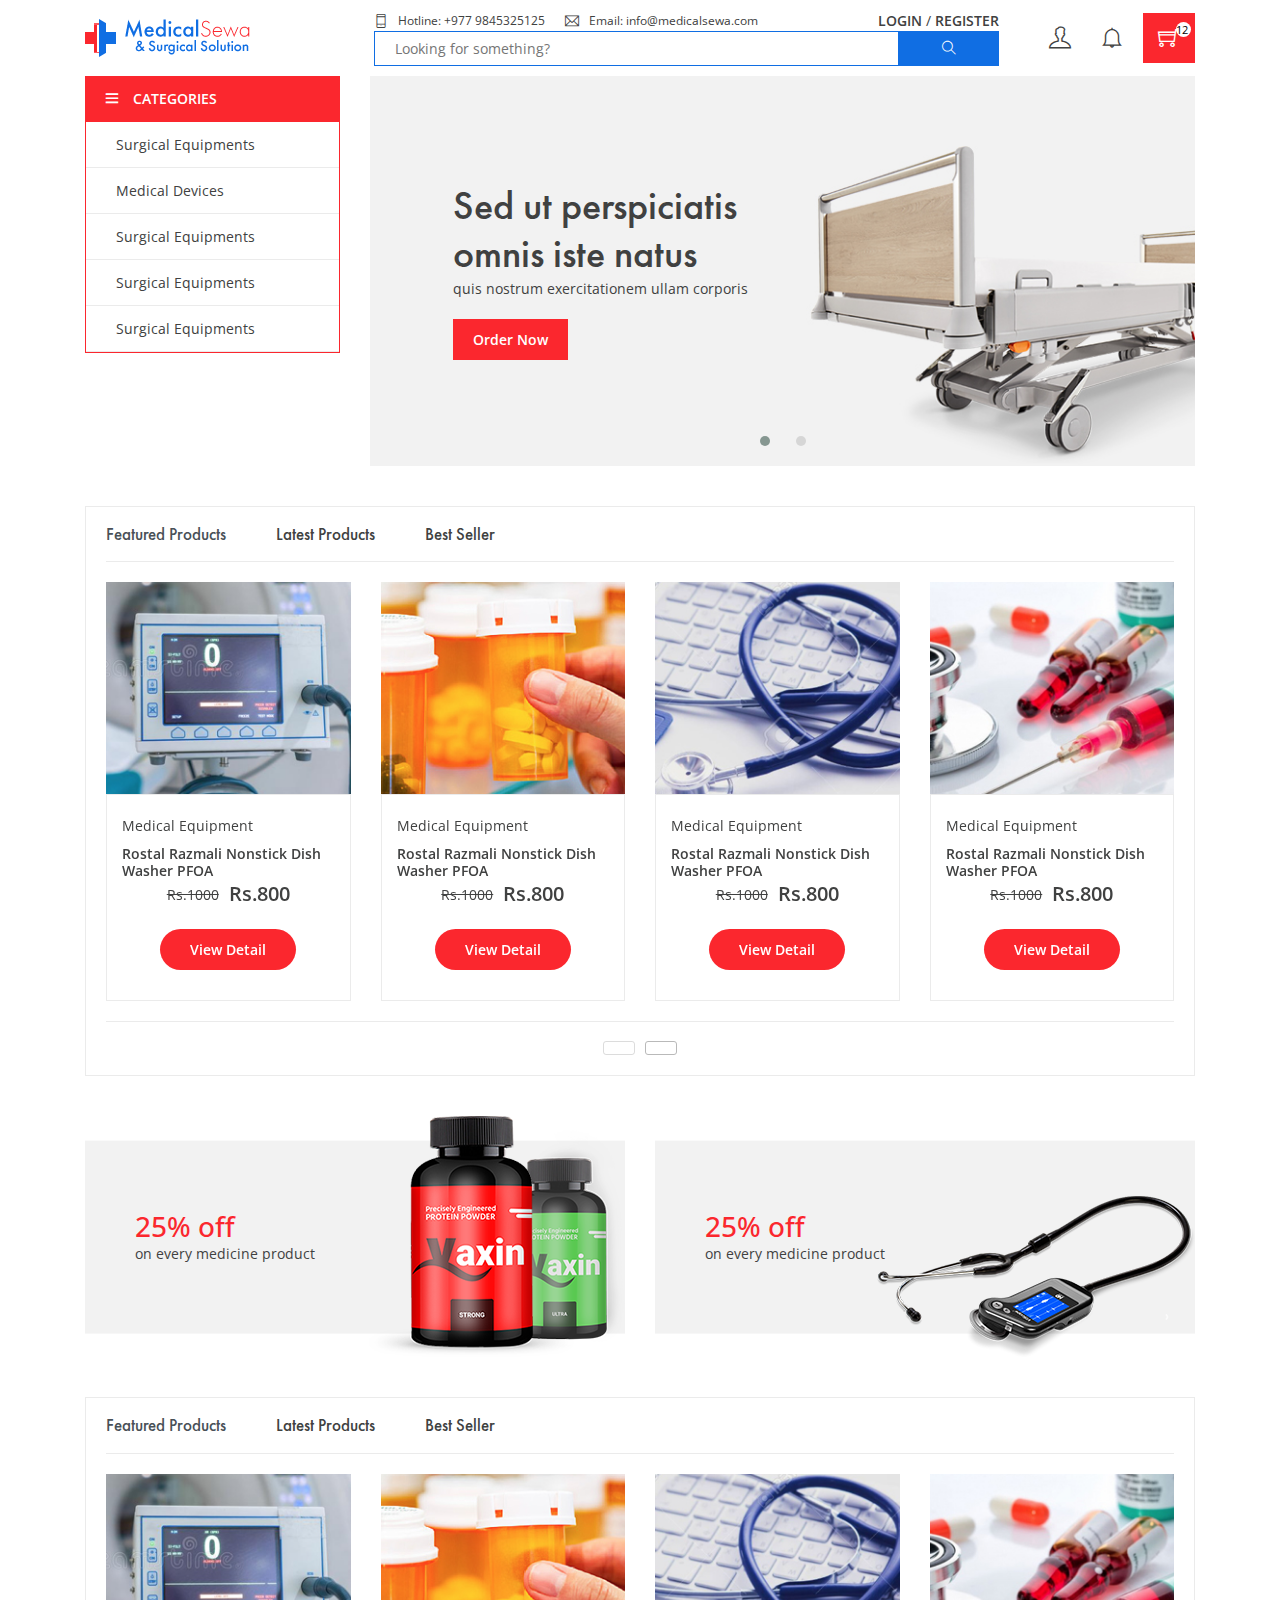
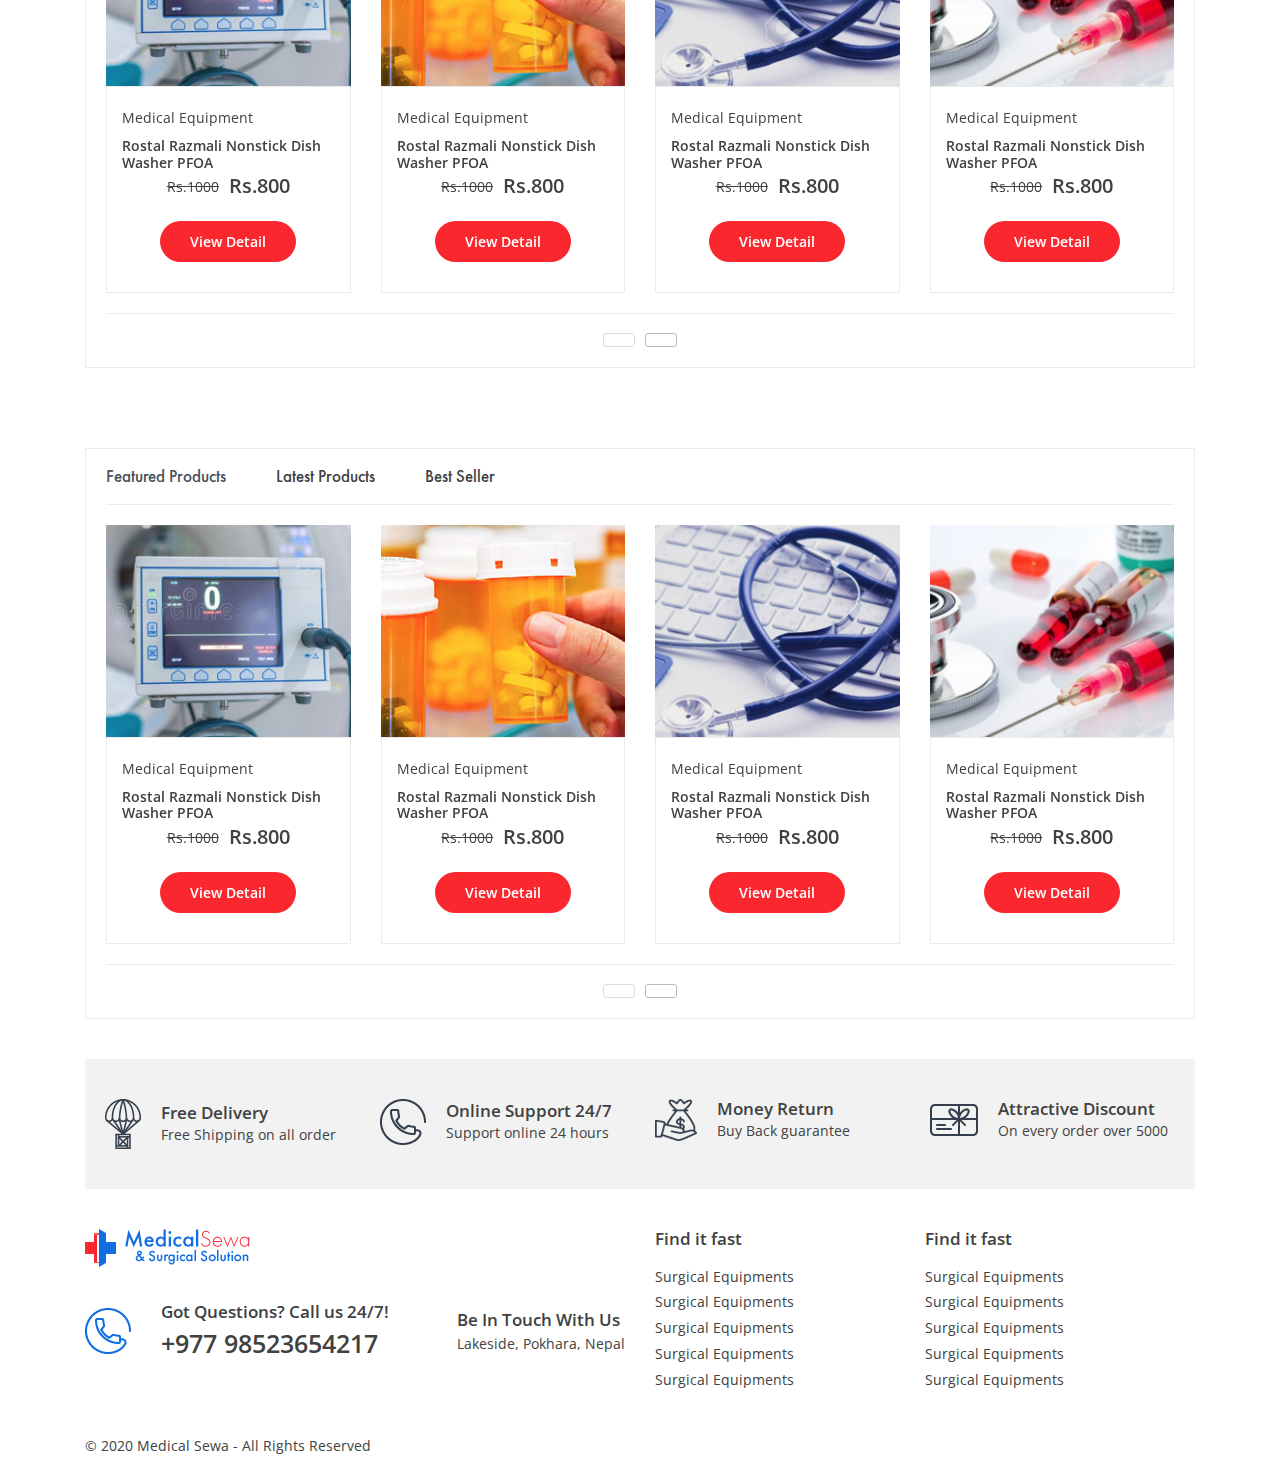
<file: index.html>
<!DOCTYPE html>
<html lang="en">
  <head>
    <meta charset="UTF-8" />
    <meta name="viewport" content="width=device-width, initial-scale=1.0" />
    <link
      href="https://fonts.googleapis.com/css?family=Open+Sans:400,600,700,800&display=swap"
      rel="stylesheet"
    />
    <link rel="stylesheet" href="./css/themify-icons.css" />
    <link rel="stylesheet" href="./css/bootstrap.css" />
    <link rel="stylesheet" href="./css/owl.carousel.css" />
    <link rel="stylesheet" href="./css/owl.theme.default.css" />
    <link
      rel="stylesheet"
      href="https://use.fontawesome.com/releases/v5.6.3/css/all.css"
      integrity="sha384-UHRtZLI+pbxtHCWp1t77Bi1L4ZtiqrqD80Kn4Z8NTSRyMA2Fd33n5dQ8lWUE00s/"
      crossorigin="anonymous"
    />
    <link rel="stylesheet" href="./css/styles.css" />
    <title>Document</title>
  </head>
  <body>
    <!-- ====== main header starts ====== -->
    <header class="main__header">
      <div class="container">
        <div class="headerContent">
          <!-- logo div -->
          <div class="headerContent__logo">
            <a href="index.html"><img src="./images/logo.png" alt=""/></a>
          </div>
          <!-- logo div -->

          <!-- Header right div -->
          <div class="headerContent__right">
            <div class="headerContent__right__leftpart">
              <div class="normaluser__area">
                <div class="normaluser__top">
                  <div class="header__org__inf">
                    <div class="org__txt__hldr">
                      <span class="ti-mobile icon"></span>
                      <span class="header__inf__txt"
                        >Hotline: +977 9845325125</span
                      >
                    </div>
                    <div class="org__txt__hldr">
                      <span class="ti-email icon"></span>
                      <span class="header__inf__txt"
                        >Email: info@medicalsewa.com</span
                      >
                    </div>
                  </div>
                  <div class="user__login__register__links">
                    <ul>
                      <li>
                        <a href="#">Login</a>
                      </li>
                      <li>/</li>
                      <li>
                        <a href="#">Register</a>
                      </li>
                    </ul>
                  </div>
                </div>
                <div class="search__box">
                  <input type="text" placeholder="Looking for something?" />
                  <button>
                    <span class="ti-search"></span>
                  </button>
                </div>
              </div>
            </div>
            <div class="headerContent__right__rightpart">
              <div class="users__links">
                <div class="users__links__profilelink">
                  <a href="#">
                    <span class="ti-user"></span>
                  </a>
                </div>
                <div class="users__links__notifications">
                  <a href="#">
                    <span class="ti-bell"></span>
                  </a>
                </div>
                <div class="users__links__cart">
                  <a href="#">
                    <span class="ti-shopping-cart"></span>
                    <span class="cart__items__num">12</span>
                  </a>
                </div>
              </div>
            </div>
            <!-- search area -->
          </div>
          <!-- Header right div -->
        </div>
      </div>
    </header>
    <!-- ====== main header ends ====== -->
    <!-- ====== home banners starts ====== -->
    <section class="homebanner">
      <div class="container">
        <div class="row">
          <div class="col-md-3">
            <div class="categorymenu">
              <div class="categorymenu__head">
                <span class="ti-menu icon"></span>
                <span class="category__title">Categories</span>
              </div>
              <ul class="categorymenu__lists">
                <li>
                  <a href="#"
                    ><i class="fas fa-briefcase icon"></i>
                    <span class="category__name">Surgical Equipments</span>
                  </a>
                </li>
                <li>
                  <a href="#"
                    ><i class="fas fa-microscope icon"></i>
                    <span class="category__name">Medical Devices</span>
                  </a>
                </li>
                <li>
                  <a href="#"
                    ><i class="fas fa-briefcase icon"></i>
                    <span class="category__name">Surgical Equipments</span>
                  </a>
                </li>
                <li>
                  <a href="#"
                    ><i class="fas fa-briefcase icon"></i>
                    <span class="category__name">Surgical Equipments</span>
                  </a>
                </li>
                <li>
                  <a href="#"
                    ><i class="fas fa-briefcase icon"></i>
                    <span class="category__name">Surgical Equipments</span>
                  </a>
                </li>
              </ul>
            </div>
          </div>
          <div class="col-md-9">
            <div class="home-slides owl-carousel owl-theme">
              <div class="item">
                <div class="home__banner">
                  <div class="home__banner__content">
                    <div class="home__banner__content__text">
                      <h1>Sed ut perspiciatis omnis iste natus</h1>
                      <p>quis nostrum exercitationem ullam corporis</p>
                      <span class="banner__link">
                        <a href="#">Order Now</a>
                      </span>
                    </div>
                    <div class="home__banner__content__image">
                      <img src="./images/banner01.jpg" alt="" />
                    </div>
                  </div>
                </div>
              </div>
              <div class="item">
                <div class="home__banner">
                  <div class="home__banner__content">
                    <div class="home__banner__content__text">
                      <h1>Sed ut perspiciatis omnis iste natus</h1>
                      <p>quis nostrum exercitationem ullam corporis</p>
                      <span class="banner__link">
                        <a href="#">Order Now</a>
                      </span>
                    </div>
                    <div class="home__banner__content__image">
                      <img src="./images/banner01.jpg" alt="" />
                    </div>
                  </div>
                </div>
              </div>
            </div>
          </div>
        </div>
      </div>
    </section>
    <!-- ====== home banners end ====== -->
    <!-- ====== home banners start ====== -->
    <section class="product__listing__section pd-tp-btm">
      <div class="container">
        <div class="product__listing__box">
          <div class="product__listing__box__head">
            <ul class="nav nav-tabs" id="myTab" role="tablist">
              <li class="nav-item">
                <a
                  class="nav-link active"
                  id="featured-tab"
                  data-toggle="tab"
                  href="#featured"
                  role="tab"
                  aria-controls="featured"
                  aria-selected="true"
                  >Featured Products</a
                >
              </li>
              <li class="nav-item">
                <a
                  class="nav-link"
                  id="latest-tab"
                  data-toggle="tab"
                  href="#latest"
                  role="tab"
                  aria-controls="latest"
                  aria-selected="false"
                  >Latest Products</a
                >
              </li>
              <li class="nav-item">
                <a
                  class="nav-link"
                  id="bestSeller-tab"
                  data-toggle="tab"
                  href="#bestSeller"
                  role="tab"
                  aria-controls="bestSeller"
                  aria-selected="false"
                  >Best Seller</a
                >
              </li>
            </ul>
          </div>
          <div class="product__listing__box__body">
            <div class="tab-content" id="myTabContent">
              <div
                class="tab-pane fade show active"
                id="featured"
                role="tabpanel"
                aria-labelledby="featured-tab"
              >
                <div
                  class="featured__products__caro withNavButtons owl-carousel owl-theme"
                >
                  <div class="item">
                    <div class="product__item">
                      <div class="product__item__image">
                        <a href="#">
                          <img
                            src="./images/product_item_01.jpg"
                            style="width: 100%;"
                            alt=""
                          />
                        </a>
                      </div>
                      <div class="item__infos">
                        <div class="item__infos__cate">
                          Medical Equipment
                        </div>
                        <div class="item__infos__prd__title">
                          <h2>
                            <a href="#"
                              >Rostal Razmali Nonstick Dish Washer PFOA</a
                            >
                          </h2>
                        </div>
                        <div class="item__infos__price">
                          <span class="discounted__price">Rs.1000</span>
                          <span class="current__price">Rs.800</span>
                        </div>
                        <div class="item__infos__view">
                          <a href="#">View Detail</a>
                        </div>
                      </div>
                    </div>
                  </div>
                  <div class="item">
                    <div class="product__item">
                      <div class="product__item__image">
                        <a href="#">
                          <img
                            src="./images/product_item_02.jpg"
                            style="width: 100%;"
                            alt=""
                          />
                        </a>
                      </div>
                      <div class="item__infos">
                        <div class="item__infos__cate">
                          Medical Equipment
                        </div>
                        <div class="item__infos__prd__title">
                          <h2>
                            <a href="#"
                              >Rostal Razmali Nonstick Dish Washer PFOA</a
                            >
                          </h2>
                        </div>
                        <div class="item__infos__price">
                          <span class="discounted__price">Rs.1000</span>
                          <span class="current__price">Rs.800</span>
                        </div>
                        <div class="item__infos__view">
                          <a href="#">View Detail</a>
                        </div>
                      </div>
                    </div>
                  </div>
                  <div class="item">
                    <div class="product__item">
                      <div class="product__item__image">
                        <a href="#">
                          <img
                            src="./images/product_item_03.jpg"
                            style="width: 100%;"
                            alt=""
                          />
                        </a>
                      </div>
                      <div class="item__infos">
                        <div class="item__infos__cate">
                          Medical Equipment
                        </div>
                        <div class="item__infos__prd__title">
                          <h2>
                            <a href="#"
                              >Rostal Razmali Nonstick Dish Washer PFOA</a
                            >
                          </h2>
                        </div>
                        <div class="item__infos__price">
                          <span class="discounted__price">Rs.1000</span>
                          <span class="current__price">Rs.800</span>
                        </div>
                        <div class="item__infos__view">
                          <a href="#">View Detail</a>
                        </div>
                      </div>
                    </div>
                  </div>
                  <div class="item">
                    <div class="product__item">
                      <div class="product__item__image">
                        <a href="#">
                          <img
                            src="./images/product_item_04.jpg"
                            style="width: 100%;"
                            alt=""
                          />
                        </a>
                      </div>
                      <div class="item__infos">
                        <div class="item__infos__cate">
                          Medical Equipment
                        </div>
                        <div class="item__infos__prd__title">
                          <h2>
                            <a href="#"
                              >Rostal Razmali Nonstick Dish Washer PFOA</a
                            >
                          </h2>
                        </div>
                        <div class="item__infos__price">
                          <span class="discounted__price">Rs.1000</span>
                          <span class="current__price">Rs.800</span>
                        </div>
                        <div class="item__infos__view">
                          <a href="#">View Detail</a>
                        </div>
                      </div>
                    </div>
                  </div>
                  <div class="item">
                    <div class="product__item">
                      <div class="product__item__image">
                        <a href="#">
                          <img
                            src="./images/product_item_04.jpg"
                            style="width: 100%;"
                            alt=""
                          />
                        </a>
                      </div>
                      <div class="item__infos">
                        <div class="item__infos__cate">
                          Medical Equipment
                        </div>
                        <div class="item__infos__prd__title">
                          <h2>
                            <a href="#"
                              >Rostal Razmali Nonstick Dish Washer PFOA</a
                            >
                          </h2>
                        </div>
                        <div class="item__infos__price">
                          <span class="discounted__price">Rs.1000</span>
                          <span class="current__price">Rs.800</span>
                        </div>
                        <div class="item__infos__view">
                          <a href="#">View Detail</a>
                        </div>
                      </div>
                    </div>
                  </div>
                </div>
              </div>
              <div
                class="tab-pane fade"
                id="latest"
                role="tabpanel"
                aria-labelledby="latest-tab"
              >
                <div
                  class="featured__products__caro withNavButtons owl-carousel owl-theme"
                >
                  <div class="item">
                    <div class="product__item">
                      <div class="product__item__image">
                        <a href="#">
                          <img
                            src="./images/product_item_01.jpg"
                            style="width: 100%;"
                            alt=""
                          />
                        </a>
                      </div>
                      <div class="item__infos">
                        <div class="item__infos__cate">
                          Medical Equipment
                        </div>
                        <div class="item__infos__prd__title">
                          <h2>
                            <a href="#"
                              >Rostal Razmali Nonstick Dish Washer PFOA</a
                            >
                          </h2>
                        </div>
                        <div class="item__infos__price">
                          <span class="discounted__price">Rs.1000</span>
                          <span class="current__price">Rs.800</span>
                        </div>
                        <div class="item__infos__view">
                          <a href="#">View Detail</a>
                        </div>
                      </div>
                    </div>
                  </div>
                  <div class="item">
                    <div class="product__item">
                      <div class="product__item__image">
                        <a href="#">
                          <img
                            src="./images/product_item_02.jpg"
                            style="width: 100%;"
                            alt=""
                          />
                        </a>
                      </div>
                      <div class="item__infos">
                        <div class="item__infos__cate">
                          Medical Equipment
                        </div>
                        <div class="item__infos__prd__title">
                          <h2>
                            <a href="#"
                              >Rostal Razmali Nonstick Dish Washer PFOA</a
                            >
                          </h2>
                        </div>
                        <div class="item__infos__price">
                          <span class="discounted__price">Rs.1000</span>
                          <span class="current__price">Rs.800</span>
                        </div>
                        <div class="item__infos__view">
                          <a href="#">View Detail</a>
                        </div>
                      </div>
                    </div>
                  </div>
                  <div class="item">
                    <div class="product__item">
                      <div class="product__item__image">
                        <a href="#">
                          <img
                            src="./images/product_item_03.jpg"
                            style="width: 100%;"
                            alt=""
                          />
                        </a>
                      </div>
                      <div class="item__infos">
                        <div class="item__infos__cate">
                          Medical Equipment
                        </div>
                        <div class="item__infos__prd__title">
                          <h2>
                            <a href="#"
                              >Rostal Razmali Nonstick Dish Washer PFOA</a
                            >
                          </h2>
                        </div>
                        <div class="item__infos__price">
                          <span class="discounted__price">Rs.1000</span>
                          <span class="current__price">Rs.800</span>
                        </div>
                        <div class="item__infos__view">
                          <a href="#">View Detail</a>
                        </div>
                      </div>
                    </div>
                  </div>
                  <div class="item">
                    <div class="product__item">
                      <div class="product__item__image">
                        <a href="#">
                          <img
                            src="./images/product_item_04.jpg"
                            style="width: 100%;"
                            alt=""
                          />
                        </a>
                      </div>
                      <div class="item__infos">
                        <div class="item__infos__cate">
                          Medical Equipment
                        </div>
                        <div class="item__infos__prd__title">
                          <h2>
                            <a href="#"
                              >Rostal Razmali Nonstick Dish Washer PFOA</a
                            >
                          </h2>
                        </div>
                        <div class="item__infos__price">
                          <span class="discounted__price">Rs.1000</span>
                          <span class="current__price">Rs.800</span>
                        </div>
                        <div class="item__infos__view">
                          <a href="#">View Detail</a>
                        </div>
                      </div>
                    </div>
                  </div>
                  <div class="item">
                    <div class="product__item">
                      <div class="product__item__image">
                        <a href="#">
                          <img
                            src="./images/product_item_04.jpg"
                            style="width: 100%;"
                            alt=""
                          />
                        </a>
                      </div>
                      <div class="item__infos">
                        <div class="item__infos__cate">
                          Medical Equipment
                        </div>
                        <div class="item__infos__prd__title">
                          <h2>
                            <a href="#"
                              >Rostal Razmali Nonstick Dish Washer PFOA</a
                            >
                          </h2>
                        </div>
                        <div class="item__infos__price">
                          <span class="discounted__price">Rs.1000</span>
                          <span class="current__price">Rs.800</span>
                        </div>
                        <div class="item__infos__view">
                          <a href="#">View Detail</a>
                        </div>
                      </div>
                    </div>
                  </div>
                </div>
              </div>
              <div
                class="tab-pane fade"
                id="bestSeller"
                role="tabpanel"
                aria-labelledby="contact-tab"
              >
                <div
                  class="featured__products__caro withNavButtons owl-carousel owl-theme"
                >
                  <div class="item">
                    <div class="product__item">
                      <div class="product__item__image">
                        <a href="#">
                          <img
                            src="./images/product_item_01.jpg"
                            style="width: 100%;"
                            alt=""
                          />
                        </a>
                      </div>
                      <div class="item__infos">
                        <div class="item__infos__cate">
                          Medical Equipment
                        </div>
                        <div class="item__infos__prd__title">
                          <h2>
                            <a href="#"
                              >Rostal Razmali Nonstick Dish Washer PFOA</a
                            >
                          </h2>
                        </div>
                        <div class="item__infos__price">
                          <span class="discounted__price">Rs.1000</span>
                          <span class="current__price">Rs.800</span>
                        </div>
                        <div class="item__infos__view">
                          <a href="#">View Detail</a>
                        </div>
                      </div>
                    </div>
                  </div>
                  <div class="item">
                    <div class="product__item">
                      <div class="product__item__image">
                        <a href="#">
                          <img
                            src="./images/product_item_02.jpg"
                            style="width: 100%;"
                            alt=""
                          />
                        </a>
                      </div>
                      <div class="item__infos">
                        <div class="item__infos__cate">
                          Medical Equipment
                        </div>
                        <div class="item__infos__prd__title">
                          <h2>
                            <a href="#"
                              >Rostal Razmali Nonstick Dish Washer PFOA</a
                            >
                          </h2>
                        </div>
                        <div class="item__infos__price">
                          <span class="discounted__price">Rs.1000</span>
                          <span class="current__price">Rs.800</span>
                        </div>
                        <div class="item__infos__view">
                          <a href="#">View Detail</a>
                        </div>
                      </div>
                    </div>
                  </div>
                  <div class="item">
                    <div class="product__item">
                      <div class="product__item__image">
                        <a href="#">
                          <img
                            src="./images/product_item_03.jpg"
                            style="width: 100%;"
                            alt=""
                          />
                        </a>
                      </div>
                      <div class="item__infos">
                        <div class="item__infos__cate">
                          Medical Equipment
                        </div>
                        <div class="item__infos__prd__title">
                          <h2>
                            <a href="#"
                              >Rostal Razmali Nonstick Dish Washer PFOA</a
                            >
                          </h2>
                        </div>
                        <div class="item__infos__price">
                          <span class="discounted__price">Rs.1000</span>
                          <span class="current__price">Rs.800</span>
                        </div>
                        <div class="item__infos__view">
                          <a href="#">View Detail</a>
                        </div>
                      </div>
                    </div>
                  </div>
                  <div class="item">
                    <div class="product__item">
                      <div class="product__item__image">
                        <a href="#">
                          <img
                            src="./images/product_item_04.jpg"
                            style="width: 100%;"
                            alt=""
                          />
                        </a>
                      </div>
                      <div class="item__infos">
                        <div class="item__infos__cate">
                          Medical Equipment
                        </div>
                        <div class="item__infos__prd__title">
                          <h2>
                            <a href="#"
                              >Rostal Razmali Nonstick Dish Washer PFOA</a
                            >
                          </h2>
                        </div>
                        <div class="item__infos__price">
                          <span class="discounted__price">Rs.1000</span>
                          <span class="current__price">Rs.800</span>
                        </div>
                        <div class="item__infos__view">
                          <a href="#">View Detail</a>
                        </div>
                      </div>
                    </div>
                  </div>
                  <div class="item">
                    <div class="product__item">
                      <div class="product__item__image">
                        <a href="#">
                          <img
                            src="./images/product_item_04.jpg"
                            style="width: 100%;"
                            alt=""
                          />
                        </a>
                      </div>
                      <div class="item__infos">
                        <div class="item__infos__cate">
                          Medical Equipment
                        </div>
                        <div class="item__infos__prd__title">
                          <h2>
                            <a href="#"
                              >Rostal Razmali Nonstick Dish Washer PFOA</a
                            >
                          </h2>
                        </div>
                        <div class="item__infos__price">
                          <span class="discounted__price">Rs.1000</span>
                          <span class="current__price">Rs.800</span>
                        </div>
                        <div class="item__infos__view">
                          <a href="#">View Detail</a>
                        </div>
                      </div>
                    </div>
                  </div>
                </div>
              </div>
            </div>
          </div>
        </div>
      </div>
    </section>
    <!-- ====== home banners end ====== -->
    <!-- ====== home callouts starts ====== -->
    <section class="callouts">
      <div class="container">
        <div class="row">
          <div class="col-md-6">
            <div class="callouts__single">
              <div class="callouts__single__text">
                <h3>25% off</h3>
                <p>on every medicine product</p>
              </div>
              <div class="callouts__single__image">
                <img src="./images/callout01.png" alt="" />
              </div>
            </div>
          </div>
          <div class="col-md-6">
            <div class="callouts__single">
              <div class="callouts__single__text">
                <h3>25% off</h3>
                <p>on every medicine product</p>
              </div>
              <div class="callouts__single__image">
                <img src="./images/callout02.png" alt="" />
              </div>
            </div>
          </div>
        </div>
      </div>
    </section>
    <!-- ====== home callouts end ====== -->
    <!-- ====== home banners start ====== -->
    <section class="product__listing__section pd-tp-btm">
      <div class="container">
        <div class="product__listing__box">
          <div class="product__listing__box__head">
            <ul class="nav nav-tabs" id="myTab" role="tablist">
              <li class="nav-item">
                <a
                  class="nav-link active"
                  id="featured-tab2"
                  data-toggle="tab"
                  href="#featured2"
                  role="tab"
                  aria-controls="featured2"
                  aria-selected="true"
                  >Featured Products</a
                >
              </li>
              <li class="nav-item">
                <a
                  class="nav-link"
                  id="latest-tab2"
                  data-toggle="tab"
                  href="#latest2"
                  role="tab"
                  aria-controls="latest2"
                  aria-selected="false"
                  >Latest Products</a
                >
              </li>
              <li class="nav-item">
                <a
                  class="nav-link"
                  id="bestSeller-tab2"
                  data-toggle="tab"
                  href="#bestSeller2"
                  role="tab"
                  aria-controls="bestSeller2"
                  aria-selected="false"
                  >Best Seller</a
                >
              </li>
            </ul>
          </div>
          <div class="product__listing__box__body">
            <div class="tab-content" id="myTabContent">
              <div
                class="tab-pane fade show active"
                id="featured2"
                role="tabpanel"
                aria-labelledby="featured-tab2"
              >
                <div
                  class="featured__products__caro withNavButtons owl-carousel owl-theme"
                >
                  <div class="item">
                    <div class="product__item">
                      <div class="product__item__image">
                        <a href="#">
                          <img
                            src="./images/product_item_01.jpg"
                            style="width: 100%;"
                            alt=""
                          />
                        </a>
                      </div>
                      <div class="item__infos">
                        <div class="item__infos__cate">
                          Medical Equipment
                        </div>
                        <div class="item__infos__prd__title">
                          <h2>
                            <a href="#"
                              >Rostal Razmali Nonstick Dish Washer PFOA</a
                            >
                          </h2>
                        </div>
                        <div class="item__infos__price">
                          <span class="discounted__price">Rs.1000</span>
                          <span class="current__price">Rs.800</span>
                        </div>
                        <div class="item__infos__view">
                          <a href="#">View Detail</a>
                        </div>
                      </div>
                    </div>
                  </div>
                  <div class="item">
                    <div class="product__item">
                      <div class="product__item__image">
                        <a href="#">
                          <img
                            src="./images/product_item_02.jpg"
                            style="width: 100%;"
                            alt=""
                          />
                        </a>
                      </div>
                      <div class="item__infos">
                        <div class="item__infos__cate">
                          Medical Equipment
                        </div>
                        <div class="item__infos__prd__title">
                          <h2>
                            <a href="#"
                              >Rostal Razmali Nonstick Dish Washer PFOA</a
                            >
                          </h2>
                        </div>
                        <div class="item__infos__price">
                          <span class="discounted__price">Rs.1000</span>
                          <span class="current__price">Rs.800</span>
                        </div>
                        <div class="item__infos__view">
                          <a href="#">View Detail</a>
                        </div>
                      </div>
                    </div>
                  </div>
                  <div class="item">
                    <div class="product__item">
                      <div class="product__item__image">
                        <a href="#">
                          <img
                            src="./images/product_item_03.jpg"
                            style="width: 100%;"
                            alt=""
                          />
                        </a>
                      </div>
                      <div class="item__infos">
                        <div class="item__infos__cate">
                          Medical Equipment
                        </div>
                        <div class="item__infos__prd__title">
                          <h2>
                            <a href="#"
                              >Rostal Razmali Nonstick Dish Washer PFOA</a
                            >
                          </h2>
                        </div>
                        <div class="item__infos__price">
                          <span class="discounted__price">Rs.1000</span>
                          <span class="current__price">Rs.800</span>
                        </div>
                        <div class="item__infos__view">
                          <a href="#">View Detail</a>
                        </div>
                      </div>
                    </div>
                  </div>
                  <div class="item">
                    <div class="product__item">
                      <div class="product__item__image">
                        <a href="#">
                          <img
                            src="./images/product_item_04.jpg"
                            style="width: 100%;"
                            alt=""
                          />
                        </a>
                      </div>
                      <div class="item__infos">
                        <div class="item__infos__cate">
                          Medical Equipment
                        </div>
                        <div class="item__infos__prd__title">
                          <h2>
                            <a href="#"
                              >Rostal Razmali Nonstick Dish Washer PFOA</a
                            >
                          </h2>
                        </div>
                        <div class="item__infos__price">
                          <span class="discounted__price">Rs.1000</span>
                          <span class="current__price">Rs.800</span>
                        </div>
                        <div class="item__infos__view">
                          <a href="#">View Detail</a>
                        </div>
                      </div>
                    </div>
                  </div>
                  <div class="item">
                    <div class="product__item">
                      <div class="product__item__image">
                        <a href="#">
                          <img
                            src="./images/product_item_04.jpg"
                            style="width: 100%;"
                            alt=""
                          />
                        </a>
                      </div>
                      <div class="item__infos">
                        <div class="item__infos__cate">
                          Medical Equipment
                        </div>
                        <div class="item__infos__prd__title">
                          <h2>
                            <a href="#"
                              >Rostal Razmali Nonstick Dish Washer PFOA</a
                            >
                          </h2>
                        </div>
                        <div class="item__infos__price">
                          <span class="discounted__price">Rs.1000</span>
                          <span class="current__price">Rs.800</span>
                        </div>
                        <div class="item__infos__view">
                          <a href="#">View Detail</a>
                        </div>
                      </div>
                    </div>
                  </div>
                </div>
              </div>
              <div
                class="tab-pane fade"
                id="latest2"
                role="tabpanel"
                aria-labelledby="latest-tab2"
              >
                <div
                  class="featured__products__caro withNavButtons owl-carousel owl-theme"
                >
                  <div class="item">
                    <div class="product__item">
                      <div class="product__item__image">
                        <a href="#">
                          <img
                            src="./images/product_item_01.jpg"
                            style="width: 100%;"
                            alt=""
                          />
                        </a>
                      </div>
                      <div class="item__infos">
                        <div class="item__infos__cate">
                          Medical Equipment
                        </div>
                        <div class="item__infos__prd__title">
                          <h2>
                            <a href="#"
                              >Rostal Razmali Nonstick Dish Washer PFOA</a
                            >
                          </h2>
                        </div>
                        <div class="item__infos__price">
                          <span class="discounted__price">Rs.1000</span>
                          <span class="current__price">Rs.800</span>
                        </div>
                        <div class="item__infos__view">
                          <a href="#">View Detail</a>
                        </div>
                      </div>
                    </div>
                  </div>
                  <div class="item">
                    <div class="product__item">
                      <div class="product__item__image">
                        <a href="#">
                          <img
                            src="./images/product_item_02.jpg"
                            style="width: 100%;"
                            alt=""
                          />
                        </a>
                      </div>
                      <div class="item__infos">
                        <div class="item__infos__cate">
                          Medical Equipment
                        </div>
                        <div class="item__infos__prd__title">
                          <h2>
                            <a href="#"
                              >Rostal Razmali Nonstick Dish Washer PFOA</a
                            >
                          </h2>
                        </div>
                        <div class="item__infos__price">
                          <span class="discounted__price">Rs.1000</span>
                          <span class="current__price">Rs.800</span>
                        </div>
                        <div class="item__infos__view">
                          <a href="#">View Detail</a>
                        </div>
                      </div>
                    </div>
                  </div>
                  <div class="item">
                    <div class="product__item">
                      <div class="product__item__image">
                        <a href="#">
                          <img
                            src="./images/product_item_03.jpg"
                            style="width: 100%;"
                            alt=""
                          />
                        </a>
                      </div>
                      <div class="item__infos">
                        <div class="item__infos__cate">
                          Medical Equipment
                        </div>
                        <div class="item__infos__prd__title">
                          <h2>
                            <a href="#"
                              >Rostal Razmali Nonstick Dish Washer PFOA</a
                            >
                          </h2>
                        </div>
                        <div class="item__infos__price">
                          <span class="discounted__price">Rs.1000</span>
                          <span class="current__price">Rs.800</span>
                        </div>
                        <div class="item__infos__view">
                          <a href="#">View Detail</a>
                        </div>
                      </div>
                    </div>
                  </div>
                  <div class="item">
                    <div class="product__item">
                      <div class="product__item__image">
                        <a href="#">
                          <img
                            src="./images/product_item_04.jpg"
                            style="width: 100%;"
                            alt=""
                          />
                        </a>
                      </div>
                      <div class="item__infos">
                        <div class="item__infos__cate">
                          Medical Equipment
                        </div>
                        <div class="item__infos__prd__title">
                          <h2>
                            <a href="#"
                              >Rostal Razmali Nonstick Dish Washer PFOA</a
                            >
                          </h2>
                        </div>
                        <div class="item__infos__price">
                          <span class="discounted__price">Rs.1000</span>
                          <span class="current__price">Rs.800</span>
                        </div>
                        <div class="item__infos__view">
                          <a href="#">View Detail</a>
                        </div>
                      </div>
                    </div>
                  </div>
                  <div class="item">
                    <div class="product__item">
                      <div class="product__item__image">
                        <a href="#">
                          <img
                            src="./images/product_item_04.jpg"
                            style="width: 100%;"
                            alt=""
                          />
                        </a>
                      </div>
                      <div class="item__infos">
                        <div class="item__infos__cate">
                          Medical Equipment
                        </div>
                        <div class="item__infos__prd__title">
                          <h2>
                            <a href="#"
                              >Rostal Razmali Nonstick Dish Washer PFOA</a
                            >
                          </h2>
                        </div>
                        <div class="item__infos__price">
                          <span class="discounted__price">Rs.1000</span>
                          <span class="current__price">Rs.800</span>
                        </div>
                        <div class="item__infos__view">
                          <a href="#">View Detail</a>
                        </div>
                      </div>
                    </div>
                  </div>
                </div>
              </div>
              <div
                class="tab-pane fade"
                id="bestSeller2"
                role="tabpanel"
                aria-labelledby="contact-tab"
              >
                <div
                  class="featured__products__caro withNavButtons owl-carousel owl-theme"
                >
                  <div class="item">
                    <div class="product__item">
                      <div class="product__item__image">
                        <a href="#">
                          <img
                            src="./images/product_item_01.jpg"
                            style="width: 100%;"
                            alt=""
                          />
                        </a>
                      </div>
                      <div class="item__infos">
                        <div class="item__infos__cate">
                          Medical Equipment
                        </div>
                        <div class="item__infos__prd__title">
                          <h2>
                            <a href="#"
                              >Rostal Razmali Nonstick Dish Washer PFOA</a
                            >
                          </h2>
                        </div>
                        <div class="item__infos__price">
                          <span class="discounted__price">Rs.1000</span>
                          <span class="current__price">Rs.800</span>
                        </div>
                        <div class="item__infos__view">
                          <a href="#">View Detail</a>
                        </div>
                      </div>
                    </div>
                  </div>
                  <div class="item">
                    <div class="product__item">
                      <div class="product__item__image">
                        <a href="#">
                          <img
                            src="./images/product_item_02.jpg"
                            style="width: 100%;"
                            alt=""
                          />
                        </a>
                      </div>
                      <div class="item__infos">
                        <div class="item__infos__cate">
                          Medical Equipment
                        </div>
                        <div class="item__infos__prd__title">
                          <h2>
                            <a href="#"
                              >Rostal Razmali Nonstick Dish Washer PFOA</a
                            >
                          </h2>
                        </div>
                        <div class="item__infos__price">
                          <span class="discounted__price">Rs.1000</span>
                          <span class="current__price">Rs.800</span>
                        </div>
                        <div class="item__infos__view">
                          <a href="#">View Detail</a>
                        </div>
                      </div>
                    </div>
                  </div>
                  <div class="item">
                    <div class="product__item">
                      <div class="product__item__image">
                        <a href="#">
                          <img
                            src="./images/product_item_03.jpg"
                            style="width: 100%;"
                            alt=""
                          />
                        </a>
                      </div>
                      <div class="item__infos">
                        <div class="item__infos__cate">
                          Medical Equipment
                        </div>
                        <div class="item__infos__prd__title">
                          <h2>
                            <a href="#"
                              >Rostal Razmali Nonstick Dish Washer PFOA</a
                            >
                          </h2>
                        </div>
                        <div class="item__infos__price">
                          <span class="discounted__price">Rs.1000</span>
                          <span class="current__price">Rs.800</span>
                        </div>
                        <div class="item__infos__view">
                          <a href="#">View Detail</a>
                        </div>
                      </div>
                    </div>
                  </div>
                  <div class="item">
                    <div class="product__item">
                      <div class="product__item__image">
                        <a href="#">
                          <img
                            src="./images/product_item_04.jpg"
                            style="width: 100%;"
                            alt=""
                          />
                        </a>
                      </div>
                      <div class="item__infos">
                        <div class="item__infos__cate">
                          Medical Equipment
                        </div>
                        <div class="item__infos__prd__title">
                          <h2>
                            <a href="#"
                              >Rostal Razmali Nonstick Dish Washer PFOA</a
                            >
                          </h2>
                        </div>
                        <div class="item__infos__price">
                          <span class="discounted__price">Rs.1000</span>
                          <span class="current__price">Rs.800</span>
                        </div>
                        <div class="item__infos__view">
                          <a href="#">View Detail</a>
                        </div>
                      </div>
                    </div>
                  </div>
                  <div class="item">
                    <div class="product__item">
                      <div class="product__item__image">
                        <a href="#">
                          <img
                            src="./images/product_item_04.jpg"
                            style="width: 100%;"
                            alt=""
                          />
                        </a>
                      </div>
                      <div class="item__infos">
                        <div class="item__infos__cate">
                          Medical Equipment
                        </div>
                        <div class="item__infos__prd__title">
                          <h2>
                            <a href="#"
                              >Rostal Razmali Nonstick Dish Washer PFOA</a
                            >
                          </h2>
                        </div>
                        <div class="item__infos__price">
                          <span class="discounted__price">Rs.1000</span>
                          <span class="current__price">Rs.800</span>
                        </div>
                        <div class="item__infos__view">
                          <a href="#">View Detail</a>
                        </div>
                      </div>
                    </div>
                  </div>
                </div>
              </div>
            </div>
          </div>
        </div>
      </div>
    </section>
    <!-- ====== home banners end ====== -->
    <!-- ====== home banners start ====== -->
    <section class="product__listing__section pd-tp-btm">
      <div class="container">
        <div class="product__listing__box">
          <div class="product__listing__box__head">
            <ul class="nav nav-tabs" id="myTab" role="tablist">
              <li class="nav-item">
                <a
                  class="nav-link active"
                  id="featured-tab3"
                  data-toggle="tab"
                  href="#featured3"
                  role="tab"
                  aria-controls="featured3"
                  aria-selected="true"
                  >Featured Products</a
                >
              </li>
              <li class="nav-item">
                <a
                  class="nav-link"
                  id="latest-tab3"
                  data-toggle="tab"
                  href="#latest3"
                  role="tab"
                  aria-controls="latest3"
                  aria-selected="false"
                  >Latest Products</a
                >
              </li>
              <li class="nav-item">
                <a
                  class="nav-link"
                  id="bestSeller-tab3"
                  data-toggle="tab"
                  href="#bestSeller3"
                  role="tab"
                  aria-controls="bestSeller3"
                  aria-selected="false"
                  >Best Seller</a
                >
              </li>
            </ul>
          </div>
          <div class="product__listing__box__body">
            <div class="tab-content" id="myTabContent">
              <div
                class="tab-pane fade show active"
                id="featured3"
                role="tabpanel"
                aria-labelledby="featured-tab"
              >
                <div
                  class="featured__products__caro withNavButtons owl-carousel owl-theme"
                >
                  <div class="item">
                    <div class="product__item">
                      <div class="product__item__image">
                        <a href="#">
                          <img
                            src="./images/product_item_01.jpg"
                            style="width: 100%;"
                            alt=""
                          />
                        </a>
                      </div>
                      <div class="item__infos">
                        <div class="item__infos__cate">
                          Medical Equipment
                        </div>
                        <div class="item__infos__prd__title">
                          <h2>
                            <a href="#"
                              >Rostal Razmali Nonstick Dish Washer PFOA</a
                            >
                          </h2>
                        </div>
                        <div class="item__infos__price">
                          <span class="discounted__price">Rs.1000</span>
                          <span class="current__price">Rs.800</span>
                        </div>
                        <div class="item__infos__view">
                          <a href="#">View Detail</a>
                        </div>
                      </div>
                    </div>
                  </div>
                  <div class="item">
                    <div class="product__item">
                      <div class="product__item__image">
                        <a href="#">
                          <img
                            src="./images/product_item_02.jpg"
                            style="width: 100%;"
                            alt=""
                          />
                        </a>
                      </div>
                      <div class="item__infos">
                        <div class="item__infos__cate">
                          Medical Equipment
                        </div>
                        <div class="item__infos__prd__title">
                          <h2>
                            <a href="#"
                              >Rostal Razmali Nonstick Dish Washer PFOA</a
                            >
                          </h2>
                        </div>
                        <div class="item__infos__price">
                          <span class="discounted__price">Rs.1000</span>
                          <span class="current__price">Rs.800</span>
                        </div>
                        <div class="item__infos__view">
                          <a href="#">View Detail</a>
                        </div>
                      </div>
                    </div>
                  </div>
                  <div class="item">
                    <div class="product__item">
                      <div class="product__item__image">
                        <a href="#">
                          <img
                            src="./images/product_item_03.jpg"
                            style="width: 100%;"
                            alt=""
                          />
                        </a>
                      </div>
                      <div class="item__infos">
                        <div class="item__infos__cate">
                          Medical Equipment
                        </div>
                        <div class="item__infos__prd__title">
                          <h2>
                            <a href="#"
                              >Rostal Razmali Nonstick Dish Washer PFOA</a
                            >
                          </h2>
                        </div>
                        <div class="item__infos__price">
                          <span class="discounted__price">Rs.1000</span>
                          <span class="current__price">Rs.800</span>
                        </div>
                        <div class="item__infos__view">
                          <a href="#">View Detail</a>
                        </div>
                      </div>
                    </div>
                  </div>
                  <div class="item">
                    <div class="product__item">
                      <div class="product__item__image">
                        <a href="#">
                          <img
                            src="./images/product_item_04.jpg"
                            style="width: 100%;"
                            alt=""
                          />
                        </a>
                      </div>
                      <div class="item__infos">
                        <div class="item__infos__cate">
                          Medical Equipment
                        </div>
                        <div class="item__infos__prd__title">
                          <h2>
                            <a href="#"
                              >Rostal Razmali Nonstick Dish Washer PFOA</a
                            >
                          </h2>
                        </div>
                        <div class="item__infos__price">
                          <span class="discounted__price">Rs.1000</span>
                          <span class="current__price">Rs.800</span>
                        </div>
                        <div class="item__infos__view">
                          <a href="#">View Detail</a>
                        </div>
                      </div>
                    </div>
                  </div>
                  <div class="item">
                    <div class="product__item">
                      <div class="product__item__image">
                        <a href="#">
                          <img
                            src="./images/product_item_04.jpg"
                            style="width: 100%;"
                            alt=""
                          />
                        </a>
                      </div>
                      <div class="item__infos">
                        <div class="item__infos__cate">
                          Medical Equipment
                        </div>
                        <div class="item__infos__prd__title">
                          <h2>
                            <a href="#"
                              >Rostal Razmali Nonstick Dish Washer PFOA</a
                            >
                          </h2>
                        </div>
                        <div class="item__infos__price">
                          <span class="discounted__price">Rs.1000</span>
                          <span class="current__price">Rs.800</span>
                        </div>
                        <div class="item__infos__view">
                          <a href="#">View Detail</a>
                        </div>
                      </div>
                    </div>
                  </div>
                </div>
              </div>
              <div
                class="tab-pane fade"
                id="latest3"
                role="tabpanel"
                aria-labelledby="latest-tab"
              >
                <div
                  class="featured__products__caro withNavButtons owl-carousel owl-theme"
                >
                  <div class="item">
                    <div class="product__item">
                      <div class="product__item__image">
                        <a href="#">
                          <img
                            src="./images/product_item_01.jpg"
                            style="width: 100%;"
                            alt=""
                          />
                        </a>
                      </div>
                      <div class="item__infos">
                        <div class="item__infos__cate">
                          Medical Equipment
                        </div>
                        <div class="item__infos__prd__title">
                          <h2>
                            <a href="#"
                              >Rostal Razmali Nonstick Dish Washer PFOA</a
                            >
                          </h2>
                        </div>
                        <div class="item__infos__price">
                          <span class="discounted__price">Rs.1000</span>
                          <span class="current__price">Rs.800</span>
                        </div>
                        <div class="item__infos__view">
                          <a href="#">View Detail</a>
                        </div>
                      </div>
                    </div>
                  </div>
                  <div class="item">
                    <div class="product__item">
                      <div class="product__item__image">
                        <a href="#">
                          <img
                            src="./images/product_item_02.jpg"
                            style="width: 100%;"
                            alt=""
                          />
                        </a>
                      </div>
                      <div class="item__infos">
                        <div class="item__infos__cate">
                          Medical Equipment
                        </div>
                        <div class="item__infos__prd__title">
                          <h2>
                            <a href="#"
                              >Rostal Razmali Nonstick Dish Washer PFOA</a
                            >
                          </h2>
                        </div>
                        <div class="item__infos__price">
                          <span class="discounted__price">Rs.1000</span>
                          <span class="current__price">Rs.800</span>
                        </div>
                        <div class="item__infos__view">
                          <a href="#">View Detail</a>
                        </div>
                      </div>
                    </div>
                  </div>
                  <div class="item">
                    <div class="product__item">
                      <div class="product__item__image">
                        <a href="#">
                          <img
                            src="./images/product_item_03.jpg"
                            style="width: 100%;"
                            alt=""
                          />
                        </a>
                      </div>
                      <div class="item__infos">
                        <div class="item__infos__cate">
                          Medical Equipment
                        </div>
                        <div class="item__infos__prd__title">
                          <h2>
                            <a href="#"
                              >Rostal Razmali Nonstick Dish Washer PFOA</a
                            >
                          </h2>
                        </div>
                        <div class="item__infos__price">
                          <span class="discounted__price">Rs.1000</span>
                          <span class="current__price">Rs.800</span>
                        </div>
                        <div class="item__infos__view">
                          <a href="#">View Detail</a>
                        </div>
                      </div>
                    </div>
                  </div>
                  <div class="item">
                    <div class="product__item">
                      <div class="product__item__image">
                        <a href="#">
                          <img
                            src="./images/product_item_04.jpg"
                            style="width: 100%;"
                            alt=""
                          />
                        </a>
                      </div>
                      <div class="item__infos">
                        <div class="item__infos__cate">
                          Medical Equipment
                        </div>
                        <div class="item__infos__prd__title">
                          <h2>
                            <a href="#"
                              >Rostal Razmali Nonstick Dish Washer PFOA</a
                            >
                          </h2>
                        </div>
                        <div class="item__infos__price">
                          <span class="discounted__price">Rs.1000</span>
                          <span class="current__price">Rs.800</span>
                        </div>
                        <div class="item__infos__view">
                          <a href="#">View Detail</a>
                        </div>
                      </div>
                    </div>
                  </div>
                  <div class="item">
                    <div class="product__item">
                      <div class="product__item__image">
                        <a href="#">
                          <img
                            src="./images/product_item_04.jpg"
                            style="width: 100%;"
                            alt=""
                          />
                        </a>
                      </div>
                      <div class="item__infos">
                        <div class="item__infos__cate">
                          Medical Equipment
                        </div>
                        <div class="item__infos__prd__title">
                          <h2>
                            <a href="#"
                              >Rostal Razmali Nonstick Dish Washer PFOA</a
                            >
                          </h2>
                        </div>
                        <div class="item__infos__price">
                          <span class="discounted__price">Rs.1000</span>
                          <span class="current__price">Rs.800</span>
                        </div>
                        <div class="item__infos__view">
                          <a href="#">View Detail</a>
                        </div>
                      </div>
                    </div>
                  </div>
                </div>
              </div>
              <div
                class="tab-pane fade"
                id="bestSeller3"
                role="tabpanel"
                aria-labelledby="contact-tab"
              >
                <div
                  class="featured__products__caro withNavButtons owl-carousel owl-theme"
                >
                  <div class="item">
                    <div class="product__item">
                      <div class="product__item__image">
                        <a href="#">
                          <img
                            src="./images/product_item_01.jpg"
                            style="width: 100%;"
                            alt=""
                          />
                        </a>
                      </div>
                      <div class="item__infos">
                        <div class="item__infos__cate">
                          Medical Equipment
                        </div>
                        <div class="item__infos__prd__title">
                          <h2>
                            <a href="#"
                              >Rostal Razmali Nonstick Dish Washer PFOA</a
                            >
                          </h2>
                        </div>
                        <div class="item__infos__price">
                          <span class="discounted__price">Rs.1000</span>
                          <span class="current__price">Rs.800</span>
                        </div>
                        <div class="item__infos__view">
                          <a href="#">View Detail</a>
                        </div>
                      </div>
                    </div>
                  </div>
                  <div class="item">
                    <div class="product__item">
                      <div class="product__item__image">
                        <a href="#">
                          <img
                            src="./images/product_item_02.jpg"
                            style="width: 100%;"
                            alt=""
                          />
                        </a>
                      </div>
                      <div class="item__infos">
                        <div class="item__infos__cate">
                          Medical Equipment
                        </div>
                        <div class="item__infos__prd__title">
                          <h2>
                            <a href="#"
                              >Rostal Razmali Nonstick Dish Washer PFOA</a
                            >
                          </h2>
                        </div>
                        <div class="item__infos__price">
                          <span class="discounted__price">Rs.1000</span>
                          <span class="current__price">Rs.800</span>
                        </div>
                        <div class="item__infos__view">
                          <a href="#">View Detail</a>
                        </div>
                      </div>
                    </div>
                  </div>
                  <div class="item">
                    <div class="product__item">
                      <div class="product__item__image">
                        <a href="#">
                          <img
                            src="./images/product_item_03.jpg"
                            style="width: 100%;"
                            alt=""
                          />
                        </a>
                      </div>
                      <div class="item__infos">
                        <div class="item__infos__cate">
                          Medical Equipment
                        </div>
                        <div class="item__infos__prd__title">
                          <h2>
                            <a href="#"
                              >Rostal Razmali Nonstick Dish Washer PFOA</a
                            >
                          </h2>
                        </div>
                        <div class="item__infos__price">
                          <span class="discounted__price">Rs.1000</span>
                          <span class="current__price">Rs.800</span>
                        </div>
                        <div class="item__infos__view">
                          <a href="#">View Detail</a>
                        </div>
                      </div>
                    </div>
                  </div>
                  <div class="item">
                    <div class="product__item">
                      <div class="product__item__image">
                        <a href="#">
                          <img
                            src="./images/product_item_04.jpg"
                            style="width: 100%;"
                            alt=""
                          />
                        </a>
                      </div>
                      <div class="item__infos">
                        <div class="item__infos__cate">
                          Medical Equipment
                        </div>
                        <div class="item__infos__prd__title">
                          <h2>
                            <a href="#"
                              >Rostal Razmali Nonstick Dish Washer PFOA</a
                            >
                          </h2>
                        </div>
                        <div class="item__infos__price">
                          <span class="discounted__price">Rs.1000</span>
                          <span class="current__price">Rs.800</span>
                        </div>
                        <div class="item__infos__view">
                          <a href="#">View Detail</a>
                        </div>
                      </div>
                    </div>
                  </div>
                  <div class="item">
                    <div class="product__item">
                      <div class="product__item__image">
                        <a href="#">
                          <img
                            src="./images/product_item_04.jpg"
                            style="width: 100%;"
                            alt=""
                          />
                        </a>
                      </div>
                      <div class="item__infos">
                        <div class="item__infos__cate">
                          Medical Equipment
                        </div>
                        <div class="item__infos__prd__title">
                          <h2>
                            <a href="#"
                              >Rostal Razmali Nonstick Dish Washer PFOA</a
                            >
                          </h2>
                        </div>
                        <div class="item__infos__price">
                          <span class="discounted__price">Rs.1000</span>
                          <span class="current__price">Rs.800</span>
                        </div>
                        <div class="item__infos__view">
                          <a href="#">View Detail</a>
                        </div>
                      </div>
                    </div>
                  </div>
                </div>
              </div>
            </div>
          </div>
        </div>
      </div>
    </section>
    <!-- ====== home banners end ====== -->

    <!-- ====== Footer start ====== -->
    <footer class="footer">
      <div class="container">
        <div class="footer__top pd-tp-btm">
          <div class="row">
            <div class="col-md-3">
              <div class="footer__top__callouts">
                <div class="icon">
                  <img src="./images/footicon1.png" alt="" />
                </div>
                <div class="foot__call">
                  <h4>Free Delivery</h4>
                  <p>Free Shipping on all order</p>
                </div>
              </div>
            </div>
            <div class="col-md-3">
              <div class="footer__top__callouts">
                <div class="icon">
                  <img src="./images/footicon2.png" alt="" />
                </div>
                <div class="foot__call">
                  <h4>Online Support 24/7</h4>
                  <p>Support online 24 hours</p>
                </div>
              </div>
            </div>
            <div class="col-md-3">
              <div class="footer__top__callouts">
                <div class="icon">
                  <img src="./images/footicon3.png" alt="" />
                </div>
                <div class="foot__call">
                  <h4>Money Return</h4>
                  <p>Buy Back guarantee</p>
                </div>
              </div>
            </div>
            <div class="col-md-3">
              <div class="footer__top__callouts">
                <div class="icon">
                  <img src="./images/footicon4.png" alt="" />
                </div>
                <div class="foot__call">
                  <h4>Attractive Discount</h4>
                  <p>On every order over 5000</p>
                </div>
              </div>
            </div>
          </div>
        </div>
        <div class="footer__bottom pd-tp-btm">
          <div class="row">
            <div class="col-md-6">
              <div class="footer__bottom__infos">
                <div class="foot__logo">
                  <a href="#">
                    <img src="./images/logo.png" alt="" />
                  </a>
                </div>
                <div class="foot__info__texts">
                  <div class="foot__info__texts__left">
                    <div class="icon">
                      <img src="./images/footcall.png" alt="" />
                    </div>
                    <div class="callinst">
                      <span class="getcall">
                        Got Questions? Call us 24/7!
                      </span>
                      <span class="phnumber">
                        +977 98523654217
                      </span>
                    </div>
                  </div>
                  <div class="foot__info__texts__right">
                    <span class="betouch">
                      Be In Touch With Us
                    </span>
                    <span class="org__address">
                      Lakeside, Pokhara, Nepal
                    </span>
                  </div>
                </div>
              </div>
            </div>
            <div class="col-md-6">
              <div class="row">
                <div class="col-md-6">
                  <div class="foot__menus">
                    <div class="foot__menus__head">
                      <h5>Find it fast</h5>
                    </div>
                    <ul>
                      <li>
                        <a href="#">Surgical Equipments</a>
                      </li>
                      <li>
                        <a href="#">Surgical Equipments</a>
                      </li>
                      <li>
                        <a href="#">Surgical Equipments</a>
                      </li>
                      <li>
                        <a href="#">Surgical Equipments</a>
                      </li>
                      <li>
                        <a href="#">Surgical Equipments</a>
                      </li>
                    </ul>
                  </div>
                </div>
                <div class="foot__menus">
                  <div class="foot__menus__head">
                    <h5>Find it fast</h5>
                  </div>
                  <ul>
                    <li>
                      <a href="#">Surgical Equipments</a>
                    </li>
                    <li>
                      <a href="#">Surgical Equipments</a>
                    </li>
                    <li>
                      <a href="#">Surgical Equipments</a>
                    </li>
                    <li>
                      <a href="#">Surgical Equipments</a>
                    </li>
                    <li>
                      <a href="#">Surgical Equipments</a>
                    </li>
                  </ul>
                </div>
              </div>
              </div>
          </div>
        </div>
        <div class="row">
          <div class="col-md-12 mb-3">
            <p>© 2020 Medical Sewa - All Rights Reserved</p>
          </div>
        </div>
        </div>
      </div>
    </footer>
    <!-- ====== Footer start ====== -->
    <script src="./js/jquery.min.js"></script>
    <script src="./js/bootstrap.js"></script>
    <script src="./js/owl.carousel.min.js"></script>
    <script src="./js/main.js"></script>
  </body>
</html>
</file>
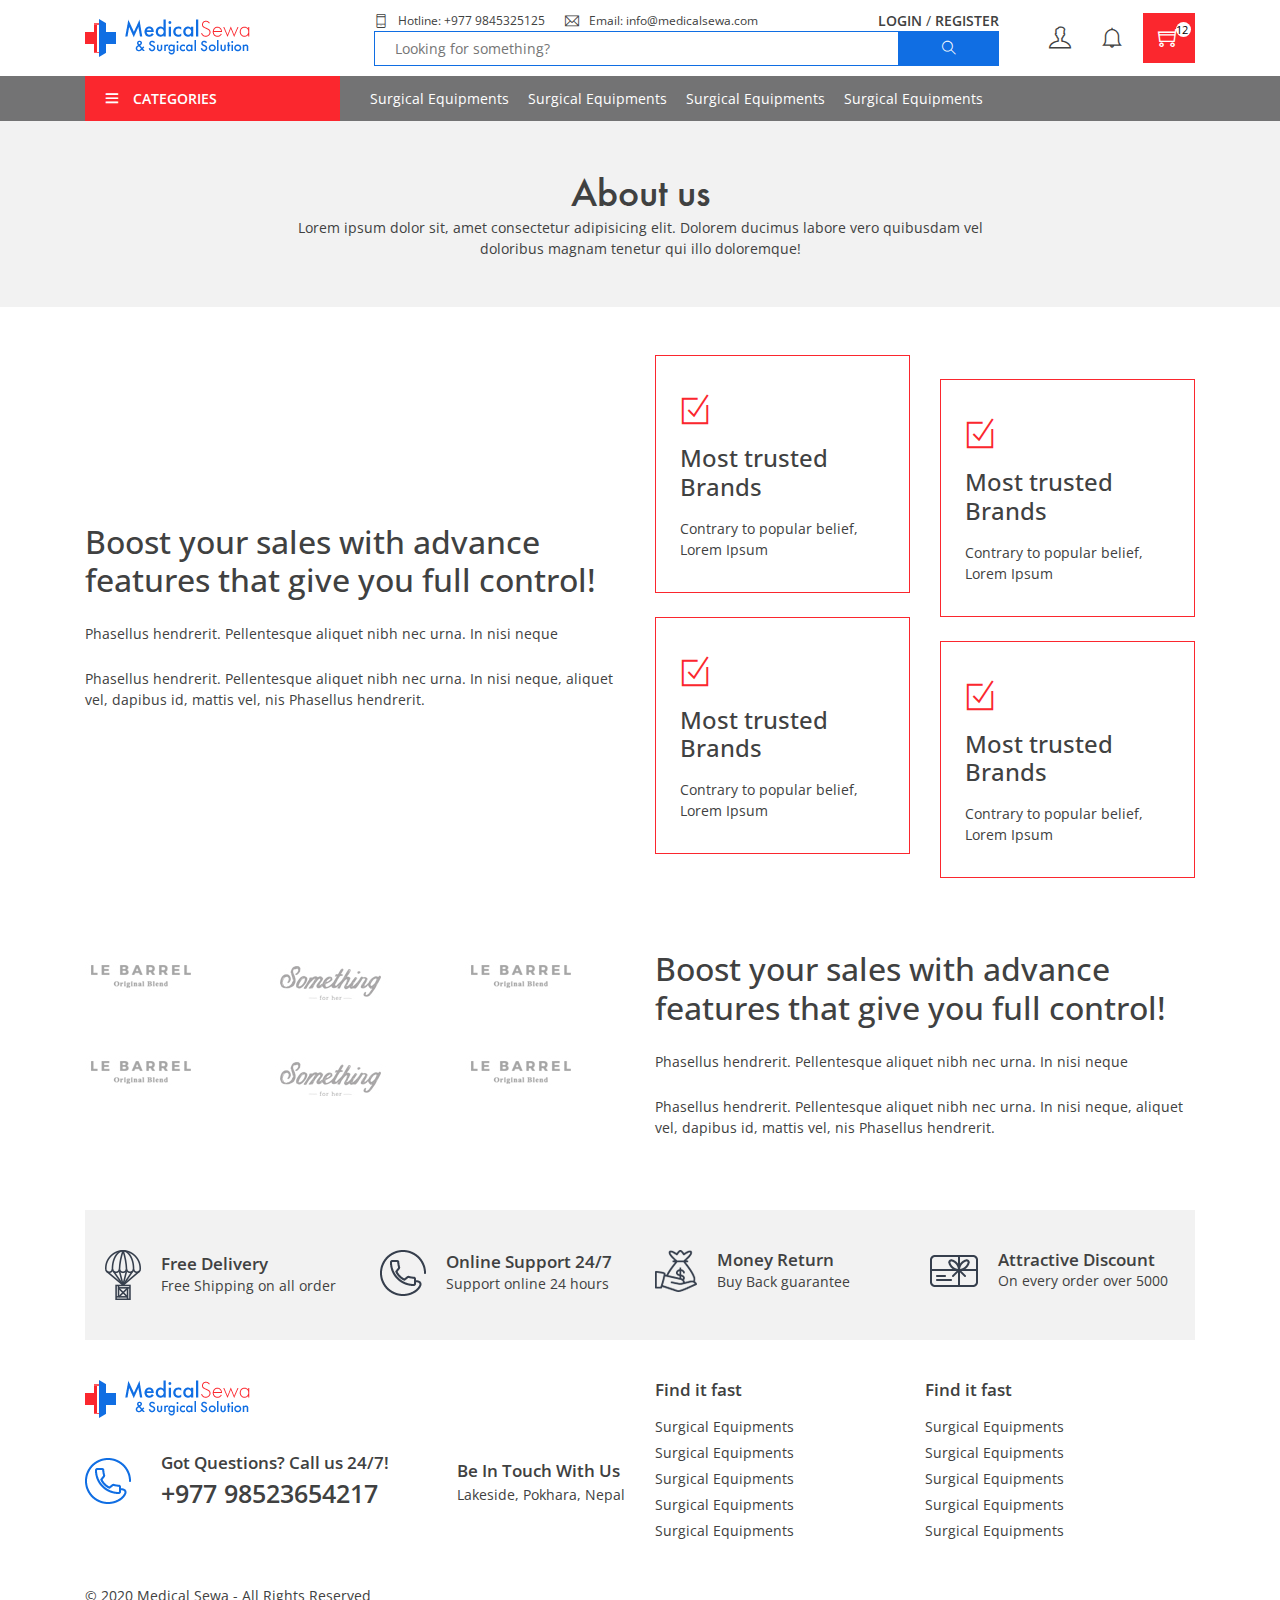
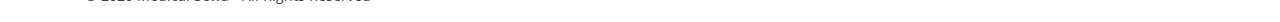
<file: about.html>
<!DOCTYPE html>
<html lang="en">
  <head>
    <meta charset="UTF-8" />
    <meta name="viewport" content="width=device-width, initial-scale=1.0" />
    <link
      href="https://fonts.googleapis.com/css?family=Open+Sans:400,600,700,800&display=swap"
      rel="stylesheet"
    />
    <link rel="stylesheet" href="./css/themify-icons.css" />
    <link rel="stylesheet" href="./css/bootstrap.css" />
    <link rel="stylesheet" href="./css/owl.carousel.css" />
    <link rel="stylesheet" href="./css/owl.theme.default.css" />
    <link
      rel="stylesheet"
      href="https://use.fontawesome.com/releases/v5.6.3/css/all.css"
      integrity="sha384-UHRtZLI+pbxtHCWp1t77Bi1L4ZtiqrqD80Kn4Z8NTSRyMA2Fd33n5dQ8lWUE00s/"
      crossorigin="anonymous"
    />
    <link rel="stylesheet" href="./css/styles.css" />
    <title>Document</title>
  </head>
  <body>
    <!-- ====== main header starts ====== -->
    <header class="main__header">
      <div class="container">
        <div class="headerContent">
          <!-- logo div -->
          <div class="headerContent__logo">
            <a href="index.html"><img src="./images/logo.png" alt=""/></a>
          </div>
          <!-- logo div -->

          <!-- Header right div -->
          <div class="headerContent__right">
            <div class="headerContent__right__leftpart">
              <div class="normaluser__area">
                <div class="normaluser__top">
                  <div class="header__org__inf">
                    <div class="org__txt__hldr">
                      <span class="ti-mobile icon"></span>
                      <span class="header__inf__txt"
                        >Hotline: +977 9845325125</span
                      >
                    </div>
                    <div class="org__txt__hldr">
                      <span class="ti-email icon"></span>
                      <span class="header__inf__txt"
                        >Email: info@medicalsewa.com</span
                      >
                    </div>
                  </div>
                  <div class="user__login__register__links">
                    <ul>
                      <li>
                        <a href="#">Login</a>
                      </li>
                      <li>/</li>
                      <li>
                        <a href="#">Register</a>
                      </li>
                    </ul>
                  </div>
                </div>
                <div class="search__box">
                  <input type="text" placeholder="Looking for something?" />
                  <button>
                    <span class="ti-search"></span>
                  </button>
                </div>
              </div>
            </div>
            <div class="headerContent__right__rightpart">
              <div class="users__links">
                <div class="users__links__profilelink">
                  <a href="#">
                    <span class="ti-user"></span>
                  </a>
                </div>
                <div class="users__links__notifications">
                  <a href="#">
                    <span class="ti-bell"></span>
                  </a>
                </div>
                <div class="users__links__cart">
                  <a href="#">
                    <span class="ti-shopping-cart"></span>
                    <span class="cart__items__num">12</span>
                  </a>
                </div>
              </div>
            </div>
            <!-- search area -->
          </div>
          <!-- Header right div -->
        </div>
      </div>
    </header>
    <section class="header__bottom">
      <div class="container">
        <div class="row">
          <div class="col-md-3">
            <div class="categorymenu">
              <div class="categorymenu__head">
                <span class="ti-menu icon"></span>
                <span class="category__title">Categories</span>
              </div>
              <ul class="categorymenu__lists">
                <li>
                  <a href="#"
                    ><i class="fas fa-briefcase icon"></i>
                    <span class="category__name">Surgical Equipments</span>
                  </a>
                </li>
                <li>
                  <a href="#"
                    ><i class="fas fa-microscope icon"></i>
                    <span class="category__name">Medical Devices</span>
                  </a>
                </li>
                <li>
                  <a href="#"
                    ><i class="fas fa-briefcase icon"></i>
                    <span class="category__name">Surgical Equipments</span>
                  </a>
                </li>
                <li>
                  <a href="#"
                    ><i class="fas fa-briefcase icon"></i>
                    <span class="category__name">Surgical Equipments</span>
                  </a>
                </li>
                <li>
                  <a href="#"
                    ><i class="fas fa-briefcase icon"></i>
                    <span class="category__name">Surgical Equipments</span>
                  </a>
                </li>
              </ul>
            </div>
          </div>
          <div class="col-md-9">
            <div class="header__bottom__sitemenu">
              <ul>
                <li>
                  <a href="#">Surgical Equipments</a>
                </li>
                <li>
                  <a href="#">Surgical Equipments</a>
                </li>
                <li>
                  <a href="#">Surgical Equipments</a>
                </li>
                <li>
                  <a href="#">Surgical Equipments</a>
                </li>
              </ul>
            </div>
          </div>
        </div>
      </div>
    </section>
    <section class="innerpage__banner py-5">
      <div class="container">
        <div class="row">
          <div class="col-md-8 mx-auto text-center">
            <div class="section__head">
              <h1>About us</h1>
              <p>
                Lorem ipsum dolor sit, amet consectetur adipisicing elit.
                Dolorem ducimus labore vero quibusdam vel doloribus magnam
                tenetur qui illo doloremque!
              </p>
            </div>
          </div>
        </div>
      </div>
    </section>

    <section class="abouttop py-5">
      <div class="container">
        <div class="row align-items-center">
          <div class="col-md-6">
            <div class="subsection">
              <h2>
                Boost your sales with advance features that give you full
                control!
              </h2>
              <div class="multipara">
                <p>
                  Phasellus hendrerit. Pellentesque aliquet nibh nec urna. In
                  nisi neque
                </p>
                <p>
                  Phasellus hendrerit. Pellentesque aliquet nibh nec urna. In
                  nisi neque, aliquet vel, dapibus id, mattis vel, nis Phasellus
                  hendrerit.
                </p>
              </div>
            </div>
          </div>
          <div class="col-md-6">
            <div class="row">
              <div class="col-md-6">
                <div class="iconCallout mb-4">
                  <div class="callicon">
                    <span class="ti-check-box"></span>
                  </div>
                  <h3>Most trusted Brands</h3>
                  <p>Contrary to popular belief, Lorem Ipsum</p>
                </div>
                <div class="iconCallout mb-4">
                  <div class="callicon">
                    <span class="ti-check-box"></span>
                  </div>
                  <h3>Most trusted Brands</h3>
                  <p>Contrary to popular belief, Lorem Ipsum</p>
                </div>
              </div>
              <div class="col-md-6 mt-4">
                <div class="iconCallout mb-4">
                  <div class="callicon">
                    <span class="ti-check-box"></span>
                  </div>
                  <h3>Most trusted Brands</h3>
                  <p>Contrary to popular belief, Lorem Ipsum</p>
                </div>
                <div class="iconCallout mb-4">
                  <div class="callicon">
                    <span class="ti-check-box"></span>
                  </div>
                  <h3>Most trusted Brands</h3>
                  <p>Contrary to popular belief, Lorem Ipsum</p>
                </div>
              </div>
            </div>
          </div>
        </div>
      </div>
    </section>

    <section class="aboutbrad mb-5">
      <div class="container">
        <div class="row align-items-center">
          <div class="col-md-6">
            <div class="row">
              <div class="col-md-4 mb-5">
                <div class="brandHolder">
                  <img src="./images/barnd01.jpg" alt="" />
                </div>
              </div>
              <div class="col-md-4 mb-5">
                <div class="brandHolder">
                  <img src="./images/barnd02.jpg" alt="" />
                </div>
              </div>
              <div class="col-md-4 mb-5">
                <div class="brandHolder">
                  <img src="./images/barnd01.jpg" alt="" />
                </div>
              </div>
              <div class="col-md-4 mb-5">
                <div class="brandHolder">
                  <img src="./images/barnd01.jpg" alt="" />
                </div>
              </div>
              <div class="col-md-4 mb-5">
                <div class="brandHolder">
                  <img src="./images/barnd02.jpg" alt="" />
                </div>
              </div>
              <div class="col-md-4 mb-5">
                <div class="brandHolder">
                  <img src="./images/barnd01.jpg" alt="" />
                </div>
              </div>
            </div>
          </div>
          <div class="col-md-6">
            <div class="subsection">
              <h2>
                Boost your sales with advance features that give you full
                control!
              </h2>
              <div class="multipara">
                <p>
                  Phasellus hendrerit. Pellentesque aliquet nibh nec urna. In
                  nisi neque
                </p>
                <p>
                  Phasellus hendrerit. Pellentesque aliquet nibh nec urna. In
                  nisi neque, aliquet vel, dapibus id, mattis vel, nis Phasellus
                  hendrerit.
                </p>
              </div>
            </div>
          </div>
        </div>
      </div>
    </section>

    <!-- ====== Footer start ====== -->
    <footer class="footer">
      <div class="container">
        <div class="footer__top pd-tp-btm">
          <div class="row">
            <div class="col-md-3">
              <div class="footer__top__callouts">
                <div class="icon">
                  <img src="./images/footicon1.png" alt="" />
                </div>
                <div class="foot__call">
                  <h4>Free Delivery</h4>
                  <p>Free Shipping on all order</p>
                </div>
              </div>
            </div>
            <div class="col-md-3">
              <div class="footer__top__callouts">
                <div class="icon">
                  <img src="./images/footicon2.png" alt="" />
                </div>
                <div class="foot__call">
                  <h4>Online Support 24/7</h4>
                  <p>Support online 24 hours</p>
                </div>
              </div>
            </div>
            <div class="col-md-3">
              <div class="footer__top__callouts">
                <div class="icon">
                  <img src="./images/footicon3.png" alt="" />
                </div>
                <div class="foot__call">
                  <h4>Money Return</h4>
                  <p>Buy Back guarantee</p>
                </div>
              </div>
            </div>
            <div class="col-md-3">
              <div class="footer__top__callouts">
                <div class="icon">
                  <img src="./images/footicon4.png" alt="" />
                </div>
                <div class="foot__call">
                  <h4>Attractive Discount</h4>
                  <p>On every order over 5000</p>
                </div>
              </div>
            </div>
          </div>
        </div>
        <div class="footer__bottom pd-tp-btm">
          <div class="row">
            <div class="col-md-6">
              <div class="footer__bottom__infos">
                <div class="foot__logo">
                  <a href="#">
                    <img src="./images/logo.png" alt="" />
                  </a>
                </div>
                <div class="foot__info__texts">
                  <div class="foot__info__texts__left">
                    <div class="icon">
                      <img src="./images/footcall.png" alt="" />
                    </div>
                    <div class="callinst">
                      <span class="getcall">
                        Got Questions? Call us 24/7!
                      </span>
                      <span class="phnumber">
                        +977 98523654217
                      </span>
                    </div>
                  </div>
                  <div class="foot__info__texts__right">
                    <span class="betouch">
                      Be In Touch With Us
                    </span>
                    <span class="org__address">
                      Lakeside, Pokhara, Nepal
                    </span>
                  </div>
                </div>
              </div>
            </div>
            <div class="col-md-6">
              <div class="row">
                <div class="col-md-6">
                  <div class="foot__menus">
                    <div class="foot__menus__head">
                      <h5>Find it fast</h5>
                    </div>
                    <ul>
                      <li>
                        <a href="#">Surgical Equipments</a>
                      </li>
                      <li>
                        <a href="#">Surgical Equipments</a>
                      </li>
                      <li>
                        <a href="#">Surgical Equipments</a>
                      </li>
                      <li>
                        <a href="#">Surgical Equipments</a>
                      </li>
                      <li>
                        <a href="#">Surgical Equipments</a>
                      </li>
                    </ul>
                  </div>
                </div>
                <div class="foot__menus">
                  <div class="foot__menus__head">
                    <h5>Find it fast</h5>
                  </div>
                  <ul>
                    <li>
                      <a href="#">Surgical Equipments</a>
                    </li>
                    <li>
                      <a href="#">Surgical Equipments</a>
                    </li>
                    <li>
                      <a href="#">Surgical Equipments</a>
                    </li>
                    <li>
                      <a href="#">Surgical Equipments</a>
                    </li>
                    <li>
                      <a href="#">Surgical Equipments</a>
                    </li>
                  </ul>
                </div>
              </div>
            </div>
          </div>
        </div>
        <div class="row">
          <div class="col-md-12 mb-3">
            <p>&copy; 2020 Medical Sewa - All Rights Reserved</p>
          </div>
        </div>
      </div>
    </footer>
    <!-- ====== Footer start ====== -->
    <script src="./js/jquery.min.js"></script>
    <script src="./js/bootstrap.js"></script>
    <script src="./js/owl.carousel.min.js"></script>
    <script src="./js/main.js"></script>
  </body>
</html>
</file>
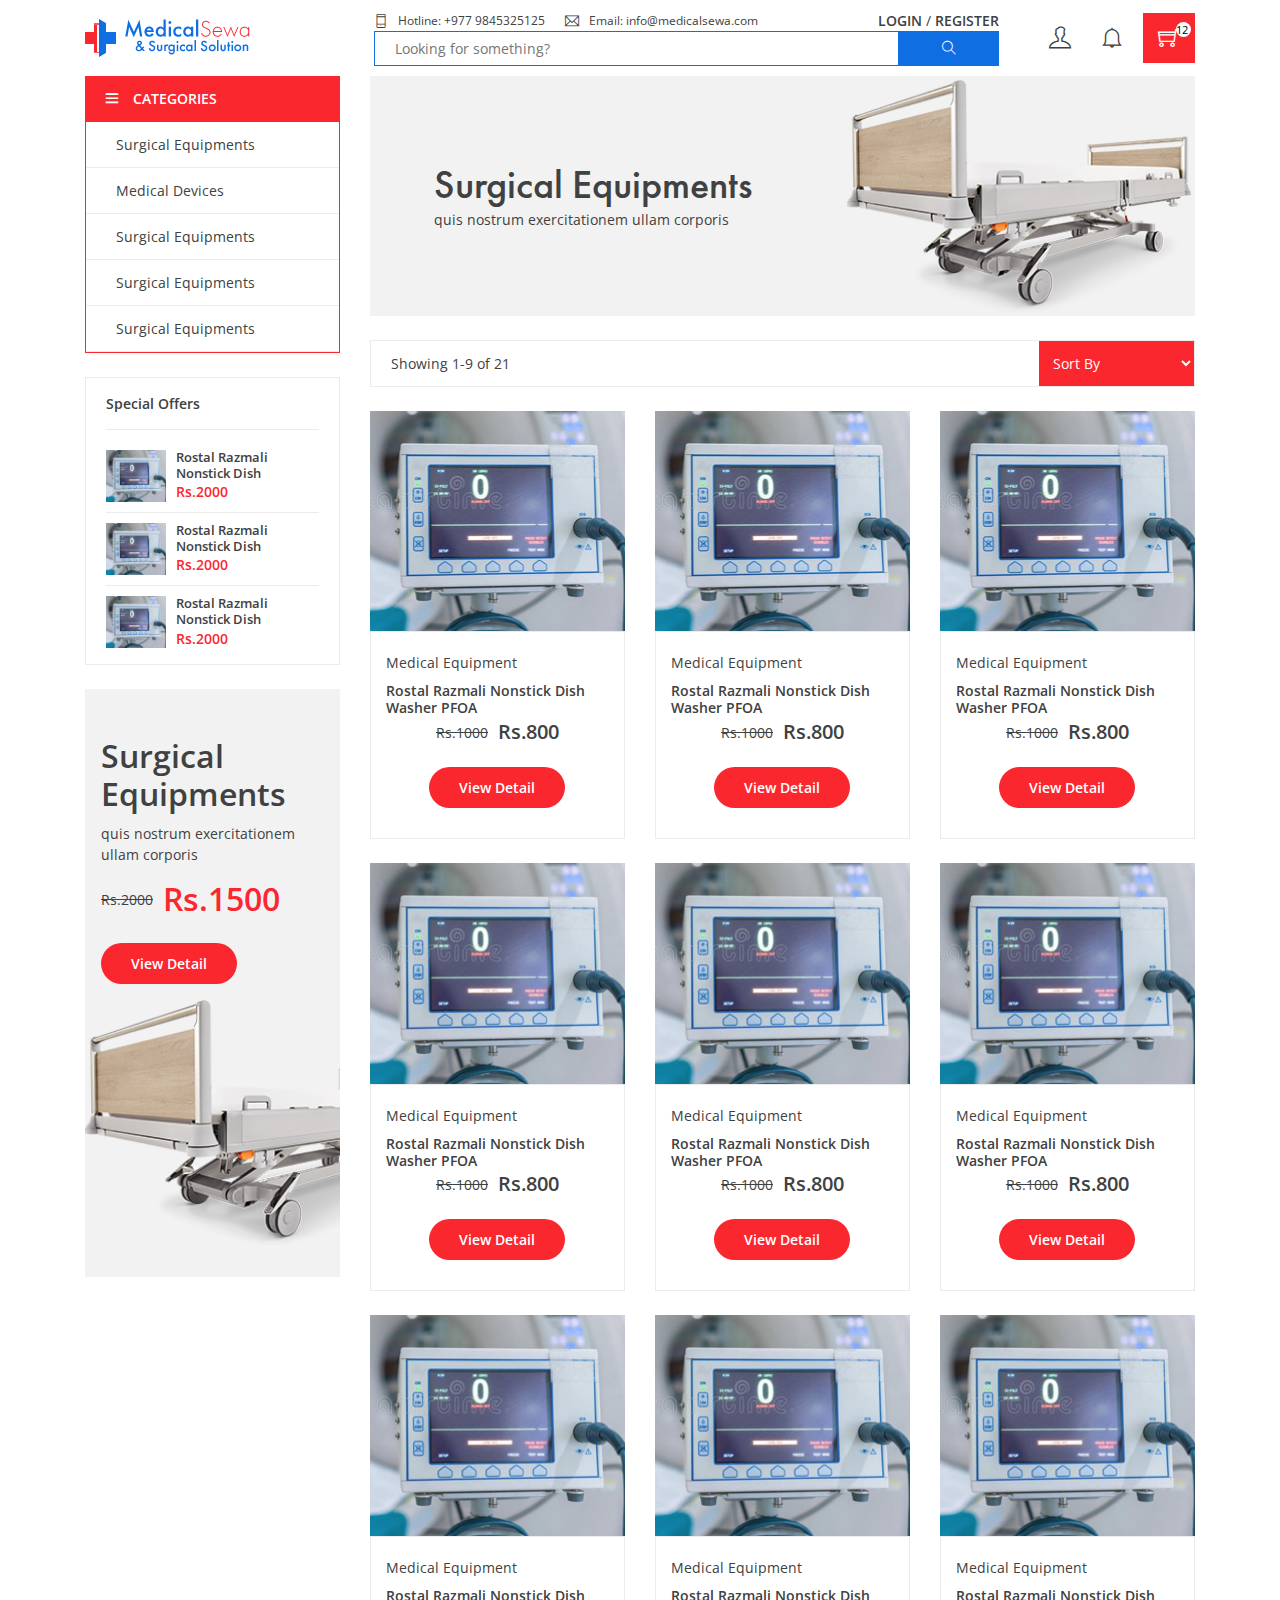
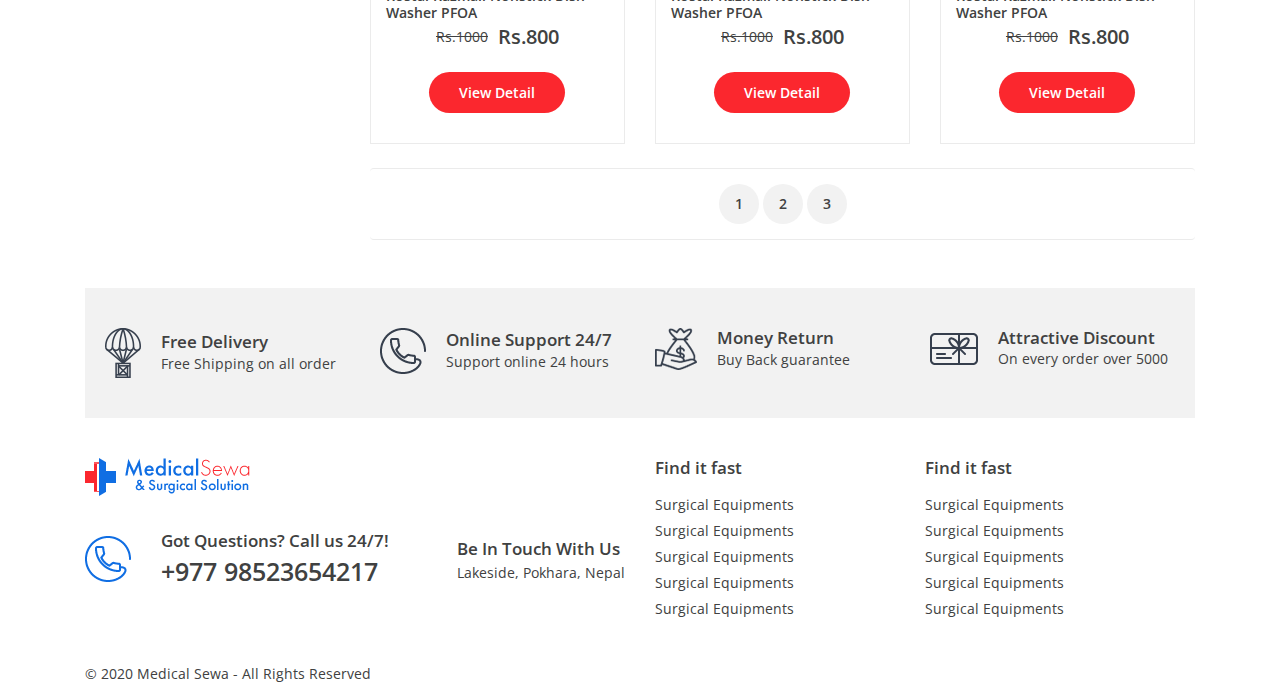
<file: category.html>
<!DOCTYPE html>
<html lang="en">
  <head>
    <meta charset="UTF-8" />
    <meta name="viewport" content="width=device-width, initial-scale=1.0" />
    <link
      href="https://fonts.googleapis.com/css?family=Open+Sans:400,600,700,800&display=swap"
      rel="stylesheet"
    />
    <link rel="stylesheet" href="./css/themify-icons.css" />
    <link rel="stylesheet" href="./css/bootstrap.css" />
    <link rel="stylesheet" href="./css/owl.carousel.css" />
    <link rel="stylesheet" href="./css/owl.theme.default.css" />
    <link
      rel="stylesheet"
      href="https://use.fontawesome.com/releases/v5.6.3/css/all.css"
      integrity="sha384-UHRtZLI+pbxtHCWp1t77Bi1L4ZtiqrqD80Kn4Z8NTSRyMA2Fd33n5dQ8lWUE00s/"
      crossorigin="anonymous"
    />
    <link rel="stylesheet" href="./css/styles.css" />
    <title>Document</title>
  </head>
  <body>
    <!-- ====== main header starts ====== -->
    <header class="main__header">
      <div class="container">
        <div class="headerContent">
          <!-- logo div -->
          <div class="headerContent__logo">
            <a href="index.html"><img src="./images/logo.png" alt=""/></a>
          </div>
          <!-- logo div -->

          <!-- Header right div -->
          <div class="headerContent__right">
            <div class="headerContent__right__leftpart">
              <div class="normaluser__area">
                <div class="normaluser__top">
                  <div class="header__org__inf">
                    <div class="org__txt__hldr">
                      <span class="ti-mobile icon"></span>
                      <span class="header__inf__txt"
                        >Hotline: +977 9845325125</span
                      >
                    </div>
                    <div class="org__txt__hldr">
                      <span class="ti-email icon"></span>
                      <span class="header__inf__txt"
                        >Email: info@medicalsewa.com</span
                      >
                    </div>
                  </div>
                  <div class="user__login__register__links">
                    <ul>
                      <li>
                        <a href="#">Login</a>
                      </li>
                      <li>/</li>
                      <li>
                        <a href="#">Register</a>
                      </li>
                    </ul>
                  </div>
                </div>
                <div class="search__box">
                  <input type="text" placeholder="Looking for something?" />
                  <button>
                    <span class="ti-search"></span>
                  </button>
                </div>
              </div>
            </div>
            <div class="headerContent__right__rightpart">
              <div class="users__links">
                <div class="users__links__profilelink">
                  <a href="#">
                    <span class="ti-user"></span>
                  </a>
                </div>
                <div class="users__links__notifications">
                  <a href="#">
                    <span class="ti-bell"></span>
                  </a>
                </div>
                <div class="users__links__cart">
                  <a href="#">
                    <span class="ti-shopping-cart"></span>
                    <span class="cart__items__num">12</span>
                  </a>
                </div>
              </div>
            </div>
            <!-- search area -->
          </div>
          <!-- Header right div -->
        </div>
      </div>
    </header>
    <!-- ====== main header ends ====== -->
    <!-- ====== inner page content starts ====== -->
    <section class="innerpages__body">
      <div class="container">
        <div class="row">
          <div class="col-md-3">
            <div class="categorymenu">
              <div class="categorymenu__head">
                <span class="ti-menu icon"></span>
                <span class="category__title">Categories</span>
              </div>
              <ul class="categorymenu__lists">
                <li>
                  <a href="#"
                    ><i class="fas fa-briefcase icon"></i>
                    <span class="category__name">Surgical Equipments</span>
                  </a>
                </li>
                <li>
                  <a href="#"
                    ><i class="fas fa-microscope icon"></i>
                    <span class="category__name">Medical Devices</span>
                  </a>
                </li>
                <li>
                  <a href="#"
                    ><i class="fas fa-briefcase icon"></i>
                    <span class="category__name">Surgical Equipments</span>
                  </a>
                </li>
                <li>
                  <a href="#"
                    ><i class="fas fa-briefcase icon"></i>
                    <span class="category__name">Surgical Equipments</span>
                  </a>
                </li>
                <li>
                  <a href="#"
                    ><i class="fas fa-briefcase icon"></i>
                    <span class="category__name">Surgical Equipments</span>
                  </a>
                </li>
              </ul>
            </div>
            <div class="boxwithBorderPadding my-4">
              <div class="boxwithBorderPadding__head">
                <span class="sectitle">Special Offers</span>
              </div>
              <div class="specialoffers">
                <div class="inline__item">
                  <div class="inline__item__image">
                    <a href="#"
                      ><img src="./images/product_item_01.jpg" alt=""
                    /></a>
                  </div>
                  <div class="inline__item__infos">
                    <h2><a href="#">Rostal Razmali Nonstick Dish</a></h2>
                    <span class="prc">Rs.2000</span>
                  </div>
                </div>
                <div class="inline__item">
                  <div class="inline__item__image">
                    <a href="#"
                      ><img src="./images/product_item_01.jpg" alt=""
                    /></a>
                  </div>
                  <div class="inline__item__infos">
                    <h2><a href="#">Rostal Razmali Nonstick Dish</a></h2>
                    <span class="prc">Rs.2000</span>
                  </div>
                </div>
                <div class="inline__item">
                  <div class="inline__item__image">
                    <a href="#"
                      ><img src="./images/product_item_01.jpg" alt=""
                    /></a>
                  </div>
                  <div class="inline__item__infos">
                    <h2><a href="#">Rostal Razmali Nonstick Dish</a></h2>
                    <span class="prc">Rs.2000</span>
                  </div>
                </div>
              </div>
            </div>
            <div class="sidevertical__banner">
              <div class="sidevertical__content">
                <div class="sidevertical__content__text">
                  <h2>Surgical Equipments</h2>
                  <p>quis nostrum exercitationem ullam corporis</p>
                </div>
                <div class="sidevertical__content__prc">
                  <span class="disc__prc">Rs.2000</span>
                  <span class="curr__prc">Rs.1500</span>
                </div>
                <div class="sidevertical__content__view">
                  <a href="#">View Detail</a>
                </div>
              </div>
              <div class="sidevertical__banner__image">
                <img src="./images/sidebanner01.png" alt="" />
              </div>
            </div>
          </div>
          <div class="col-md-9">
            <div class="innerpage__banner">
              <div class="innerpage__banner__content">
                <div class="innerpage__banner__content__texts">
                  <h1>Surgical Equipments</h1>
                  <p>quis nostrum exercitationem ullam corporis</p>
                </div>
                <img src="./images/innerbanner01.jpg" alt="" />
              </div>
            </div>
            <!-- product listing -->
            <div class="product__listing">
              <div class="row">
                <div class="col-md-12">
                  <div class="product__listing__head mt-4 mb-4">
                    <span class="rsult__num">Showing 1-9 of 21</span>
                    <select>
                      <option>Sort By</option>
                      <option>Price Low to High</option>
                      <option>Price High to Low</option>
                    </select>
                  </div>
                </div>
              </div>
              <div class="row">
                <div class="col-md-4 mb-4">
                  <div class="product__item">
                    <div class="product__item__image">
                      <a href="#">
                        <img
                          src="./images/product_item_01.jpg"
                          style="width: 100%;"
                          alt=""
                        />
                      </a>
                    </div>
                    <div class="item__infos">
                      <div class="item__infos__cate">
                        Medical Equipment
                      </div>
                      <div class="item__infos__prd__title">
                        <h2>
                          <a href="#"
                            >Rostal Razmali Nonstick Dish Washer PFOA</a
                          >
                        </h2>
                      </div>
                      <div class="item__infos__price">
                        <span class="discounted__price">Rs.1000</span>
                        <span class="current__price">Rs.800</span>
                      </div>
                      <div class="item__infos__view">
                        <a href="#">View Detail</a>
                      </div>
                    </div>
                  </div>
                </div>
                <div class="col-md-4 mb-4">
                  <div class="product__item">
                    <div class="product__item__image">
                      <a href="#">
                        <img
                          src="./images/product_item_01.jpg"
                          style="width: 100%;"
                          alt=""
                        />
                      </a>
                    </div>
                    <div class="item__infos">
                      <div class="item__infos__cate">
                        Medical Equipment
                      </div>
                      <div class="item__infos__prd__title">
                        <h2>
                          <a href="#"
                            >Rostal Razmali Nonstick Dish Washer PFOA</a
                          >
                        </h2>
                      </div>
                      <div class="item__infos__price">
                        <span class="discounted__price">Rs.1000</span>
                        <span class="current__price">Rs.800</span>
                      </div>
                      <div class="item__infos__view">
                        <a href="#">View Detail</a>
                      </div>
                    </div>
                  </div>
                </div>
                <div class="col-md-4 mb-4">
                  <div class="product__item">
                    <div class="product__item__image">
                      <a href="#">
                        <img
                          src="./images/product_item_01.jpg"
                          style="width: 100%;"
                          alt=""
                        />
                      </a>
                    </div>
                    <div class="item__infos">
                      <div class="item__infos__cate">
                        Medical Equipment
                      </div>
                      <div class="item__infos__prd__title">
                        <h2>
                          <a href="#"
                            >Rostal Razmali Nonstick Dish Washer PFOA</a
                          >
                        </h2>
                      </div>
                      <div class="item__infos__price">
                        <span class="discounted__price">Rs.1000</span>
                        <span class="current__price">Rs.800</span>
                      </div>
                      <div class="item__infos__view">
                        <a href="#">View Detail</a>
                      </div>
                    </div>
                  </div>
                </div>
                <div class="col-md-4 mb-4">
                  <div class="product__item">
                    <div class="product__item__image">
                      <a href="#">
                        <img
                          src="./images/product_item_01.jpg"
                          style="width: 100%;"
                          alt=""
                        />
                      </a>
                    </div>
                    <div class="item__infos">
                      <div class="item__infos__cate">
                        Medical Equipment
                      </div>
                      <div class="item__infos__prd__title">
                        <h2>
                          <a href="#"
                            >Rostal Razmali Nonstick Dish Washer PFOA</a
                          >
                        </h2>
                      </div>
                      <div class="item__infos__price">
                        <span class="discounted__price">Rs.1000</span>
                        <span class="current__price">Rs.800</span>
                      </div>
                      <div class="item__infos__view">
                        <a href="#">View Detail</a>
                      </div>
                    </div>
                  </div>
                </div>
                <div class="col-md-4 mb-4">
                  <div class="product__item">
                    <div class="product__item__image">
                      <a href="#">
                        <img
                          src="./images/product_item_01.jpg"
                          style="width: 100%;"
                          alt=""
                        />
                      </a>
                    </div>
                    <div class="item__infos">
                      <div class="item__infos__cate">
                        Medical Equipment
                      </div>
                      <div class="item__infos__prd__title">
                        <h2>
                          <a href="#"
                            >Rostal Razmali Nonstick Dish Washer PFOA</a
                          >
                        </h2>
                      </div>
                      <div class="item__infos__price">
                        <span class="discounted__price">Rs.1000</span>
                        <span class="current__price">Rs.800</span>
                      </div>
                      <div class="item__infos__view">
                        <a href="#">View Detail</a>
                      </div>
                    </div>
                  </div>
                </div>
                <div class="col-md-4 mb-4">
                  <div class="product__item">
                    <div class="product__item__image">
                      <a href="#">
                        <img
                          src="./images/product_item_01.jpg"
                          style="width: 100%;"
                          alt=""
                        />
                      </a>
                    </div>
                    <div class="item__infos">
                      <div class="item__infos__cate">
                        Medical Equipment
                      </div>
                      <div class="item__infos__prd__title">
                        <h2>
                          <a href="#"
                            >Rostal Razmali Nonstick Dish Washer PFOA</a
                          >
                        </h2>
                      </div>
                      <div class="item__infos__price">
                        <span class="discounted__price">Rs.1000</span>
                        <span class="current__price">Rs.800</span>
                      </div>
                      <div class="item__infos__view">
                        <a href="#">View Detail</a>
                      </div>
                    </div>
                  </div>
                </div>
                <div class="col-md-4 mb-4">
                  <div class="product__item">
                    <div class="product__item__image">
                      <a href="#">
                        <img
                          src="./images/product_item_01.jpg"
                          style="width: 100%;"
                          alt=""
                        />
                      </a>
                    </div>
                    <div class="item__infos">
                      <div class="item__infos__cate">
                        Medical Equipment
                      </div>
                      <div class="item__infos__prd__title">
                        <h2>
                          <a href="#"
                            >Rostal Razmali Nonstick Dish Washer PFOA</a
                          >
                        </h2>
                      </div>
                      <div class="item__infos__price">
                        <span class="discounted__price">Rs.1000</span>
                        <span class="current__price">Rs.800</span>
                      </div>
                      <div class="item__infos__view">
                        <a href="#">View Detail</a>
                      </div>
                    </div>
                  </div>
                </div>
                <div class="col-md-4 mb-4">
                  <div class="product__item">
                    <div class="product__item__image">
                      <a href="#">
                        <img
                          src="./images/product_item_01.jpg"
                          style="width: 100%;"
                          alt=""
                        />
                      </a>
                    </div>
                    <div class="item__infos">
                      <div class="item__infos__cate">
                        Medical Equipment
                      </div>
                      <div class="item__infos__prd__title">
                        <h2>
                          <a href="#"
                            >Rostal Razmali Nonstick Dish Washer PFOA</a
                          >
                        </h2>
                      </div>
                      <div class="item__infos__price">
                        <span class="discounted__price">Rs.1000</span>
                        <span class="current__price">Rs.800</span>
                      </div>
                      <div class="item__infos__view">
                        <a href="#">View Detail</a>
                      </div>
                    </div>
                  </div>
                </div>
                <div class="col-md-4 mb-4">
                  <div class="product__item">
                    <div class="product__item__image">
                      <a href="#">
                        <img
                          src="./images/product_item_01.jpg"
                          style="width: 100%;"
                          alt=""
                        />
                      </a>
                    </div>
                    <div class="item__infos">
                      <div class="item__infos__cate">
                        Medical Equipment
                      </div>
                      <div class="item__infos__prd__title">
                        <h2>
                          <a href="#"
                            >Rostal Razmali Nonstick Dish Washer PFOA</a
                          >
                        </h2>
                      </div>
                      <div class="item__infos__price">
                        <span class="discounted__price">Rs.1000</span>
                        <span class="current__price">Rs.800</span>
                      </div>
                      <div class="item__infos__view">
                        <a href="#">View Detail</a>
                      </div>
                    </div>
                  </div>
                </div>
                <div class="col-md-12 mb-5">
                  <div class="pagination">
                    <ul>
                      <li>
                        <a href="#">1</a>
                      </li>
                      <li>
                        <a href="#">2</a>
                      </li>
                      <li>
                        <a href="#">3</a>
                      </li>
                    </ul>
                  </div>
                </div>
              </div>
            </div>
            <!-- product listing -->
          </div>
        </div>
      </div>
    </section>
    <!-- ====== inner page content end ====== -->

    <!-- ====== Footer start ====== -->
    <footer class="footer">
      <div class="container">
        <div class="footer__top pd-tp-btm">
          <div class="row">
            <div class="col-md-3">
              <div class="footer__top__callouts">
                <div class="icon">
                  <img src="./images/footicon1.png" alt="" />
                </div>
                <div class="foot__call">
                  <h4>Free Delivery</h4>
                  <p>Free Shipping on all order</p>
                </div>
              </div>
            </div>
            <div class="col-md-3">
              <div class="footer__top__callouts">
                <div class="icon">
                  <img src="./images/footicon2.png" alt="" />
                </div>
                <div class="foot__call">
                  <h4>Online Support 24/7</h4>
                  <p>Support online 24 hours</p>
                </div>
              </div>
            </div>
            <div class="col-md-3">
              <div class="footer__top__callouts">
                <div class="icon">
                  <img src="./images/footicon3.png" alt="" />
                </div>
                <div class="foot__call">
                  <h4>Money Return</h4>
                  <p>Buy Back guarantee</p>
                </div>
              </div>
            </div>
            <div class="col-md-3">
              <div class="footer__top__callouts">
                <div class="icon">
                  <img src="./images/footicon4.png" alt="" />
                </div>
                <div class="foot__call">
                  <h4>Attractive Discount</h4>
                  <p>On every order over 5000</p>
                </div>
              </div>
            </div>
          </div>
        </div>
        <div class="footer__bottom pd-tp-btm">
          <div class="row">
            <div class="col-md-6">
              <div class="footer__bottom__infos">
                <div class="foot__logo">
                  <a href="#">
                    <img src="./images/logo.png" alt="" />
                  </a>
                </div>
                <div class="foot__info__texts">
                  <div class="foot__info__texts__left">
                    <div class="icon">
                      <img src="./images/footcall.png" alt="" />
                    </div>
                    <div class="callinst">
                      <span class="getcall">
                        Got Questions? Call us 24/7!
                      </span>
                      <span class="phnumber">
                        +977 98523654217
                      </span>
                    </div>
                  </div>
                  <div class="foot__info__texts__right">
                    <span class="betouch">
                      Be In Touch With Us
                    </span>
                    <span class="org__address">
                      Lakeside, Pokhara, Nepal
                    </span>
                  </div>
                </div>
              </div>
            </div>
            <div class="col-md-6">
              <div class="row">
                <div class="col-md-6">
                  <div class="foot__menus">
                    <div class="foot__menus__head">
                      <h5>Find it fast</h5>
                    </div>
                    <ul>
                      <li>
                        <a href="#">Surgical Equipments</a>
                      </li>
                      <li>
                        <a href="#">Surgical Equipments</a>
                      </li>
                      <li>
                        <a href="#">Surgical Equipments</a>
                      </li>
                      <li>
                        <a href="#">Surgical Equipments</a>
                      </li>
                      <li>
                        <a href="#">Surgical Equipments</a>
                      </li>
                    </ul>
                  </div>
                </div>
                <div class="foot__menus">
                  <div class="foot__menus__head">
                    <h5>Find it fast</h5>
                  </div>
                  <ul>
                    <li>
                      <a href="#">Surgical Equipments</a>
                    </li>
                    <li>
                      <a href="#">Surgical Equipments</a>
                    </li>
                    <li>
                      <a href="#">Surgical Equipments</a>
                    </li>
                    <li>
                      <a href="#">Surgical Equipments</a>
                    </li>
                    <li>
                      <a href="#">Surgical Equipments</a>
                    </li>
                  </ul>
                </div>
              </div>
            </div>
          </div>
        </div>
        <div class="row">
          <div class="col-md-12 mb-3">
            <p>&copy; 2020 Medical Sewa - All Rights Reserved</p>
          </div>
        </div>
      </div>
    </footer>
    <!-- ====== Footer start ====== -->
    <script src="./js/jquery.min.js"></script>
    <script src="./js/bootstrap.js"></script>
    <script src="./js/owl.carousel.min.js"></script>
    <script src="./js/main.js"></script>
  </body>
</html>
</file>
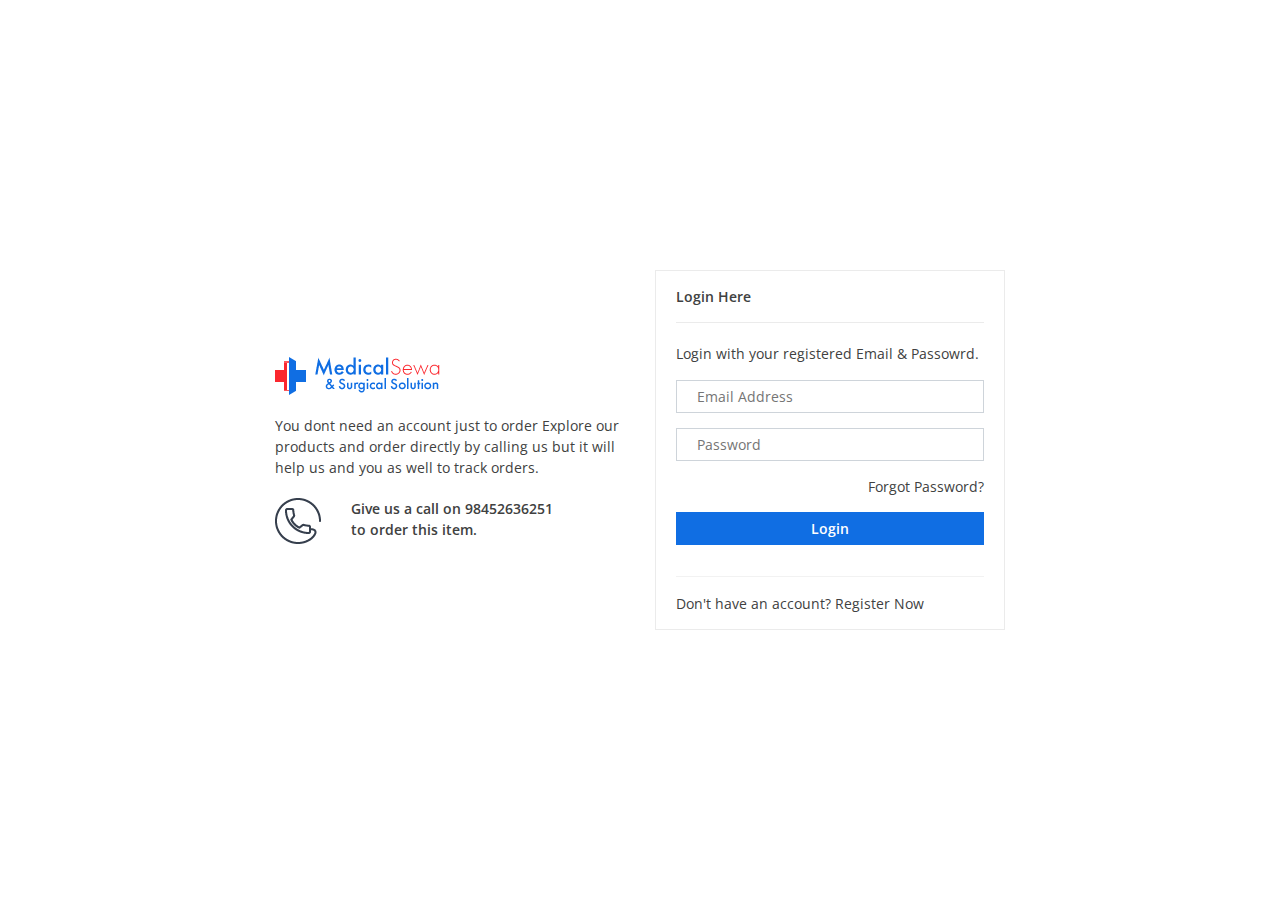
<file: login.html>
<!DOCTYPE html>
<html lang="en">
  <head>
    <meta charset="UTF-8" />
    <meta name="viewport" content="width=device-width, initial-scale=1.0" />
    <link
      href="https://fonts.googleapis.com/css?family=Open+Sans:400,600,700,800&display=swap"
      rel="stylesheet"
    />
    <link rel="stylesheet" href="./css/themify-icons.css" />
    <link rel="stylesheet" href="./css/bootstrap.css" />
    <link rel="stylesheet" href="./css/owl.carousel.css" />
    <link rel="stylesheet" href="./css/owl.theme.default.css" />
    <link
      rel="stylesheet"
      href="https://use.fontawesome.com/releases/v5.6.3/css/all.css"
      integrity="sha384-UHRtZLI+pbxtHCWp1t77Bi1L4ZtiqrqD80Kn4Z8NTSRyMA2Fd33n5dQ8lWUE00s/"
      crossorigin="anonymous"
    />
    <link rel="stylesheet" href="./css/styles.css" />
    <title>Document</title>
  </head>
  <body>
    <section class="withnoheadfoot">
      <div class="container">
        <div class="row">
          <div class="col-md-8 mx-auto">
            <div class="row align-items-center">
              <div class="col-lg-6">
                <div class="authform__left">
                  <div class="authform__left__logo">
                    <img src="./images/logo.png" alt="" />
                  </div>
                  <div class="authform__left__info">
                    <p>
                      You dont need an account just to order Explore our
                      products and order directly by calling us but it will help
                      us and you as well to track orders.
                    </p>
                    <div class="authform__left__info__inst">
                      <div class="icon">
                        <img src="./images/footicon2.png" alt="" />
                      </div>
                      <div class="inst__text">
                        Give us a call on 98452636251 to order this item.
                      </div>
                    </div>
                  </div>
                </div>
              </div>
              <div class="col-lg-6">
                <div class="authform__right">
                  <div class="uniform boxwithBorderPadding">
                    <div class="boxwithBorderPadding__head">
                      <span class="sectitle">Login Here</span>
                    </div>
                    <div class="mb-3">
                      <p>Login with your registered Email & Passowrd.</p>
                    </div>
                    <div class="uniform__form loginform">
                      <form>
                        <div class="row">
                          <div class="col-md-12">
                            <div class="uniform__form__input__holder">
                              <input type="text" placeholder="Email Address" />
                            </div>
                          </div>
                          <div class="col-md-12">
                            <div class="uniform__form__input__holder">
                              <input type="password" placeholder="Password" />
                            </div>
                          </div>
                          <div class="col-md-12">
                            <div class="inform__text text-right">
                              <a href="#">Forgot Password?</a>
                            </div>
                          </div>
                          <div class="col-md-12">
                            <div class="uniform__form__input__holder">
                              <button>Login</button>
                            </div>
                          </div>
                          <div class="col-md-12">
                            <div class="inst__for__user">
                              <p>
                                Don't have an account?
                                <a href="#">Register Now</a>
                              </p>
                            </div>
                          </div>
                        </div>
                      </form>
                    </div>
                  </div>
                </div>
              </div>
            </div>
          </div>
        </div>
      </div>
    </section>
    <script src="./js/jquery.min.js"></script>
    <script src="./js/bootstrap.js"></script>
    <script src="./js/owl.carousel.min.js"></script>
    <script src="./js/main.js"></script>
  </body>
</html>
</file>
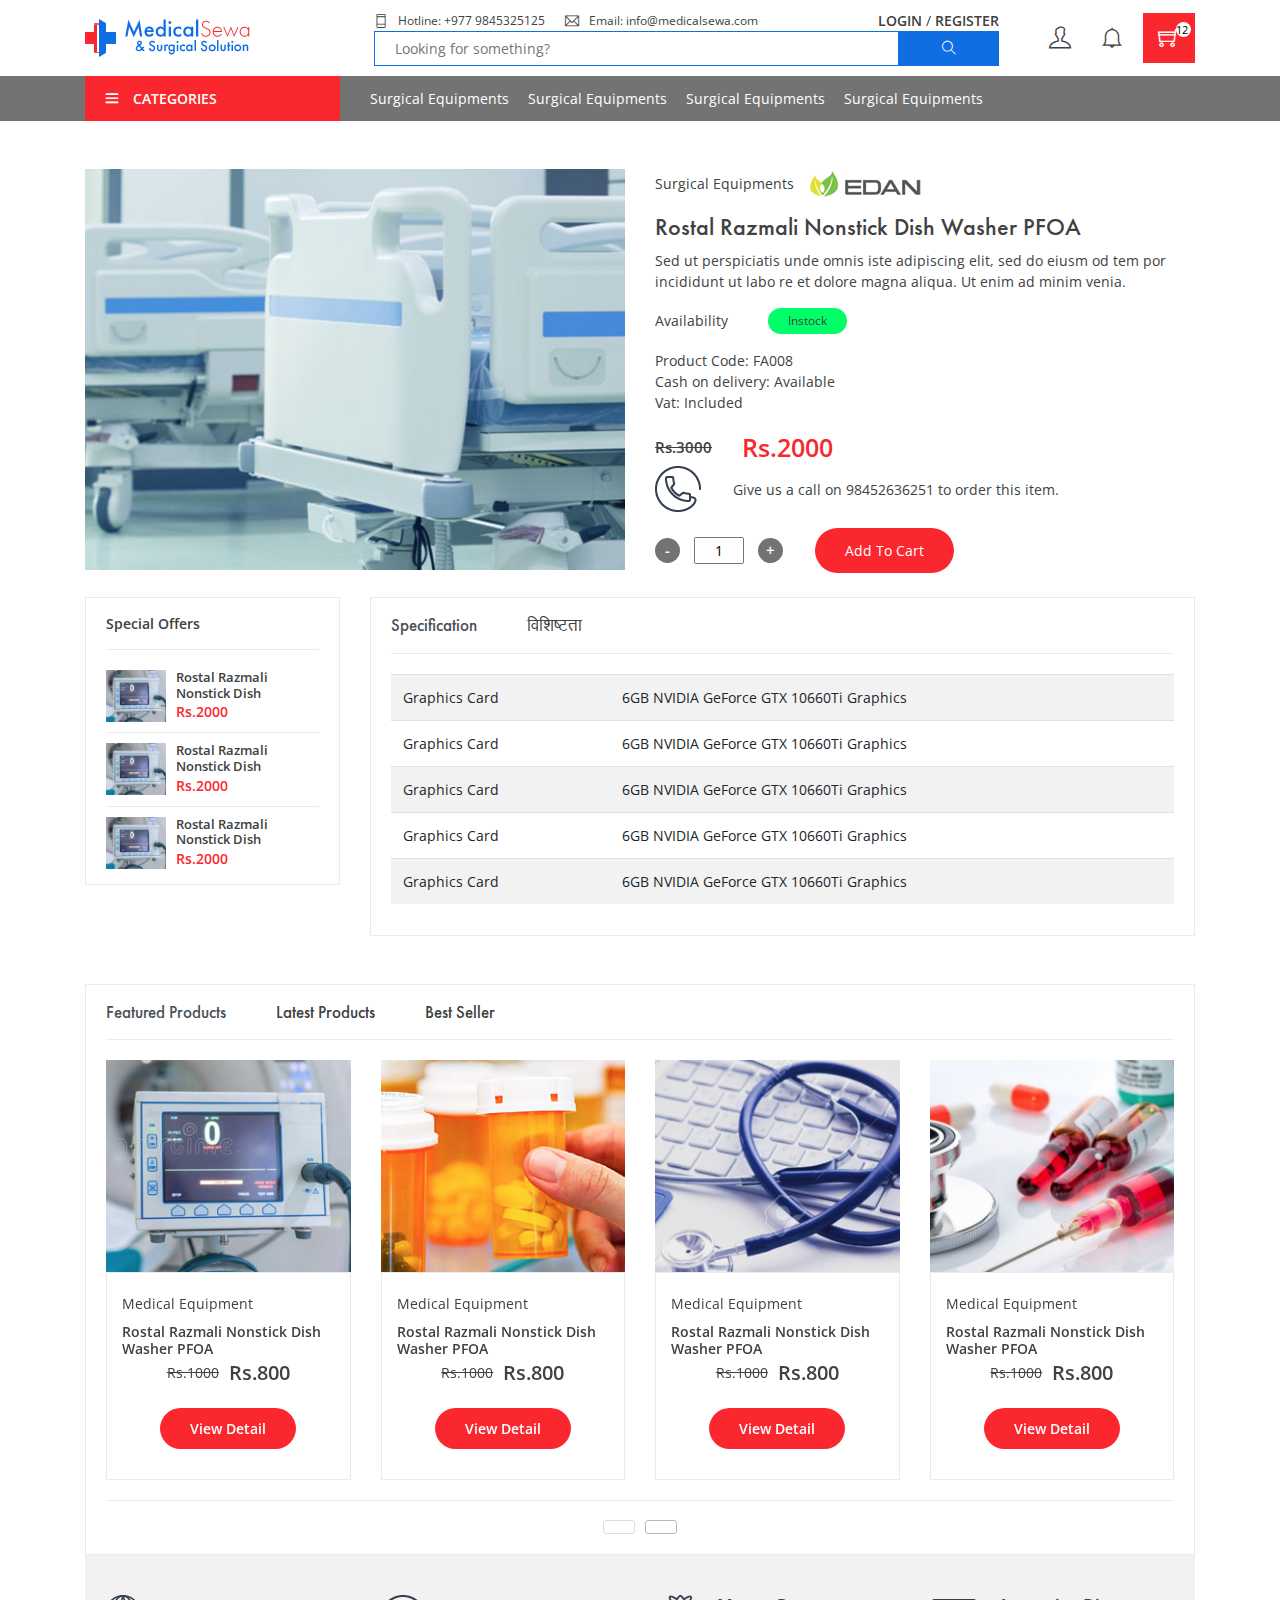
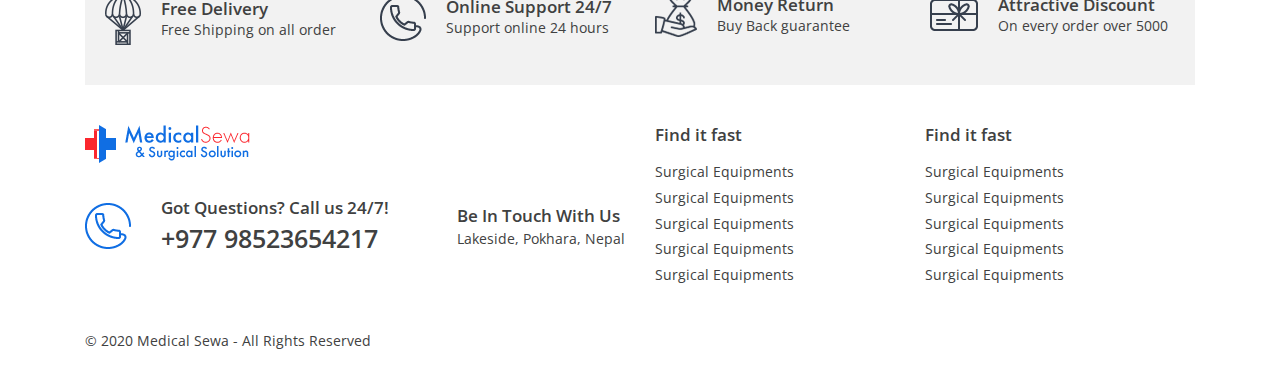
<file: productdetail.html>
<!DOCTYPE html>
<html lang="en">
  <head>
    <meta charset="UTF-8" />
    <meta name="viewport" content="width=device-width, initial-scale=1.0" />
    <link
      href="https://fonts.googleapis.com/css?family=Open+Sans:400,600,700,800&display=swap"
      rel="stylesheet"
    />
    <link rel="stylesheet" href="./css/themify-icons.css" />
    <link rel="stylesheet" href="./css/bootstrap.css" />
    <link rel="stylesheet" href="./css/owl.carousel.css" />
    <link rel="stylesheet" href="./css/owl.theme.default.css" />
    <link
      rel="stylesheet"
      href="https://use.fontawesome.com/releases/v5.6.3/css/all.css"
      integrity="sha384-UHRtZLI+pbxtHCWp1t77Bi1L4ZtiqrqD80Kn4Z8NTSRyMA2Fd33n5dQ8lWUE00s/"
      crossorigin="anonymous"
    />
    <link rel="stylesheet" href="./css/styles.css" />
    <title>Document</title>
  </head>
  <body>
    <!-- ====== main header starts ====== -->
    <header class="main__header">
      <div class="container">
        <div class="headerContent">
          <!-- logo div -->
          <div class="headerContent__logo">
            <a href="index.html"><img src="./images/logo.png" alt=""/></a>
          </div>
          <!-- logo div -->

          <!-- Header right div -->
          <div class="headerContent__right">
            <div class="headerContent__right__leftpart">
              <div class="normaluser__area">
                <div class="normaluser__top">
                  <div class="header__org__inf">
                    <div class="org__txt__hldr">
                      <span class="ti-mobile icon"></span>
                      <span class="header__inf__txt"
                        >Hotline: +977 9845325125</span
                      >
                    </div>
                    <div class="org__txt__hldr">
                      <span class="ti-email icon"></span>
                      <span class="header__inf__txt"
                        >Email: info@medicalsewa.com</span
                      >
                    </div>
                  </div>
                  <div class="user__login__register__links">
                    <ul>
                      <li>
                        <a href="#">Login</a>
                      </li>
                      <li>/</li>
                      <li>
                        <a href="#">Register</a>
                      </li>
                    </ul>
                  </div>
                </div>
                <div class="search__box">
                  <input type="text" placeholder="Looking for something?" />
                  <button>
                    <span class="ti-search"></span>
                  </button>
                </div>
              </div>
            </div>
            <div class="headerContent__right__rightpart">
              <div class="users__links">
                <div class="users__links__profilelink">
                  <a href="#">
                    <span class="ti-user"></span>
                  </a>
                </div>
                <div class="users__links__notifications">
                  <a href="#">
                    <span class="ti-bell"></span>
                  </a>
                </div>
                <div class="users__links__cart">
                  <a href="#">
                    <span class="ti-shopping-cart"></span>
                    <span class="cart__items__num">12</span>
                  </a>
                </div>
              </div>
            </div>
            <!-- search area -->
          </div>
          <!-- Header right div -->
        </div>
      </div>
    </header>
    <section class="header__bottom">
      <div class="container">
        <div class="row">
          <div class="col-md-3">
            <div class="categorymenu">
              <div class="categorymenu__head">
                <span class="ti-menu icon"></span>
                <span class="category__title">Categories</span>
              </div>
              <ul class="categorymenu__lists">
                <li>
                  <a href="#"
                    ><i class="fas fa-briefcase icon"></i>
                    <span class="category__name">Surgical Equipments</span>
                  </a>
                </li>
                <li>
                  <a href="#"
                    ><i class="fas fa-microscope icon"></i>
                    <span class="category__name">Medical Devices</span>
                  </a>
                </li>
                <li>
                  <a href="#"
                    ><i class="fas fa-briefcase icon"></i>
                    <span class="category__name">Surgical Equipments</span>
                  </a>
                </li>
                <li>
                  <a href="#"
                    ><i class="fas fa-briefcase icon"></i>
                    <span class="category__name">Surgical Equipments</span>
                  </a>
                </li>
                <li>
                  <a href="#"
                    ><i class="fas fa-briefcase icon"></i>
                    <span class="category__name">Surgical Equipments</span>
                  </a>
                </li>
              </ul>
            </div>
          </div>
          <div class="col-md-9">
            <div class="header__bottom__sitemenu">
              <ul>
                <li>
                  <a href="#">Surgical Equipments</a>
                </li>
                <li>
                  <a href="#">Surgical Equipments</a>
                </li>
                <li>
                  <a href="#">Surgical Equipments</a>
                </li>
                <li>
                  <a href="#">Surgical Equipments</a>
                </li>
              </ul>
            </div>
          </div>
        </div>
      </div>
    </section>

    <section class="py-5 productDetailTop">
      <div class="container">
        <div class="row">
          <div class="col-md-6">
            <div class="product__det__main">
              <img src="./images/productDetail.jpg" alt="" />
            </div>
          </div>
          <div class="col-md-6">
            <div class="product__det">
              <div class="product__det__cateBrand">
                <span class="cateName">Surgical Equipments</span>
                <span class="brandImage">
                  <img src="./images/brandicon.jpg" alt="" />
                </span>
              </div>
              <div class="product__det__meta">
                <h1>Rostal Razmali Nonstick Dish Washer PFOA</h1>
                <p>
                  Sed ut perspiciatis unde omnis iste adipiscing elit, sed do
                  eiusm od tem por incididunt ut labo re et dolore magna aliqua.
                  Ut enim ad minim venia.
                </p>
              </div>
              <div class="product__det__availability">
                Availability <span class="instocktag">Instock</span>
              </div>
              <div class="product__det__iteminfo">
                <p>Product Code: FA008</p>
                <p>Cash on delivery: Available</p>
                <p>Vat: Included</p>
              </div>
              <div class="product__det__prices">
                <span class="prevPrice">Rs.3000</span>
                <span class="currPrice">Rs.2000</span>
              </div>
              <div class="product__det__callinfo">
                <img src="./images/footicon2.png" alt="" />
                <span class="callinfoText"
                  >Give us a call on 98452636251 to order this item.</span
                >
              </div>
              <div class="product__det__btns">
                <div class="product__qty">
                  <button class="prdQtyDec">-</button>
                  <input class="produAddQty" value="1" type="text" />
                  <button class="prdQtyInc">+</button>
                </div>
                <div class="add__cartbtn">
                  <a href="#">Add To Cart</a>
                </div>
              </div>
            </div>
          </div>
          <div class="col-md-3 mt-4">
            <div class="boxwithBorderPadding">
              <div class="boxwithBorderPadding__head">
                <span class="sectitle">Special Offers</span>
              </div>
              <div class="specialoffers">
                <div class="inline__item">
                  <div class="inline__item__image">
                    <a href="#"
                      ><img src="./images/product_item_01.jpg" alt=""
                    /></a>
                  </div>
                  <div class="inline__item__infos">
                    <h2><a href="#">Rostal Razmali Nonstick Dish</a></h2>
                    <span class="prc">Rs.2000</span>
                  </div>
                </div>
                <div class="inline__item">
                  <div class="inline__item__image">
                    <a href="#"
                      ><img src="./images/product_item_01.jpg" alt=""
                    /></a>
                  </div>
                  <div class="inline__item__infos">
                    <h2><a href="#">Rostal Razmali Nonstick Dish</a></h2>
                    <span class="prc">Rs.2000</span>
                  </div>
                </div>
                <div class="inline__item">
                  <div class="inline__item__image">
                    <a href="#"
                      ><img src="./images/product_item_01.jpg" alt=""
                    /></a>
                  </div>
                  <div class="inline__item__infos">
                    <h2><a href="#">Rostal Razmali Nonstick Dish</a></h2>
                    <span class="prc">Rs.2000</span>
                  </div>
                </div>
              </div>
            </div>
          </div>
          <div class="col-md-9 mt-4">
            <div class="product__listing__box">
              <div class="product__listing__box__head">
                <ul class="nav nav-tabs" id="myTab" role="tablist">
                  <li class="nav-item">
                    <a
                      class="nav-link active"
                      id="english-tab"
                      data-toggle="tab"
                      href="#englishTab"
                      role="tab"
                      aria-controls="englishTab"
                      aria-selected="true"
                      >Specification</a
                    >
                  </li>
                  <li class="nav-item">
                    <a
                      class="nav-link"
                      id="nepali-tab"
                      data-toggle="tab"
                      href="#nepaliTab"
                      role="tab"
                      aria-controls="nepaliTab"
                      aria-selected="false"
                      >विशिष्टता</a
                    >
                  </li>
                </ul>
              </div>
              <div class="product__listing__box__body">
                <div class="tab-content" id="myTabContent">
                  <div
                    class="tab-pane fade show active"
                    id="englishTab"
                    role="tabpanel"
                    aria-labelledby="english-tab"
                  >
                    <div class="desctiption__wrapper">
                      <table class="table table-striped">
                        <tbody>
                          <tr>
                            <td>Graphics Card</td>
                            <td>6GB NVIDIA GeForce GTX 10660Ti Graphics</td>
                          </tr>
                          <tr>
                            <td>Graphics Card</td>
                            <td>6GB NVIDIA GeForce GTX 10660Ti Graphics</td>
                          </tr>
                          <tr>
                            <td>Graphics Card</td>
                            <td>6GB NVIDIA GeForce GTX 10660Ti Graphics</td>
                          </tr>
                          <tr>
                            <td>Graphics Card</td>
                            <td>6GB NVIDIA GeForce GTX 10660Ti Graphics</td>
                          </tr>
                          <tr>
                            <td>Graphics Card</td>
                            <td>6GB NVIDIA GeForce GTX 10660Ti Graphics</td>
                          </tr>
                        </tbody>
                      </table>
                    </div>
                  </div>
                  <div
                    class="tab-pane fade"
                    id="nepaliTab"
                    role="tabpanel"
                    aria-labelledby="nepali-tab"
                  >
                    <div class="desctiption__wrapper">
                      <table class="table table-striped">
                        <tbody>
                          <tr>
                            <td>ग्राफिक्स</td>
                            <td>
                              GB जीबी NVIDIA GeForce GTX 10660Ti ग्राफिक्स
                            </td>
                          </tr>
                          <tr>
                            <td>ग्राफिक्स</td>
                            <td>
                              GB जीबी NVIDIA GeForce GTX 10660Ti ग्राफिक्स
                            </td>
                          </tr>
                          <tr>
                            <td>ग्राफिक्स</td>
                            <td>
                              GB जीबी NVIDIA GeForce GTX 10660Ti ग्राफिक्स
                            </td>
                          </tr>
                          <tr>
                            <td>ग्राफिक्स</td>
                            <td>
                              GB जीबी NVIDIA GeForce GTX 10660Ti ग्राफिक्स
                            </td>
                          </tr>
                        </tbody>
                      </table>
                    </div>
                  </div>
                </div>
              </div>
            </div>
          </div>
        </div>
      </div>
    </section>

    <section class="product__listing__section">
      <div class="container">
        <div class="product__listing__box">
          <div class="product__listing__box__head">
            <ul class="nav nav-tabs" id="myTab" role="tablist">
              <li class="nav-item">
                <a
                  class="nav-link active"
                  id="featured-tab2"
                  data-toggle="tab"
                  href="#featured2"
                  role="tab"
                  aria-controls="featured2"
                  aria-selected="true"
                  >Featured Products</a
                >
              </li>
              <li class="nav-item">
                <a
                  class="nav-link"
                  id="latest-tab2"
                  data-toggle="tab"
                  href="#latest2"
                  role="tab"
                  aria-controls="latest2"
                  aria-selected="false"
                  >Latest Products</a
                >
              </li>
              <li class="nav-item">
                <a
                  class="nav-link"
                  id="bestSeller-tab2"
                  data-toggle="tab"
                  href="#bestSeller2"
                  role="tab"
                  aria-controls="bestSeller2"
                  aria-selected="false"
                  >Best Seller</a
                >
              </li>
            </ul>
          </div>
          <div class="product__listing__box__body">
            <div class="tab-content" id="myTabContent">
              <div
                class="tab-pane fade show active"
                id="featured2"
                role="tabpanel"
                aria-labelledby="featured-tab2"
              >
                <div
                  class="featured__products__caro withNavButtons owl-carousel owl-theme"
                >
                  <div class="item">
                    <div class="product__item">
                      <div class="product__item__image">
                        <a href="#">
                          <img
                            src="./images/product_item_01.jpg"
                            style="width: 100%;"
                            alt=""
                          />
                        </a>
                      </div>
                      <div class="item__infos">
                        <div class="item__infos__cate">
                          Medical Equipment
                        </div>
                        <div class="item__infos__prd__title">
                          <h2>
                            <a href="#"
                              >Rostal Razmali Nonstick Dish Washer PFOA</a
                            >
                          </h2>
                        </div>
                        <div class="item__infos__price">
                          <span class="discounted__price">Rs.1000</span>
                          <span class="current__price">Rs.800</span>
                        </div>
                        <div class="item__infos__view">
                          <a href="#">View Detail</a>
                        </div>
                      </div>
                    </div>
                  </div>
                  <div class="item">
                    <div class="product__item">
                      <div class="product__item__image">
                        <a href="#">
                          <img
                            src="./images/product_item_02.jpg"
                            style="width: 100%;"
                            alt=""
                          />
                        </a>
                      </div>
                      <div class="item__infos">
                        <div class="item__infos__cate">
                          Medical Equipment
                        </div>
                        <div class="item__infos__prd__title">
                          <h2>
                            <a href="#"
                              >Rostal Razmali Nonstick Dish Washer PFOA</a
                            >
                          </h2>
                        </div>
                        <div class="item__infos__price">
                          <span class="discounted__price">Rs.1000</span>
                          <span class="current__price">Rs.800</span>
                        </div>
                        <div class="item__infos__view">
                          <a href="#">View Detail</a>
                        </div>
                      </div>
                    </div>
                  </div>
                  <div class="item">
                    <div class="product__item">
                      <div class="product__item__image">
                        <a href="#">
                          <img
                            src="./images/product_item_03.jpg"
                            style="width: 100%;"
                            alt=""
                          />
                        </a>
                      </div>
                      <div class="item__infos">
                        <div class="item__infos__cate">
                          Medical Equipment
                        </div>
                        <div class="item__infos__prd__title">
                          <h2>
                            <a href="#"
                              >Rostal Razmali Nonstick Dish Washer PFOA</a
                            >
                          </h2>
                        </div>
                        <div class="item__infos__price">
                          <span class="discounted__price">Rs.1000</span>
                          <span class="current__price">Rs.800</span>
                        </div>
                        <div class="item__infos__view">
                          <a href="#">View Detail</a>
                        </div>
                      </div>
                    </div>
                  </div>
                  <div class="item">
                    <div class="product__item">
                      <div class="product__item__image">
                        <a href="#">
                          <img
                            src="./images/product_item_04.jpg"
                            style="width: 100%;"
                            alt=""
                          />
                        </a>
                      </div>
                      <div class="item__infos">
                        <div class="item__infos__cate">
                          Medical Equipment
                        </div>
                        <div class="item__infos__prd__title">
                          <h2>
                            <a href="#"
                              >Rostal Razmali Nonstick Dish Washer PFOA</a
                            >
                          </h2>
                        </div>
                        <div class="item__infos__price">
                          <span class="discounted__price">Rs.1000</span>
                          <span class="current__price">Rs.800</span>
                        </div>
                        <div class="item__infos__view">
                          <a href="#">View Detail</a>
                        </div>
                      </div>
                    </div>
                  </div>
                  <div class="item">
                    <div class="product__item">
                      <div class="product__item__image">
                        <a href="#">
                          <img
                            src="./images/product_item_04.jpg"
                            style="width: 100%;"
                            alt=""
                          />
                        </a>
                      </div>
                      <div class="item__infos">
                        <div class="item__infos__cate">
                          Medical Equipment
                        </div>
                        <div class="item__infos__prd__title">
                          <h2>
                            <a href="#"
                              >Rostal Razmali Nonstick Dish Washer PFOA</a
                            >
                          </h2>
                        </div>
                        <div class="item__infos__price">
                          <span class="discounted__price">Rs.1000</span>
                          <span class="current__price">Rs.800</span>
                        </div>
                        <div class="item__infos__view">
                          <a href="#">View Detail</a>
                        </div>
                      </div>
                    </div>
                  </div>
                </div>
              </div>
              <div
                class="tab-pane fade"
                id="latest2"
                role="tabpanel"
                aria-labelledby="latest-tab2"
              >
                <div
                  class="featured__products__caro withNavButtons owl-carousel owl-theme"
                >
                  <div class="item">
                    <div class="product__item">
                      <div class="product__item__image">
                        <a href="#">
                          <img
                            src="./images/product_item_01.jpg"
                            style="width: 100%;"
                            alt=""
                          />
                        </a>
                      </div>
                      <div class="item__infos">
                        <div class="item__infos__cate">
                          Medical Equipment
                        </div>
                        <div class="item__infos__prd__title">
                          <h2>
                            <a href="#"
                              >Rostal Razmali Nonstick Dish Washer PFOA</a
                            >
                          </h2>
                        </div>
                        <div class="item__infos__price">
                          <span class="discounted__price">Rs.1000</span>
                          <span class="current__price">Rs.800</span>
                        </div>
                        <div class="item__infos__view">
                          <a href="#">View Detail</a>
                        </div>
                      </div>
                    </div>
                  </div>
                  <div class="item">
                    <div class="product__item">
                      <div class="product__item__image">
                        <a href="#">
                          <img
                            src="./images/product_item_02.jpg"
                            style="width: 100%;"
                            alt=""
                          />
                        </a>
                      </div>
                      <div class="item__infos">
                        <div class="item__infos__cate">
                          Medical Equipment
                        </div>
                        <div class="item__infos__prd__title">
                          <h2>
                            <a href="#"
                              >Rostal Razmali Nonstick Dish Washer PFOA</a
                            >
                          </h2>
                        </div>
                        <div class="item__infos__price">
                          <span class="discounted__price">Rs.1000</span>
                          <span class="current__price">Rs.800</span>
                        </div>
                        <div class="item__infos__view">
                          <a href="#">View Detail</a>
                        </div>
                      </div>
                    </div>
                  </div>
                  <div class="item">
                    <div class="product__item">
                      <div class="product__item__image">
                        <a href="#">
                          <img
                            src="./images/product_item_03.jpg"
                            style="width: 100%;"
                            alt=""
                          />
                        </a>
                      </div>
                      <div class="item__infos">
                        <div class="item__infos__cate">
                          Medical Equipment
                        </div>
                        <div class="item__infos__prd__title">
                          <h2>
                            <a href="#"
                              >Rostal Razmali Nonstick Dish Washer PFOA</a
                            >
                          </h2>
                        </div>
                        <div class="item__infos__price">
                          <span class="discounted__price">Rs.1000</span>
                          <span class="current__price">Rs.800</span>
                        </div>
                        <div class="item__infos__view">
                          <a href="#">View Detail</a>
                        </div>
                      </div>
                    </div>
                  </div>
                  <div class="item">
                    <div class="product__item">
                      <div class="product__item__image">
                        <a href="#">
                          <img
                            src="./images/product_item_04.jpg"
                            style="width: 100%;"
                            alt=""
                          />
                        </a>
                      </div>
                      <div class="item__infos">
                        <div class="item__infos__cate">
                          Medical Equipment
                        </div>
                        <div class="item__infos__prd__title">
                          <h2>
                            <a href="#"
                              >Rostal Razmali Nonstick Dish Washer PFOA</a
                            >
                          </h2>
                        </div>
                        <div class="item__infos__price">
                          <span class="discounted__price">Rs.1000</span>
                          <span class="current__price">Rs.800</span>
                        </div>
                        <div class="item__infos__view">
                          <a href="#">View Detail</a>
                        </div>
                      </div>
                    </div>
                  </div>
                  <div class="item">
                    <div class="product__item">
                      <div class="product__item__image">
                        <a href="#">
                          <img
                            src="./images/product_item_04.jpg"
                            style="width: 100%;"
                            alt=""
                          />
                        </a>
                      </div>
                      <div class="item__infos">
                        <div class="item__infos__cate">
                          Medical Equipment
                        </div>
                        <div class="item__infos__prd__title">
                          <h2>
                            <a href="#"
                              >Rostal Razmali Nonstick Dish Washer PFOA</a
                            >
                          </h2>
                        </div>
                        <div class="item__infos__price">
                          <span class="discounted__price">Rs.1000</span>
                          <span class="current__price">Rs.800</span>
                        </div>
                        <div class="item__infos__view">
                          <a href="#">View Detail</a>
                        </div>
                      </div>
                    </div>
                  </div>
                </div>
              </div>
              <div
                class="tab-pane fade"
                id="bestSeller2"
                role="tabpanel"
                aria-labelledby="contact-tab"
              >
                <div
                  class="featured__products__caro withNavButtons owl-carousel owl-theme"
                >
                  <div class="item">
                    <div class="product__item">
                      <div class="product__item__image">
                        <a href="#">
                          <img
                            src="./images/product_item_01.jpg"
                            style="width: 100%;"
                            alt=""
                          />
                        </a>
                      </div>
                      <div class="item__infos">
                        <div class="item__infos__cate">
                          Medical Equipment
                        </div>
                        <div class="item__infos__prd__title">
                          <h2>
                            <a href="#"
                              >Rostal Razmali Nonstick Dish Washer PFOA</a
                            >
                          </h2>
                        </div>
                        <div class="item__infos__price">
                          <span class="discounted__price">Rs.1000</span>
                          <span class="current__price">Rs.800</span>
                        </div>
                        <div class="item__infos__view">
                          <a href="#">View Detail</a>
                        </div>
                      </div>
                    </div>
                  </div>
                  <div class="item">
                    <div class="product__item">
                      <div class="product__item__image">
                        <a href="#">
                          <img
                            src="./images/product_item_02.jpg"
                            style="width: 100%;"
                            alt=""
                          />
                        </a>
                      </div>
                      <div class="item__infos">
                        <div class="item__infos__cate">
                          Medical Equipment
                        </div>
                        <div class="item__infos__prd__title">
                          <h2>
                            <a href="#"
                              >Rostal Razmali Nonstick Dish Washer PFOA</a
                            >
                          </h2>
                        </div>
                        <div class="item__infos__price">
                          <span class="discounted__price">Rs.1000</span>
                          <span class="current__price">Rs.800</span>
                        </div>
                        <div class="item__infos__view">
                          <a href="#">View Detail</a>
                        </div>
                      </div>
                    </div>
                  </div>
                  <div class="item">
                    <div class="product__item">
                      <div class="product__item__image">
                        <a href="#">
                          <img
                            src="./images/product_item_03.jpg"
                            style="width: 100%;"
                            alt=""
                          />
                        </a>
                      </div>
                      <div class="item__infos">
                        <div class="item__infos__cate">
                          Medical Equipment
                        </div>
                        <div class="item__infos__prd__title">
                          <h2>
                            <a href="#"
                              >Rostal Razmali Nonstick Dish Washer PFOA</a
                            >
                          </h2>
                        </div>
                        <div class="item__infos__price">
                          <span class="discounted__price">Rs.1000</span>
                          <span class="current__price">Rs.800</span>
                        </div>
                        <div class="item__infos__view">
                          <a href="#">View Detail</a>
                        </div>
                      </div>
                    </div>
                  </div>
                  <div class="item">
                    <div class="product__item">
                      <div class="product__item__image">
                        <a href="#">
                          <img
                            src="./images/product_item_04.jpg"
                            style="width: 100%;"
                            alt=""
                          />
                        </a>
                      </div>
                      <div class="item__infos">
                        <div class="item__infos__cate">
                          Medical Equipment
                        </div>
                        <div class="item__infos__prd__title">
                          <h2>
                            <a href="#"
                              >Rostal Razmali Nonstick Dish Washer PFOA</a
                            >
                          </h2>
                        </div>
                        <div class="item__infos__price">
                          <span class="discounted__price">Rs.1000</span>
                          <span class="current__price">Rs.800</span>
                        </div>
                        <div class="item__infos__view">
                          <a href="#">View Detail</a>
                        </div>
                      </div>
                    </div>
                  </div>
                  <div class="item">
                    <div class="product__item">
                      <div class="product__item__image">
                        <a href="#">
                          <img
                            src="./images/product_item_04.jpg"
                            style="width: 100%;"
                            alt=""
                          />
                        </a>
                      </div>
                      <div class="item__infos">
                        <div class="item__infos__cate">
                          Medical Equipment
                        </div>
                        <div class="item__infos__prd__title">
                          <h2>
                            <a href="#"
                              >Rostal Razmali Nonstick Dish Washer PFOA</a
                            >
                          </h2>
                        </div>
                        <div class="item__infos__price">
                          <span class="discounted__price">Rs.1000</span>
                          <span class="current__price">Rs.800</span>
                        </div>
                        <div class="item__infos__view">
                          <a href="#">View Detail</a>
                        </div>
                      </div>
                    </div>
                  </div>
                </div>
              </div>
            </div>
          </div>
        </div>
      </div>
    </section>

    <!-- ====== Footer start ====== -->
    <footer class="footer">
      <div class="container">
        <div class="footer__top pd-tp-btm">
          <div class="row">
            <div class="col-md-3">
              <div class="footer__top__callouts">
                <div class="icon">
                  <img src="./images/footicon1.png" alt="" />
                </div>
                <div class="foot__call">
                  <h4>Free Delivery</h4>
                  <p>Free Shipping on all order</p>
                </div>
              </div>
            </div>
            <div class="col-md-3">
              <div class="footer__top__callouts">
                <div class="icon">
                  <img src="./images/footicon2.png" alt="" />
                </div>
                <div class="foot__call">
                  <h4>Online Support 24/7</h4>
                  <p>Support online 24 hours</p>
                </div>
              </div>
            </div>
            <div class="col-md-3">
              <div class="footer__top__callouts">
                <div class="icon">
                  <img src="./images/footicon3.png" alt="" />
                </div>
                <div class="foot__call">
                  <h4>Money Return</h4>
                  <p>Buy Back guarantee</p>
                </div>
              </div>
            </div>
            <div class="col-md-3">
              <div class="footer__top__callouts">
                <div class="icon">
                  <img src="./images/footicon4.png" alt="" />
                </div>
                <div class="foot__call">
                  <h4>Attractive Discount</h4>
                  <p>On every order over 5000</p>
                </div>
              </div>
            </div>
          </div>
        </div>
        <div class="footer__bottom pd-tp-btm">
          <div class="row">
            <div class="col-md-6">
              <div class="footer__bottom__infos">
                <div class="foot__logo">
                  <a href="#">
                    <img src="./images/logo.png" alt="" />
                  </a>
                </div>
                <div class="foot__info__texts">
                  <div class="foot__info__texts__left">
                    <div class="icon">
                      <img src="./images/footcall.png" alt="" />
                    </div>
                    <div class="callinst">
                      <span class="getcall">
                        Got Questions? Call us 24/7!
                      </span>
                      <span class="phnumber">
                        +977 98523654217
                      </span>
                    </div>
                  </div>
                  <div class="foot__info__texts__right">
                    <span class="betouch">
                      Be In Touch With Us
                    </span>
                    <span class="org__address">
                      Lakeside, Pokhara, Nepal
                    </span>
                  </div>
                </div>
              </div>
            </div>
            <div class="col-md-6">
              <div class="row">
                <div class="col-md-6">
                  <div class="foot__menus">
                    <div class="foot__menus__head">
                      <h5>Find it fast</h5>
                    </div>
                    <ul>
                      <li>
                        <a href="#">Surgical Equipments</a>
                      </li>
                      <li>
                        <a href="#">Surgical Equipments</a>
                      </li>
                      <li>
                        <a href="#">Surgical Equipments</a>
                      </li>
                      <li>
                        <a href="#">Surgical Equipments</a>
                      </li>
                      <li>
                        <a href="#">Surgical Equipments</a>
                      </li>
                    </ul>
                  </div>
                </div>
                <div class="foot__menus">
                  <div class="foot__menus__head">
                    <h5>Find it fast</h5>
                  </div>
                  <ul>
                    <li>
                      <a href="#">Surgical Equipments</a>
                    </li>
                    <li>
                      <a href="#">Surgical Equipments</a>
                    </li>
                    <li>
                      <a href="#">Surgical Equipments</a>
                    </li>
                    <li>
                      <a href="#">Surgical Equipments</a>
                    </li>
                    <li>
                      <a href="#">Surgical Equipments</a>
                    </li>
                  </ul>
                </div>
              </div>
            </div>
          </div>
        </div>
        <div class="row">
          <div class="col-md-12 mb-3">
            <p>&copy; 2020 Medical Sewa - All Rights Reserved</p>
          </div>
        </div>
      </div>
    </footer>
    <!-- ====== Footer start ====== -->
    <script src="./js/jquery.min.js"></script>
    <script src="./js/bootstrap.js"></script>
    <script src="./js/owl.carousel.min.js"></script>
    <script src="./js/main.js"></script>
  </body>
</html>
</file>
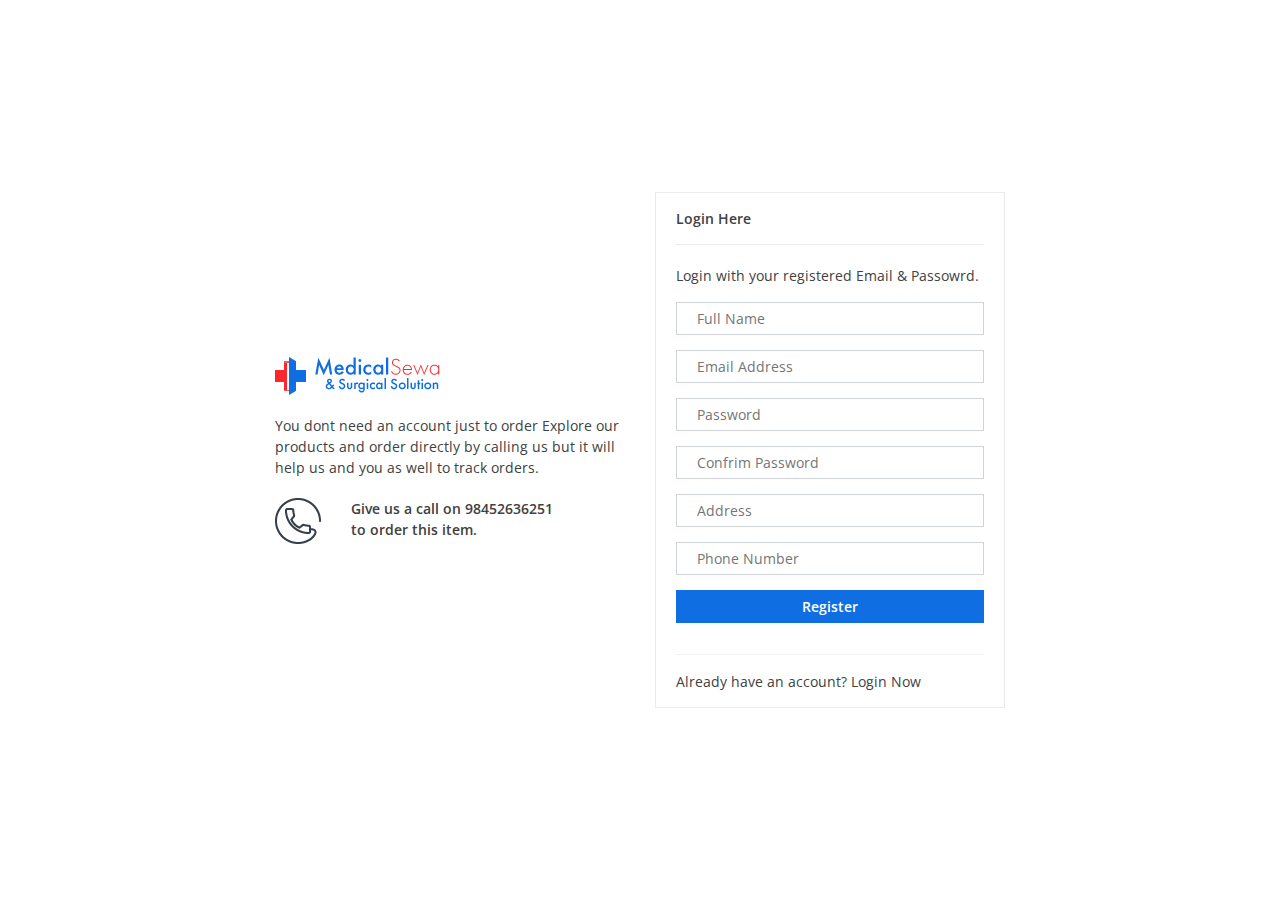
<file: register.html>
<!DOCTYPE html>
<html lang="en">
  <head>
    <meta charset="UTF-8" />
    <meta name="viewport" content="width=device-width, initial-scale=1.0" />
    <link
      href="https://fonts.googleapis.com/css?family=Open+Sans:400,600,700,800&display=swap"
      rel="stylesheet"
    />
    <link rel="stylesheet" href="./css/themify-icons.css" />
    <link rel="stylesheet" href="./css/bootstrap.css" />
    <link rel="stylesheet" href="./css/owl.carousel.css" />
    <link rel="stylesheet" href="./css/owl.theme.default.css" />
    <link
      rel="stylesheet"
      href="https://use.fontawesome.com/releases/v5.6.3/css/all.css"
      integrity="sha384-UHRtZLI+pbxtHCWp1t77Bi1L4ZtiqrqD80Kn4Z8NTSRyMA2Fd33n5dQ8lWUE00s/"
      crossorigin="anonymous"
    />
    <link rel="stylesheet" href="./css/styles.css" />
    <title>Document</title>
  </head>
  <body>
    <section class="withnoheadfoot">
      <div class="container">
        <div class="row">
          <div class="col-md-8 mx-auto">
            <div class="row align-items-center">
              <div class="col-lg-6">
                <div class="authform__left">
                  <div class="authform__left__logo">
                    <img src="./images/logo.png" alt="" />
                  </div>
                  <div class="authform__left__info">
                    <p>
                      You dont need an account just to order Explore our
                      products and order directly by calling us but it will help
                      us and you as well to track orders.
                    </p>
                    <div class="authform__left__info__inst">
                      <div class="icon">
                        <img src="./images/footicon2.png" alt="" />
                      </div>
                      <div class="inst__text">
                        Give us a call on 98452636251 to order this item.
                      </div>
                    </div>
                  </div>
                </div>
              </div>
              <div class="col-lg-6">
                <div class="authform__right">
                  <div class="uniform boxwithBorderPadding">
                    <div class="boxwithBorderPadding__head">
                      <span class="sectitle">Login Here</span>
                    </div>
                    <div class="mb-3">
                      <p>Login with your registered Email & Passowrd.</p>
                    </div>
                    <div class="uniform__form loginform">
                      <form>
                        <div class="row">
                          <div class="col-md-12">
                            <div class="uniform__form__input__holder">
                              <input type="text" placeholder="Full Name" />
                            </div>
                          </div>
                          <div class="col-md-12">
                            <div class="uniform__form__input__holder">
                              <input type="text" placeholder="Email Address" />
                            </div>
                          </div>
                          <div class="col-md-12">
                            <div class="uniform__form__input__holder">
                              <input type="password" placeholder="Password" />
                            </div>
                          </div>
                          <div class="col-md-12">
                            <div class="uniform__form__input__holder">
                              <input
                                type="password"
                                placeholder="Confrim Password"
                              />
                            </div>
                          </div>
                          <div class="col-md-12">
                            <div class="uniform__form__input__holder">
                              <input type="text" placeholder="Address" />
                            </div>
                          </div>
                          <div class="col-md-12">
                            <div class="uniform__form__input__holder">
                              <input type="text" placeholder="Phone Number" />
                            </div>
                          </div>
                          <div class="col-md-12">
                            <div class="uniform__form__input__holder">
                              <button>Register</button>
                            </div>
                          </div>
                          <div class="col-md-12">
                            <div class="inst__for__user">
                              <p>
                                Already have an account?
                                <a href="#">Login Now</a>
                              </p>
                            </div>
                          </div>
                        </div>
                      </form>
                    </div>
                  </div>
                </div>
              </div>
            </div>
          </div>
        </div>
      </div>
    </section>
    <script src="./js/jquery.min.js"></script>
    <script src="./js/bootstrap.js"></script>
    <script src="./js/owl.carousel.min.js"></script>
    <script src="./js/main.js"></script>
  </body>
</html>
</file>
<file: css/themify-icons.css>
@font-face {
	font-family: 'themify';
	src:url('../fonts/themify.eot?-fvbane');
	src:url('../fonts/themify.eot?#iefix-fvbane') format('embedded-opentype'),
		url('../fonts/themify.woff?-fvbane') format('woff'),
		url('../fonts/themify.ttf?-fvbane') format('truetype'),
		url('../fonts/themify.svg?-fvbane#themify') format('svg');
	font-weight: normal;
	font-style: normal;
}

[class^="ti-"], [class*=" ti-"] {
	font-family: 'themify';
	speak: none;
	font-style: normal;
	font-weight: normal;
	font-variant: normal;
	text-transform: none;
	line-height: 1;

	/* Better Font Rendering =========== */
	-webkit-font-smoothing: antialiased;
	-moz-osx-font-smoothing: grayscale;
}

.ti-wand:before {
	content: "\e600";
}
.ti-volume:before {
	content: "\e601";
}
.ti-user:before {
	content: "\e602";
}
.ti-unlock:before {
	content: "\e603";
}
.ti-unlink:before {
	content: "\e604";
}
.ti-trash:before {
	content: "\e605";
}
.ti-thought:before {
	content: "\e606";
}
.ti-target:before {
	content: "\e607";
}
.ti-tag:before {
	content: "\e608";
}
.ti-tablet:before {
	content: "\e609";
}
.ti-star:before {
	content: "\e60a";
}
.ti-spray:before {
	content: "\e60b";
}
.ti-signal:before {
	content: "\e60c";
}
.ti-shopping-cart:before {
	content: "\e60d";
}
.ti-shopping-cart-full:before {
	content: "\e60e";
}
.ti-settings:before {
	content: "\e60f";
}
.ti-search:before {
	content: "\e610";
}
.ti-zoom-in:before {
	content: "\e611";
}
.ti-zoom-out:before {
	content: "\e612";
}
.ti-cut:before {
	content: "\e613";
}
.ti-ruler:before {
	content: "\e614";
}
.ti-ruler-pencil:before {
	content: "\e615";
}
.ti-ruler-alt:before {
	content: "\e616";
}
.ti-bookmark:before {
	content: "\e617";
}
.ti-bookmark-alt:before {
	content: "\e618";
}
.ti-reload:before {
	content: "\e619";
}
.ti-plus:before {
	content: "\e61a";
}
.ti-pin:before {
	content: "\e61b";
}
.ti-pencil:before {
	content: "\e61c";
}
.ti-pencil-alt:before {
	content: "\e61d";
}
.ti-paint-roller:before {
	content: "\e61e";
}
.ti-paint-bucket:before {
	content: "\e61f";
}
.ti-na:before {
	content: "\e620";
}
.ti-mobile:before {
	content: "\e621";
}
.ti-minus:before {
	content: "\e622";
}
.ti-medall:before {
	content: "\e623";
}
.ti-medall-alt:before {
	content: "\e624";
}
.ti-marker:before {
	content: "\e625";
}
.ti-marker-alt:before {
	content: "\e626";
}
.ti-arrow-up:before {
	content: "\e627";
}
.ti-arrow-right:before {
	content: "\e628";
}
.ti-arrow-left:before {
	content: "\e629";
}
.ti-arrow-down:before {
	content: "\e62a";
}
.ti-lock:before {
	content: "\e62b";
}
.ti-location-arrow:before {
	content: "\e62c";
}
.ti-link:before {
	content: "\e62d";
}
.ti-layout:before {
	content: "\e62e";
}
.ti-layers:before {
	content: "\e62f";
}
.ti-layers-alt:before {
	content: "\e630";
}
.ti-key:before {
	content: "\e631";
}
.ti-import:before {
	content: "\e632";
}
.ti-image:before {
	content: "\e633";
}
.ti-heart:before {
	content: "\e634";
}
.ti-heart-broken:before {
	content: "\e635";
}
.ti-hand-stop:before {
	content: "\e636";
}
.ti-hand-open:before {
	content: "\e637";
}
.ti-hand-drag:before {
	content: "\e638";
}
.ti-folder:before {
	content: "\e639";
}
.ti-flag:before {
	content: "\e63a";
}
.ti-flag-alt:before {
	content: "\e63b";
}
.ti-flag-alt-2:before {
	content: "\e63c";
}
.ti-eye:before {
	content: "\e63d";
}
.ti-export:before {
	content: "\e63e";
}
.ti-exchange-vertical:before {
	content: "\e63f";
}
.ti-desktop:before {
	content: "\e640";
}
.ti-cup:before {
	content: "\e641";
}
.ti-crown:before {
	content: "\e642";
}
.ti-comments:before {
	content: "\e643";
}
.ti-comment:before {
	content: "\e644";
}
.ti-comment-alt:before {
	content: "\e645";
}
.ti-close:before {
	content: "\e646";
}
.ti-clip:before {
	content: "\e647";
}
.ti-angle-up:before {
	content: "\e648";
}
.ti-angle-right:before {
	content: "\e649";
}
.ti-angle-left:before {
	content: "\e64a";
}
.ti-angle-down:before {
	content: "\e64b";
}
.ti-check:before {
	content: "\e64c";
}
.ti-check-box:before {
	content: "\e64d";
}
.ti-camera:before {
	content: "\e64e";
}
.ti-announcement:before {
	content: "\e64f";
}
.ti-brush:before {
	content: "\e650";
}
.ti-briefcase:before {
	content: "\e651";
}
.ti-bolt:before {
	content: "\e652";
}
.ti-bolt-alt:before {
	content: "\e653";
}
.ti-blackboard:before {
	content: "\e654";
}
.ti-bag:before {
	content: "\e655";
}
.ti-move:before {
	content: "\e656";
}
.ti-arrows-vertical:before {
	content: "\e657";
}
.ti-arrows-horizontal:before {
	content: "\e658";
}
.ti-fullscreen:before {
	content: "\e659";
}
.ti-arrow-top-right:before {
	content: "\e65a";
}
.ti-arrow-top-left:before {
	content: "\e65b";
}
.ti-arrow-circle-up:before {
	content: "\e65c";
}
.ti-arrow-circle-right:before {
	content: "\e65d";
}
.ti-arrow-circle-left:before {
	content: "\e65e";
}
.ti-arrow-circle-down:before {
	content: "\e65f";
}
.ti-angle-double-up:before {
	content: "\e660";
}
.ti-angle-double-right:before {
	content: "\e661";
}
.ti-angle-double-left:before {
	content: "\e662";
}
.ti-angle-double-down:before {
	content: "\e663";
}
.ti-zip:before {
	content: "\e664";
}
.ti-world:before {
	content: "\e665";
}
.ti-wheelchair:before {
	content: "\e666";
}
.ti-view-list:before {
	content: "\e667";
}
.ti-view-list-alt:before {
	content: "\e668";
}
.ti-view-grid:before {
	content: "\e669";
}
.ti-uppercase:before {
	content: "\e66a";
}
.ti-upload:before {
	content: "\e66b";
}
.ti-underline:before {
	content: "\e66c";
}
.ti-truck:before {
	content: "\e66d";
}
.ti-timer:before {
	content: "\e66e";
}
.ti-ticket:before {
	content: "\e66f";
}
.ti-thumb-up:before {
	content: "\e670";
}
.ti-thumb-down:before {
	content: "\e671";
}
.ti-text:before {
	content: "\e672";
}
.ti-stats-up:before {
	content: "\e673";
}
.ti-stats-down:before {
	content: "\e674";
}
.ti-split-v:before {
	content: "\e675";
}
.ti-split-h:before {
	content: "\e676";
}
.ti-smallcap:before {
	content: "\e677";
}
.ti-shine:before {
	content: "\e678";
}
.ti-shift-right:before {
	content: "\e679";
}
.ti-shift-left:before {
	content: "\e67a";
}
.ti-shield:before {
	content: "\e67b";
}
.ti-notepad:before {
	content: "\e67c";
}
.ti-server:before {
	content: "\e67d";
}
.ti-quote-right:before {
	content: "\e67e";
}
.ti-quote-left:before {
	content: "\e67f";
}
.ti-pulse:before {
	content: "\e680";
}
.ti-printer:before {
	content: "\e681";
}
.ti-power-off:before {
	content: "\e682";
}
.ti-plug:before {
	content: "\e683";
}
.ti-pie-chart:before {
	content: "\e684";
}
.ti-paragraph:before {
	content: "\e685";
}
.ti-panel:before {
	content: "\e686";
}
.ti-package:before {
	content: "\e687";
}
.ti-music:before {
	content: "\e688";
}
.ti-music-alt:before {
	content: "\e689";
}
.ti-mouse:before {
	content: "\e68a";
}
.ti-mouse-alt:before {
	content: "\e68b";
}
.ti-money:before {
	content: "\e68c";
}
.ti-microphone:before {
	content: "\e68d";
}
.ti-menu:before {
	content: "\e68e";
}
.ti-menu-alt:before {
	content: "\e68f";
}
.ti-map:before {
	content: "\e690";
}
.ti-map-alt:before {
	content: "\e691";
}
.ti-loop:before {
	content: "\e692";
}
.ti-location-pin:before {
	content: "\e693";
}
.ti-list:before {
	content: "\e694";
}
.ti-light-bulb:before {
	content: "\e695";
}
.ti-Italic:before {
	content: "\e696";
}
.ti-info:before {
	content: "\e697";
}
.ti-infinite:before {
	content: "\e698";
}
.ti-id-badge:before {
	content: "\e699";
}
.ti-hummer:before {
	content: "\e69a";
}
.ti-home:before {
	content: "\e69b";
}
.ti-help:before {
	content: "\e69c";
}
.ti-headphone:before {
	content: "\e69d";
}
.ti-harddrives:before {
	content: "\e69e";
}
.ti-harddrive:before {
	content: "\e69f";
}
.ti-gift:before {
	content: "\e6a0";
}
.ti-game:before {
	content: "\e6a1";
}
.ti-filter:before {
	content: "\e6a2";
}
.ti-files:before {
	content: "\e6a3";
}
.ti-file:before {
	content: "\e6a4";
}
.ti-eraser:before {
	content: "\e6a5";
}
.ti-envelope:before {
	content: "\e6a6";
}
.ti-download:before {
	content: "\e6a7";
}
.ti-direction:before {
	content: "\e6a8";
}
.ti-direction-alt:before {
	content: "\e6a9";
}
.ti-dashboard:before {
	content: "\e6aa";
}
.ti-control-stop:before {
	content: "\e6ab";
}
.ti-control-shuffle:before {
	content: "\e6ac";
}
.ti-control-play:before {
	content: "\e6ad";
}
.ti-control-pause:before {
	content: "\e6ae";
}
.ti-control-forward:before {
	content: "\e6af";
}
.ti-control-backward:before {
	content: "\e6b0";
}
.ti-cloud:before {
	content: "\e6b1";
}
.ti-cloud-up:before {
	content: "\e6b2";
}
.ti-cloud-down:before {
	content: "\e6b3";
}
.ti-clipboard:before {
	content: "\e6b4";
}
.ti-car:before {
	content: "\e6b5";
}
.ti-calendar:before {
	content: "\e6b6";
}
.ti-book:before {
	content: "\e6b7";
}
.ti-bell:before {
	content: "\e6b8";
}
.ti-basketball:before {
	content: "\e6b9";
}
.ti-bar-chart:before {
	content: "\e6ba";
}
.ti-bar-chart-alt:before {
	content: "\e6bb";
}
.ti-back-right:before {
	content: "\e6bc";
}
.ti-back-left:before {
	content: "\e6bd";
}
.ti-arrows-corner:before {
	content: "\e6be";
}
.ti-archive:before {
	content: "\e6bf";
}
.ti-anchor:before {
	content: "\e6c0";
}
.ti-align-right:before {
	content: "\e6c1";
}
.ti-align-left:before {
	content: "\e6c2";
}
.ti-align-justify:before {
	content: "\e6c3";
}
.ti-align-center:before {
	content: "\e6c4";
}
.ti-alert:before {
	content: "\e6c5";
}
.ti-alarm-clock:before {
	content: "\e6c6";
}
.ti-agenda:before {
	content: "\e6c7";
}
.ti-write:before {
	content: "\e6c8";
}
.ti-window:before {
	content: "\e6c9";
}
.ti-widgetized:before {
	content: "\e6ca";
}
.ti-widget:before {
	content: "\e6cb";
}
.ti-widget-alt:before {
	content: "\e6cc";
}
.ti-wallet:before {
	content: "\e6cd";
}
.ti-video-clapper:before {
	content: "\e6ce";
}
.ti-video-camera:before {
	content: "\e6cf";
}
.ti-vector:before {
	content: "\e6d0";
}
.ti-themify-logo:before {
	content: "\e6d1";
}
.ti-themify-favicon:before {
	content: "\e6d2";
}
.ti-themify-favicon-alt:before {
	content: "\e6d3";
}
.ti-support:before {
	content: "\e6d4";
}
.ti-stamp:before {
	content: "\e6d5";
}
.ti-split-v-alt:before {
	content: "\e6d6";
}
.ti-slice:before {
	content: "\e6d7";
}
.ti-shortcode:before {
	content: "\e6d8";
}
.ti-shift-right-alt:before {
	content: "\e6d9";
}
.ti-shift-left-alt:before {
	content: "\e6da";
}
.ti-ruler-alt-2:before {
	content: "\e6db";
}
.ti-receipt:before {
	content: "\e6dc";
}
.ti-pin2:before {
	content: "\e6dd";
}
.ti-pin-alt:before {
	content: "\e6de";
}
.ti-pencil-alt2:before {
	content: "\e6df";
}
.ti-palette:before {
	content: "\e6e0";
}
.ti-more:before {
	content: "\e6e1";
}
.ti-more-alt:before {
	content: "\e6e2";
}
.ti-microphone-alt:before {
	content: "\e6e3";
}
.ti-magnet:before {
	content: "\e6e4";
}
.ti-line-double:before {
	content: "\e6e5";
}
.ti-line-dotted:before {
	content: "\e6e6";
}
.ti-line-dashed:before {
	content: "\e6e7";
}
.ti-layout-width-full:before {
	content: "\e6e8";
}
.ti-layout-width-default:before {
	content: "\e6e9";
}
.ti-layout-width-default-alt:before {
	content: "\e6ea";
}
.ti-layout-tab:before {
	content: "\e6eb";
}
.ti-layout-tab-window:before {
	content: "\e6ec";
}
.ti-layout-tab-v:before {
	content: "\e6ed";
}
.ti-layout-tab-min:before {
	content: "\e6ee";
}
.ti-layout-slider:before {
	content: "\e6ef";
}
.ti-layout-slider-alt:before {
	content: "\e6f0";
}
.ti-layout-sidebar-right:before {
	content: "\e6f1";
}
.ti-layout-sidebar-none:before {
	content: "\e6f2";
}
.ti-layout-sidebar-left:before {
	content: "\e6f3";
}
.ti-layout-placeholder:before {
	content: "\e6f4";
}
.ti-layout-menu:before {
	content: "\e6f5";
}
.ti-layout-menu-v:before {
	content: "\e6f6";
}
.ti-layout-menu-separated:before {
	content: "\e6f7";
}
.ti-layout-menu-full:before {
	content: "\e6f8";
}
.ti-layout-media-right-alt:before {
	content: "\e6f9";
}
.ti-layout-media-right:before {
	content: "\e6fa";
}
.ti-layout-media-overlay:before {
	content: "\e6fb";
}
.ti-layout-media-overlay-alt:before {
	content: "\e6fc";
}
.ti-layout-media-overlay-alt-2:before {
	content: "\e6fd";
}
.ti-layout-media-left-alt:before {
	content: "\e6fe";
}
.ti-layout-media-left:before {
	content: "\e6ff";
}
.ti-layout-media-center-alt:before {
	content: "\e700";
}
.ti-layout-media-center:before {
	content: "\e701";
}
.ti-layout-list-thumb:before {
	content: "\e702";
}
.ti-layout-list-thumb-alt:before {
	content: "\e703";
}
.ti-layout-list-post:before {
	content: "\e704";
}
.ti-layout-list-large-image:before {
	content: "\e705";
}
.ti-layout-line-solid:before {
	content: "\e706";
}
.ti-layout-grid4:before {
	content: "\e707";
}
.ti-layout-grid3:before {
	content: "\e708";
}
.ti-layout-grid2:before {
	content: "\e709";
}
.ti-layout-grid2-thumb:before {
	content: "\e70a";
}
.ti-layout-cta-right:before {
	content: "\e70b";
}
.ti-layout-cta-left:before {
	content: "\e70c";
}
.ti-layout-cta-center:before {
	content: "\e70d";
}
.ti-layout-cta-btn-right:before {
	content: "\e70e";
}
.ti-layout-cta-btn-left:before {
	content: "\e70f";
}
.ti-layout-column4:before {
	content: "\e710";
}
.ti-layout-column3:before {
	content: "\e711";
}
.ti-layout-column2:before {
	content: "\e712";
}
.ti-layout-accordion-separated:before {
	content: "\e713";
}
.ti-layout-accordion-merged:before {
	content: "\e714";
}
.ti-layout-accordion-list:before {
	content: "\e715";
}
.ti-ink-pen:before {
	content: "\e716";
}
.ti-info-alt:before {
	content: "\e717";
}
.ti-help-alt:before {
	content: "\e718";
}
.ti-headphone-alt:before {
	content: "\e719";
}
.ti-hand-point-up:before {
	content: "\e71a";
}
.ti-hand-point-right:before {
	content: "\e71b";
}
.ti-hand-point-left:before {
	content: "\e71c";
}
.ti-hand-point-down:before {
	content: "\e71d";
}
.ti-gallery:before {
	content: "\e71e";
}
.ti-face-smile:before {
	content: "\e71f";
}
.ti-face-sad:before {
	content: "\e720";
}
.ti-credit-card:before {
	content: "\e721";
}
.ti-control-skip-forward:before {
	content: "\e722";
}
.ti-control-skip-backward:before {
	content: "\e723";
}
.ti-control-record:before {
	content: "\e724";
}
.ti-control-eject:before {
	content: "\e725";
}
.ti-comments-smiley:before {
	content: "\e726";
}
.ti-brush-alt:before {
	content: "\e727";
}
.ti-youtube:before {
	content: "\e728";
}
.ti-vimeo:before {
	content: "\e729";
}
.ti-twitter:before {
	content: "\e72a";
}
.ti-time:before {
	content: "\e72b";
}
.ti-tumblr:before {
	content: "\e72c";
}
.ti-skype:before {
	content: "\e72d";
}
.ti-share:before {
	content: "\e72e";
}
.ti-share-alt:before {
	content: "\e72f";
}
.ti-rocket:before {
	content: "\e730";
}
.ti-pinterest:before {
	content: "\e731";
}
.ti-new-window:before {
	content: "\e732";
}
.ti-microsoft:before {
	content: "\e733";
}
.ti-list-ol:before {
	content: "\e734";
}
.ti-linkedin:before {
	content: "\e735";
}
.ti-layout-sidebar-2:before {
	content: "\e736";
}
.ti-layout-grid4-alt:before {
	content: "\e737";
}
.ti-layout-grid3-alt:before {
	content: "\e738";
}
.ti-layout-grid2-alt:before {
	content: "\e739";
}
.ti-layout-column4-alt:before {
	content: "\e73a";
}
.ti-layout-column3-alt:before {
	content: "\e73b";
}
.ti-layout-column2-alt:before {
	content: "\e73c";
}
.ti-instagram:before {
	content: "\e73d";
}
.ti-google:before {
	content: "\e73e";
}
.ti-github:before {
	content: "\e73f";
}
.ti-flickr:before {
	content: "\e740";
}
.ti-facebook:before {
	content: "\e741";
}
.ti-dropbox:before {
	content: "\e742";
}
.ti-dribbble:before {
	content: "\e743";
}
.ti-apple:before {
	content: "\e744";
}
.ti-android:before {
	content: "\e745";
}
.ti-save:before {
	content: "\e746";
}
.ti-save-alt:before {
	content: "\e747";
}
.ti-yahoo:before {
	content: "\e748";
}
.ti-wordpress:before {
	content: "\e749";
}
.ti-vimeo-alt:before {
	content: "\e74a";
}
.ti-twitter-alt:before {
	content: "\e74b";
}
.ti-tumblr-alt:before {
	content: "\e74c";
}
.ti-trello:before {
	content: "\e74d";
}
.ti-stack-overflow:before {
	content: "\e74e";
}
.ti-soundcloud:before {
	content: "\e74f";
}
.ti-sharethis:before {
	content: "\e750";
}
.ti-sharethis-alt:before {
	content: "\e751";
}
.ti-reddit:before {
	content: "\e752";
}
.ti-pinterest-alt:before {
	content: "\e753";
}
.ti-microsoft-alt:before {
	content: "\e754";
}
.ti-linux:before {
	content: "\e755";
}
.ti-jsfiddle:before {
	content: "\e756";
}
.ti-joomla:before {
	content: "\e757";
}
.ti-html5:before {
	content: "\e758";
}
.ti-flickr-alt:before {
	content: "\e759";
}
.ti-email:before {
	content: "\e75a";
}
.ti-drupal:before {
	content: "\e75b";
}
.ti-dropbox-alt:before {
	content: "\e75c";
}
.ti-css3:before {
	content: "\e75d";
}
.ti-rss:before {
	content: "\e75e";
}
.ti-rss-alt:before {
	content: "\e75f";
}
</file>
<file: css/styles.css>
@charset "UTF-8";
@font-face {
  font-family: "FuturaPTLight";
  src: url("../fonts/FuturaPTLight.eot");
  src: local("☺"), url("../fonts/FuturaPTLight.woff") format("woff"), url("../fonts/FuturaPTLight.ttf") format("truetype"), url("../fonts/FuturaPTLight.svg") format("svg");
  font-weight: normal;
  font-style: normal;
}

@font-face {
  font-family: "FuturaPTMedium";
  src: url("../fonts/FuturaPTMedium.eot");
  src: local("☺"), url("../fonts/FuturaPTMedium.woff") format("woff"), url("../fonts/FuturaPTMedium.ttf") format("truetype"), url("../fonts/FuturaPTMedium.svg") format("svg");
  font-weight: normal;
  font-style: normal;
}

h1,
h2,
h3,
h4,
h5,
h6 {
  color: #404141;
  margin: 0;
}

h1 {
  font-size: 2.5rem;
  font-family: "FuturaPTMedium";
}

.pd-tp-btm {
  padding: 2.5rem 0;
}

/* =========== Bootstrap reset css start =========== */
.nav-tabs,
.nav-tabs .nav-link,
.nav-tabs .nav-link.active,
.nav-tabs .nav-link:hover,
.nav-tabs .nav-link:focus {
  border: none;
}

.nav-link {
  padding: 0;
}

/* =========== Bootstrap reset css start =========== */
.withNavButtons .owl-nav {
  border-top: 1px solid #ebebeb;
  margin-top: 20px;
  padding-top: 10px;
}

.withNavButtons .owl-nav button {
  border: 1px solid #b9b9b9 !important;
  padding: 6px 15px !important;
}

.pagination {
  display: -webkit-box;
  display: -ms-flexbox;
  display: flex;
  -webkit-box-pack: center;
      -ms-flex-pack: center;
          justify-content: center;
  border-top: 1px solid #ebebeb;
  border-bottom: 1px solid #ebebeb;
  padding: 15px 0;
}

.pagination ul li {
  display: -webkit-inline-box;
  display: -ms-inline-flexbox;
  display: inline-flex;
}

.pagination ul li a {
  background-color: #f2f2f2;
  width: 40px;
  height: 40px;
  display: -webkit-box;
  display: -ms-flexbox;
  display: flex;
  -webkit-box-pack: center;
      -ms-flex-pack: center;
          justify-content: center;
  -webkit-box-align: center;
      -ms-flex-align: center;
          align-items: center;
  border-radius: 50%;
  font-weight: 600;
}

.boxwithBorderPadding {
  border: 1px solid #ebebeb;
  padding: 15px 20px;
}

.boxwithBorderPadding__head {
  padding-bottom: 15px;
  border-bottom: 1px solid #ebebeb;
  margin-bottom: 20px;
}

.boxwithBorderPadding__head .sectitle {
  font-weight: 600;
}

.withnoheadfoot {
  height: 100vh;
  display: -webkit-box;
  display: -ms-flexbox;
  display: flex;
  -webkit-box-align: center;
      -ms-flex-align: center;
          align-items: center;
}

.uniform__form .inform__text {
  margin-bottom: 15px;
}

.uniform__form__input__holder {
  margin: 0 0 15px 0;
}

.uniform__form__input__holder input {
  border: 1px solid #ced4da;
  width: 100%;
  height: 33px;
  padding: 0 0 0 20px;
}

.uniform__form__input__holder button {
  width: 100%;
  background-color: #106ee3;
  color: #fff;
  font-weight: 600;
  height: 33px;
}

.uniform__form .inst__for__user {
  margin: 1rem 0 0 0;
  border-top: 1px solid #f2f2f2;
  padding-top: 1rem;
}

.innerpage__banner {
  background-color: #f2f2f2;
}

.subsection h2 {
  margin-bottom: 1.5rem;
}

.multipara p {
  margin-bottom: 1.5rem;
}

body {
  font-family: "Open Sans", sans-serif;
  font-size: 14px;
  color: #404141;
}

* {
  -webkit-box-sizing: border-box;
          box-sizing: border-box;
}

ul {
  margin: 0;
  padding: 0;
}

li {
  list-style: none;
}

button {
  border: none;
}

a {
  color: #404141;
}

a:hover {
  text-decoration: none;
}

button:focus,
select:focus,
input:focus,
textarea:focus {
  outline: none;
}

p {
  margin: 0;
}

/* =========== header css start =========== */
.main__header {
  padding: 10px 0;
}

.main__header .headerContent {
  display: -webkit-box;
  display: -ms-flexbox;
  display: flex;
  -webkit-box-pack: justify;
      -ms-flex-pack: justify;
          justify-content: space-between;
  -webkit-box-align: center;
      -ms-flex-align: center;
          align-items: center;
}

.main__header .headerContent__logo {
  margin-right: 50px;
}

.main__header .headerContent__right {
  -webkit-box-flex: 1;
      -ms-flex: 1;
          flex: 1;
  display: -webkit-box;
  display: -ms-flexbox;
  display: flex;
  max-width: 74%;
}

.main__header .headerContent__right__leftpart {
  -webkit-box-flex: 1;
      -ms-flex: 1;
          flex: 1;
}

.main__header .headerContent__right__leftpart .normaluser__area .normaluser__top {
  display: -webkit-box;
  display: -ms-flexbox;
  display: flex;
}

.main__header .headerContent__right__leftpart .normaluser__area .normaluser__top .header__org__inf {
  display: -webkit-box;
  display: -ms-flexbox;
  display: flex;
  -webkit-box-flex: 1;
      -ms-flex: 1;
          flex: 1;
}

.main__header .headerContent__right__leftpart .normaluser__area .normaluser__top .header__org__inf .org__txt__hldr {
  display: -webkit-box;
  display: -ms-flexbox;
  display: flex;
  -webkit-box-align: center;
      -ms-flex-align: center;
          align-items: center;
  margin: 0 20px 0 0;
}

.main__header .headerContent__right__leftpart .normaluser__area .normaluser__top .header__org__inf .org__txt__hldr .icon {
  margin: 0 10px 0 0;
}

.main__header .headerContent__right__leftpart .normaluser__area .normaluser__top .header__org__inf .org__txt__hldr .header__inf__txt {
  font-size: 12px;
}

.main__header .headerContent__right__leftpart .normaluser__area .normaluser__top .user__login__register__links ul li {
  list-style: none;
  display: -webkit-inline-box;
  display: -ms-inline-flexbox;
  display: inline-flex;
}

.main__header .headerContent__right__leftpart .normaluser__area .normaluser__top .user__login__register__links ul li a {
  text-transform: uppercase;
  font-size: 14px;
  font-weight: 600;
}

.main__header .headerContent__right__leftpart .normaluser__area .search__box {
  display: -webkit-box;
  display: -ms-flexbox;
  display: flex;
}

.main__header .headerContent__right__leftpart .normaluser__area .search__box input {
  -webkit-box-flex: 1;
      -ms-flex: 1;
          flex: 1;
  border: 1px solid #106ee3;
  height: 35px;
  padding-left: 20px;
}

.main__header .headerContent__right__leftpart .normaluser__area .search__box button {
  width: 100px;
  background-color: #106ee3;
  color: #fff;
}

.main__header .headerContent__right__rightpart {
  display: -webkit-box;
  display: -ms-flexbox;
  display: flex;
  -webkit-box-align: center;
      -ms-flex-align: center;
          align-items: center;
  margin-left: 30px;
}

.main__header .headerContent__right__rightpart .users__links {
  display: -webkit-box;
  display: -ms-flexbox;
  display: flex;
  -webkit-box-align: center;
      -ms-flex-align: center;
          align-items: center;
}

.main__header .headerContent__right__rightpart .users__links a {
  font-size: 22px;
  padding: 10px;
  margin-left: 10px;
}

.main__header .headerContent__right__rightpart .users__links .users__links__cart a {
  background-color: #fb272e;
  color: #fff;
  position: relative;
  padding: 10px 15px;
}

.main__header .headerContent__right__rightpart .users__links .users__links__cart a .cart__items__num {
  position: absolute;
  font-size: 11px;
  background: #fff;
  color: #000;
  width: 15px;
  height: 15px;
  border-radius: 50px;
  right: 4px;
}

/* =========== header css end =========== */
/* =========== Category menu css start =========== */
.categorymenu {
  position: relative;
}

.categorymenu .categorymenu__lists {
  border: 1px solid #fb272e;
  background-color: #fff;
}

.categorymenu .icon {
  margin-right: 10px;
}

.categorymenu__head {
  background-color: #fb272e;
  padding: 12px 20px;
  color: #fff;
  text-transform: uppercase;
  font-weight: 600;
}

.categorymenu__lists li {
  display: -webkit-box;
  display: -ms-flexbox;
  display: flex;
}

.categorymenu__lists li a {
  padding: 12px 20px;
  width: 100%;
  border-bottom: 1px solid #ebebeb;
}

/* =========== Category menu css end =========== */
/* =========== Home Banner css start =========== */
.home__banner__content {
  position: relative;
}

.home__banner__content__text {
  position: absolute;
  width: 50%;
  height: 100%;
  display: -webkit-box;
  display: -ms-flexbox;
  display: flex;
  -webkit-box-orient: vertical;
  -webkit-box-direction: normal;
      -ms-flex-direction: column;
          flex-direction: column;
  -webkit-box-pack: center;
      -ms-flex-pack: center;
          justify-content: center;
  padding: 0 0 0 10%;
}

.home__banner__content__text a {
  background-color: #fb272e;
  color: #fff;
  font-weight: 600;
  padding: 10px 20px;
  display: -webkit-inline-box;
  display: -ms-inline-flexbox;
  display: inline-flex;
  margin: 20px 0 0 0;
}

.home-slides .owl-dots {
  position: absolute;
  width: 100%;
  bottom: 10px;
}

/* =========== Home Banner css end =========== */
/* =========== Product listing box css start =========== */
.product__listing__box {
  border: 1px solid #ebebeb;
  padding: 15px 20px;
}

.product__listing__box__head {
  padding-bottom: 15px;
  border-bottom: 1px solid #ebebeb;
  margin-bottom: 20px;
}

.product__listing__box__head .nav-item a {
  font-family: "FuturaPTMedium";
  font-size: 17px;
  margin: 0 50px 0 0;
}

/* =========== Product listing box css end =========== */
/* =========== Product Item css start =========== */
.product__item .item__infos {
  border: 1px solid #ebebeb;
  padding: 10px 15px 30px 15px;
}

.product__item .item__infos__cate {
  margin: 10px 0;
}

.product__item .item__infos__prd__title h2 {
  font-size: 14px;
  font-weight: 600;
}

.product__item .item__infos__price {
  display: -webkit-box;
  display: -ms-flexbox;
  display: flex;
  -webkit-box-align: center;
      -ms-flex-align: center;
          align-items: center;
  -webkit-box-pack: center;
      -ms-flex-pack: center;
          justify-content: center;
}

.product__item .item__infos__price .discounted__price {
  text-decoration: line-through;
}

.product__item .item__infos__price .current__price {
  font-size: 20px;
  font-weight: 600;
  margin-left: 10px;
}

.product__item .item__infos__view {
  text-align: center;
}

.product__item .item__infos__view a {
  background-color: #fb272e;
  color: #fff;
  font-weight: 600;
  padding: 10px 30px;
  display: -webkit-inline-box;
  display: -ms-inline-flexbox;
  display: inline-flex;
  margin: 20px 0 0 0;
  border-radius: 50px;
}

/* =========== Product Item css end =========== */
/* =========== Callout css start =========== */
.callouts__single {
  position: relative;
  display: -webkit-box;
  display: -ms-flexbox;
  display: flex;
  -webkit-box-pack: end;
      -ms-flex-pack: end;
          justify-content: flex-end;
  -webkit-box-align: center;
      -ms-flex-align: center;
          align-items: center;
  min-height: 241px;
}

.callouts__single__text {
  position: absolute;
  left: 50px;
  height: 100%;
  display: -webkit-box;
  display: -ms-flexbox;
  display: flex;
  -webkit-box-orient: vertical;
  -webkit-box-direction: normal;
      -ms-flex-direction: column;
          flex-direction: column;
  -webkit-box-pack: center;
      -ms-flex-pack: center;
          justify-content: center;
}

.callouts__single__text h3 {
  color: #fb272e;
}

.callouts__single__image {
  position: relative;
  -ms-flex-item-align: end;
      align-self: flex-end;
}

.callouts__single:before {
  content: "";
  position: absolute;
  width: 100%;
  height: 80%;
  background-color: #f2f2f2;
  top: 50%;
  -webkit-transform: translateY(-50%);
          transform: translateY(-50%);
}

/* =========== Callout css end =========== */
/* =========== Footer css start =========== */
.footer__top {
  background-color: #f2f2f2;
  padding-left: 20px;
  padding-right: 20px;
}

.footer__top__callouts {
  display: -webkit-box;
  display: -ms-flexbox;
  display: flex;
  -webkit-box-align: center;
      -ms-flex-align: center;
          align-items: center;
}

.footer__top__callouts .foot__call {
  margin: 0 0 0 20px;
}

.footer__top__callouts .foot__call h4 {
  font-size: 17px;
  font-weight: 600;
}

.footer__bottom__infos .foot__info__texts {
  display: -webkit-box;
  display: -ms-flexbox;
  display: flex;
  -webkit-box-pack: justify;
      -ms-flex-pack: justify;
          justify-content: space-between;
  -webkit-box-align: center;
      -ms-flex-align: center;
          align-items: center;
  margin: 2rem 0 0 0;
}

.footer__bottom__infos .foot__info__texts__left {
  display: -webkit-box;
  display: -ms-flexbox;
  display: flex;
  -webkit-box-pack: justify;
      -ms-flex-pack: justify;
          justify-content: space-between;
  -webkit-box-align: center;
      -ms-flex-align: center;
          align-items: center;
}

.footer__bottom__infos .foot__info__texts__left .callinst {
  display: -webkit-box;
  display: -ms-flexbox;
  display: flex;
  -webkit-box-orient: vertical;
  -webkit-box-direction: normal;
      -ms-flex-direction: column;
          flex-direction: column;
  margin: 0 0 0 30px;
}

.footer__bottom__infos .foot__info__texts__left .callinst .getcall {
  font-size: 17px;
  font-weight: 600;
}

.footer__bottom__infos .foot__info__texts__left .callinst .phnumber {
  font-size: 25px;
  font-weight: 600;
}

.footer__bottom__infos .foot__info__texts__right {
  display: -webkit-box;
  display: -ms-flexbox;
  display: flex;
  -webkit-box-orient: vertical;
  -webkit-box-direction: normal;
      -ms-flex-direction: column;
          flex-direction: column;
}

.footer__bottom__infos .foot__info__texts__right .betouch {
  font-size: 17px;
  font-weight: 600;
}

.foot__menus__head h5 {
  font-size: 17px;
  font-weight: 600;
  margin: 0 0 1rem 0;
}

.foot__menus ul li {
  margin: 0 0 0.3rem 0;
}

/* =========== Footer css end =========== */
/* =========== Categroy page css start =========== */
.innerpage__banner__content {
  position: relative;
}

.innerpage__banner__content img {
  width: 100%;
}

.innerpage__banner__content__texts {
  position: absolute;
  height: 100%;
  display: -webkit-box;
  display: -ms-flexbox;
  display: flex;
  -webkit-box-orient: vertical;
  -webkit-box-direction: normal;
      -ms-flex-direction: column;
          flex-direction: column;
  -webkit-box-pack: center;
      -ms-flex-pack: center;
          justify-content: center;
  width: 50%;
  padding: 0 0 0 4rem;
}

.product__listing__head {
  display: -webkit-box;
  display: -ms-flexbox;
  display: flex;
  border: 1px solid #ebebeb;
}

.product__listing__head .rsult__num {
  -webkit-box-flex: 1;
      -ms-flex: 1;
          flex: 1;
  padding: 12px 20px;
}

.product__listing__head select {
  background-color: #fb272e;
  border: none;
  color: #fff;
  padding: 10px;
}

.inline__item {
  display: -webkit-box;
  display: -ms-flexbox;
  display: flex;
}

.inline__item__image {
  width: 60px;
}

.inline__item__image img {
  width: 100%;
}

.inline__item__infos {
  padding: 0 0 0 10px;
  max-width: 70%;
}

.inline__item__infos h2 {
  font-size: 13px;
  font-weight: 600;
}

.inline__item__infos .prc {
  font-weight: 600;
  color: #fb272e;
}

.specialoffers .inline__item {
  padding: 0 0 10px 0;
  margin: 0 0 10px 0;
  border-bottom: 1px solid #ebebeb;
}

.specialoffers .inline__item:last-child {
  padding: 0;
  margin: 0;
  border: none;
}

.sidevertical__banner {
  background-color: #f2f2f2;
  padding: 2rem 0;
}

.sidevertical__banner .sidevertical__content {
  padding: 1rem;
}

.sidevertical__banner .sidevertical__content__text {
  margin: 0 0 10px 0;
}

.sidevertical__banner .sidevertical__content__text h2 {
  font-size: 2rem;
  font-weight: 600;
  margin: 0 0 10px 0;
}

.sidevertical__banner .sidevertical__content__prc {
  display: -webkit-box;
  display: -ms-flexbox;
  display: flex;
  -webkit-box-align: center;
      -ms-flex-align: center;
          align-items: center;
}

.sidevertical__banner .sidevertical__content__prc .disc__prc {
  text-decoration: line-through;
}

.sidevertical__banner .sidevertical__content__prc .curr__prc {
  font-size: 2rem;
  font-weight: 600;
  margin: 0 0 0 10px;
  color: #fb272e;
}

.sidevertical__banner .sidevertical__content__view a {
  background-color: #fb272e;
  display: -webkit-inline-box;
  display: -ms-inline-flexbox;
  display: inline-flex;
  margin: 20px 0 0 0;
  border-radius: 50px;
  color: #fff;
  font-weight: 600;
  padding: 10px 30px;
}

.sidevertical__banner__image img {
  width: 100%;
}

/* =========== Categroy page css end =========== */
/* =========== Login page css start =========== */
.authform__left__info p {
  margin: 20px 0;
}

.authform__left__info__inst {
  display: -webkit-box;
  display: -ms-flexbox;
  display: flex;
  -webkit-box-pack: _;
      -ms-flex-pack: _;
          justify-content: _;
  -webkit-box-align: _;
      -ms-flex-align: _;
          align-items: _;
  -webkit-box-orient: vertical;
  -webkit-box-direction: normal;
      -ms-flex-direction: _;
          flex-direction: _;
}

.authform__left__info__inst .inst__text {
  margin: 0 0 0 30px;
  font-weight: 600;
  max-width: 60%;
}

/* =========== Login page css end =========== */
.header__bottom {
  background-color: #737374;
}

.header__bottom .categorymenu__head {
  cursor: pointer;
}

.header__bottom .categorymenu__head:hover {
  background-color: #106ee3;
}

.header__bottom .categorymenu__lists {
  display: none;
  position: absolute;
  width: 100%;
  z-index: 9;
  border-top: none;
  border-color: #106ee3;
}

.header__bottom__sitemenu {
  display: -webkit-box;
  display: -ms-flexbox;
  display: flex;
  -webkit-box-pack: _;
      -ms-flex-pack: _;
          justify-content: _;
  -webkit-box-align: center;
      -ms-flex-align: center;
          align-items: center;
  -webkit-box-orient: vertical;
  -webkit-box-direction: normal;
      -ms-flex-direction: _;
          flex-direction: _;
  height: 100%;
}

.header__bottom__sitemenu ul li {
  display: -webkit-inline-box;
  display: -ms-inline-flexbox;
  display: inline-flex;
  -webkit-box-pack: _;
      -ms-flex-pack: _;
          justify-content: _;
  -webkit-box-align: center;
      -ms-flex-align: center;
          align-items: center;
  -webkit-box-orient: vertical;
  -webkit-box-direction: normal;
      -ms-flex-direction: _;
          flex-direction: _;
  margin: 0 15px 0 0;
}

.header__bottom__sitemenu ul li a {
  color: #fff;
}

.siteBgColor {
  background-color: #106ee3;
}

.iconCallout {
  border: 1px solid #fb272e;
  padding: 2rem 1.5rem;
}

.iconCallout .callicon {
  font-size: 2rem;
  margin-bottom: 0.5rem;
  color: #fb272e;
}

.iconCallout h3 {
  font-size: 1.5rem;
  margin-bottom: 1rem;
}

/* =========== Product Detail css start =========== */
.product__det__main img {
  width: 100%;
}

.product__det__cateBrand {
  display: -webkit-box;
  display: -ms-flexbox;
  display: flex;
  -webkit-box-pack: _;
      -ms-flex-pack: _;
          justify-content: _;
  -webkit-box-align: center;
      -ms-flex-align: center;
          align-items: center;
  -webkit-box-orient: vertical;
  -webkit-box-direction: normal;
      -ms-flex-direction: _;
          flex-direction: _;
  margin: 0 0 1rem 0;
}

.product__det__cateBrand .cateName {
  margin: 0 1rem 0 0;
}

.product__det__meta {
  margin: 0 0 1rem 0;
}

.product__det__meta h1 {
  font-size: 1.5rem;
  margin: 0 0 0.5rem 0;
}

.product__det__availability {
  display: -webkit-box;
  display: -ms-flexbox;
  display: flex;
  -webkit-box-pack: _;
      -ms-flex-pack: _;
          justify-content: _;
  -webkit-box-align: center;
      -ms-flex-align: center;
          align-items: center;
  -webkit-box-orient: vertical;
  -webkit-box-direction: normal;
      -ms-flex-direction: _;
          flex-direction: _;
  margin: 0 0 1rem 0;
}

.product__det__availability .instocktag {
  background-color: #00ff66;
  font-size: 12px;
  border-radius: 50px;
  padding: 4px 20px;
  margin: 0 0 0 40px;
}

.product__det__iteminfo {
  margin: 0 0 1rem 0;
}

.product__det__prices {
  display: -webkit-box;
  display: -ms-flexbox;
  display: flex;
  -webkit-box-pack: _;
      -ms-flex-pack: _;
          justify-content: _;
  -webkit-box-align: center;
      -ms-flex-align: center;
          align-items: center;
  -webkit-box-orient: vertical;
  -webkit-box-direction: normal;
      -ms-flex-direction: _;
          flex-direction: _;
}

.product__det__prices .prevPrice {
  font-size: 15px;
  font-weight: 600;
  text-decoration: line-through;
}

.product__det__prices .currPrice {
  font-size: 25px;
  font-weight: 600;
  margin: 0 0 0 30px;
  color: #fb272e;
}

.product__det__callinfo {
  display: -webkit-box;
  display: -ms-flexbox;
  display: flex;
  -webkit-box-pack: _;
      -ms-flex-pack: _;
          justify-content: _;
  -webkit-box-align: center;
      -ms-flex-align: center;
          align-items: center;
  -webkit-box-orient: vertical;
  -webkit-box-direction: normal;
      -ms-flex-direction: _;
          flex-direction: _;
  margin: 0 0 1rem 0;
}

.product__det__callinfo .callinfoText {
  margin: 0 0 0 2rem;
}

.product__det__btns {
  display: -webkit-box;
  display: -ms-flexbox;
  display: flex;
  -webkit-box-pack: _;
      -ms-flex-pack: _;
          justify-content: _;
  -webkit-box-align: center;
      -ms-flex-align: center;
          align-items: center;
  -webkit-box-orient: vertical;
  -webkit-box-direction: normal;
      -ms-flex-direction: _;
          flex-direction: _;
}

.product__det__btns .product__qty .produAddQty {
  width: 50px;
  text-align: center;
  margin: 0 10px;
}

.product__det__btns .product__qty button {
  display: -webkit-inline-box;
  display: -ms-inline-flexbox;
  display: inline-flex;
  -webkit-box-pack: center;
      -ms-flex-pack: center;
          justify-content: center;
  -webkit-box-align: center;
      -ms-flex-align: center;
          align-items: center;
  -webkit-box-orient: vertical;
  -webkit-box-direction: normal;
      -ms-flex-direction: _;
          flex-direction: _;
  background-color: #737374;
  font-size: 15px;
  font-weight: 600;
  color: #fff;
  width: 25px;
  height: 25px;
  border-radius: 50px;
}

.product__det__btns .add__cartbtn a {
  background-color: #fb272e;
  color: #fff;
  padding: 12px 30px;
  display: -webkit-inline-box;
  display: -ms-inline-flexbox;
  display: inline-flex;
  margin: 0 0 0 2rem;
  border-radius: 50px;
}

.desctiption__wrapper ul li {
  display: -webkit-box;
  display: -ms-flexbox;
  display: flex;
  -webkit-box-pack: _;
      -ms-flex-pack: _;
          justify-content: _;
  -webkit-box-align: _;
      -ms-flex-align: _;
          align-items: _;
  -webkit-box-orient: vertical;
  -webkit-box-direction: normal;
      -ms-flex-direction: _;
          flex-direction: _;
}

.desctiption__wrapper ul li .desc__t {
  font-size: _;
  font-weight: 600;
}

/* =========== Product Detail css start =========== */
/*# sourceMappingURL=styles.css.map */
</file>
